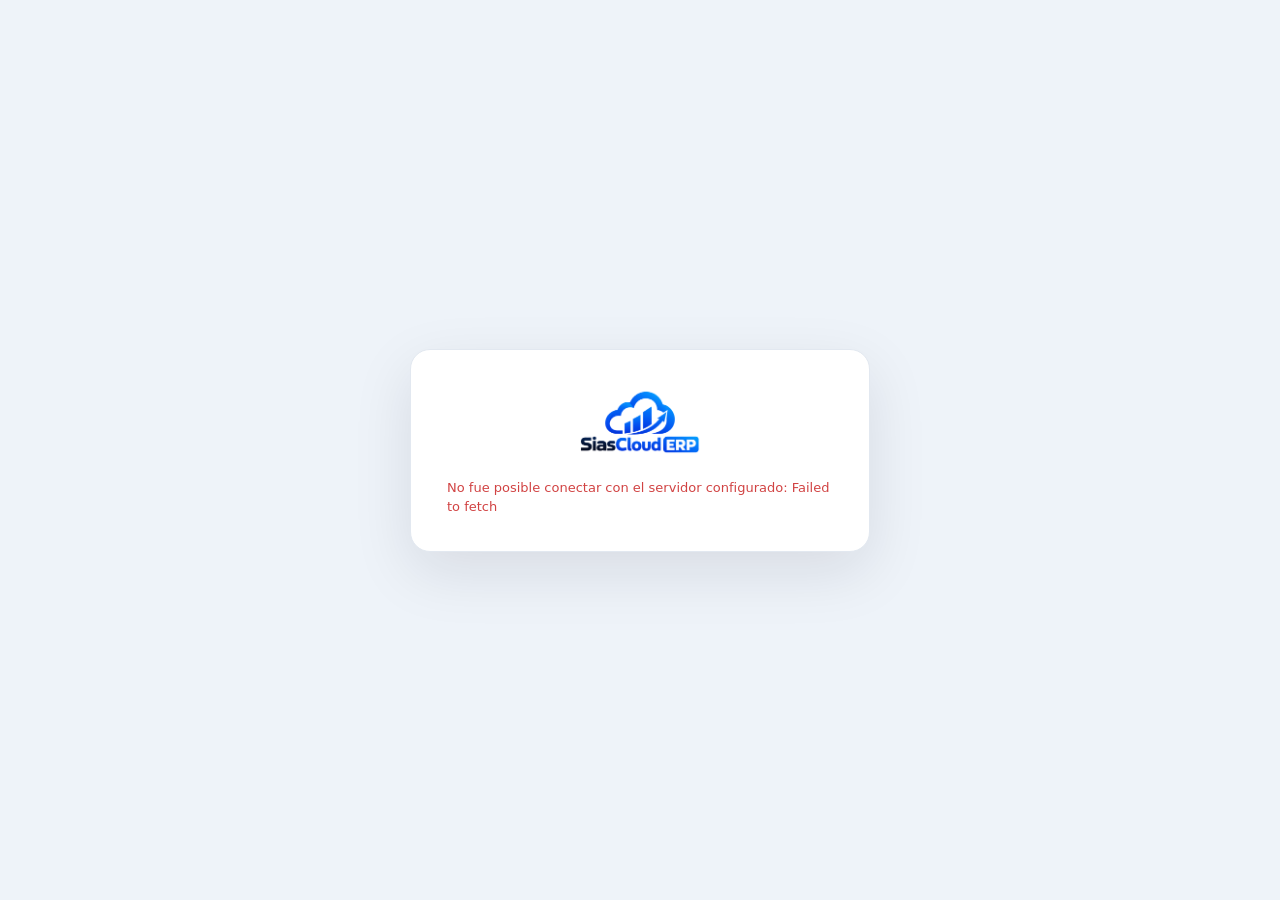
<file: index.html>
<!doctype html>
<html lang="es">
<head>
<meta http-equiv="Cache-Control" content="no-cache, no-store, must-revalidate">
<meta http-equiv="Pragma" content="no-cache">
<meta http-equiv="Expires" content="0">
  <meta charset="utf-8">
  <meta name="viewport" content="width=device-width,initial-scale=1">
  <meta name="theme-color" content="#006CFF">
  <title>SiasCloud ERP</title>
  <link rel="icon" href="favicon.png">
  <link rel="stylesheet" href="styles.css?v=3.3.0-release">
  <link rel="stylesheet" href="operations.css?v=3.3.0-release">
  <link rel="stylesheet" href="retail.css?v=3.3.0-release">
  <link rel="stylesheet" href="pos.css?v=3.3.0-release">
  <link rel="stylesheet" href="importers.css?v=3.3.0-release">
</head>
<body>

<div id="erpSplash" class="app-splash" aria-live="polite" aria-label="Cargando SiasCloud ERP">
  <div class="splash-card">
    <div class="splash-orbit">
      <span class="splash-ring ring-one"></span>
      <div class="splash-logo-box"><img src="siascloud-logo.png" alt="SiasCloud ERP"></div>
    </div>
    <strong>SiasCloud ERP</strong>
    <span>Business Suite</span>
    <p data-splash-message>Conectando con SiasCloud ERP…</p>
    <progress data-splash-progress hidden aria-label="Progreso de la operación"></progress>
    <button data-splash-pause class="btn secondary" type="button" hidden>Pausar carga</button>
  </div>
</div>
<div id="toast" class="toast"></div>
<section id="boot" class="auth-page">
  <div class="auth-card">
    <img class="auth-logo" src="siascloud-logo.png" alt="SiasCloud ERP">
    <div id="bootLoading" class="center"><span class="spinner"></span><p>Conectando con SiasCloud ERP…</p></div>
    <form id="serverForm" class="hidden form-stack">
      <h2>Conectar servidor</h2>
      <p>Indica la URL de conexión de tu servidor SiasCloud.</p>
      <label>URL Functions<input name="functions_url" required placeholder="https://TU-PROYECTO.supabase.co/functions/v1"></label>
      <button class="btn primary" type="submit">Guardar y comprobar</button>
      <small>La URL queda guardada solo en este navegador. No ingreses claves privadas en este campo.</small>
    </form>
    <form id="setupForm" class="hidden form-stack">
      <h2>Primera configuración</h2>
      <p>El sistema está vacío. Crea la empresa principal y la clave del primer administrador.</p>
      <label>Razón social<input name="company_name" required maxlength="200"></label>
      <label>RUT empresa<input name="company_rut" maxlength="30" placeholder="76.123.456-7"></label>
      <label>Nombre administrador<input name="full_name" required maxlength="160"></label>
      <label>Correo administrador<input name="email" type="email" required autocomplete="username"></label>
      <label>Clave inicial<div class="password-field"><input id="setupPassword" name="password" type="password" minlength="10" required autocomplete="new-password" placeholder="Mayúscula + minúscula + número"><button class="password-toggle" type="button" data-password-toggle="#setupPassword" aria-label="Mostrar contraseña"><svg viewBox="0 0 24 24" aria-hidden="true"><path d="M2 12s3.5-6 10-6 10 6 10 6-3.5 6-10 6S2 12 2 12Z"/><circle cx="12" cy="12" r="3"/></svg></button></div></label>
      <button class="btn primary" type="submit">Crear SiasCloud ERP</button>
      <small>El acceso se protege con sesión segura y permisos por empresa.</small>
    </form>
    <form id="loginForm" class="hidden form-stack">
      <h2>Iniciar sesión</h2>
      <label>Correo<input name="email" type="email" required autocomplete="username"></label>
      <label>Clave<div class="password-field"><input id="erpLoginPassword" name="password" type="password" required autocomplete="current-password"><button class="password-toggle" type="button" data-password-toggle="#erpLoginPassword" aria-label="Mostrar contraseña"><svg viewBox="0 0 24 24" aria-hidden="true"><path d="M2 12s3.5-6 10-6 10 6 10 6-3.5 6-10 6S2 12 2 12Z"/><circle cx="12" cy="12" r="3"/></svg></button></div></label>
      <button class="btn primary" type="submit">Ingresar</button>
      <button id="changeServerBtn" class="btn secondary" type="button">Cambiar servidor</button>
      <small>SiasCloud ERP · Acceso seguro</small>
      <a class="btn secondary" href="tienda.html">Visitar sitio para clientes</a>
    </form>
    <div id="bootMessage" class="message"></div>
  </div>
</section>

<div id="app" class="app hidden">
  <aside id="sidebar" class="sidebar" aria-label="Navegación principal">
    <div class="brand">
      <div class="brand-mark" aria-hidden="true"><img src="siascloud-icon.png" alt=""></div>
      <div class="brand-copy"><strong>SiasCloud ERP</strong><small>Business Suite</small></div>
      <button id="sidebarMenuBtn" class="sidebar-menu-toggle" type="button" aria-label="Alternar menú" title="Alternar menú"><span></span><span></span><span></span></button>
    </div>
    <div class="nav-caption">OPERACIÓN</div>
    <nav id="nav"></nav>
    <div class="sidebar-foot">
      <div id="sessionUser" class="session-card"></div>
      <div class="sidebar-actions">
        <button id="changePasswordBtn" class="side-action" type="button"><span class="side-action-icon"><svg viewBox="0 0 24 24" aria-hidden="true"><path d="M7 11V8a5 5 0 0 1 10 0v3"/><rect x="5" y="11" width="14" height="10" rx="2"/><path d="M12 15v2"/></svg></span><span class="side-action-label">Cambiar clave</span></button>
        <button id="logoutBtn" class="side-action danger-side" type="button"><span class="side-action-icon"><svg viewBox="0 0 24 24" aria-hidden="true"><path d="M10 17l5-5-5-5"/><path d="M15 12H3"/><path d="M14 3h5a2 2 0 0 1 2 2v14a2 2 0 0 1-2 2h-5"/></svg></span><span class="side-action-label">Cerrar sesión</span></button>
      </div>
    </div>
  </aside>
  <button id="sidebarBackdrop" class="sidebar-backdrop" type="button" aria-label="Cerrar menú"></button>
  <main class="workspace">
    <header class="topbar">
      <button id="menuBtn" class="icon-btn menu-toggle" type="button" aria-label="Alternar menú"><span></span><span></span><span></span></button>
      <div class="page-heading"><h1 id="pageTitle">Dashboard</h1><p id="pageSub">Administración central</p></div>
      <div id="activeCompanyIdentity" class="active-company-identity" aria-label="Empresa conectada">
        <div class="active-company-logo"><span id="activeCompanyFallback">—</span><img id="activeCompanyLogo" class="hidden" alt="Logo empresa"></div>
        <div class="active-company-copy"><strong id="activeCompanyName">Empresa</strong><span id="activeCompanyRut">RUT —</span></div>
      </div>
      <div class="top-actions">
        <select id="companySwitcher" class="company-switch hidden" aria-label="Empresa activa"></select>
        <span class="status-pill"><i class="status-dot"></i> En línea</span>
        <div class="notification-menu-wrap">
          <button id="notificationBell" class="icon-btn notification-bell" type="button" title="Notificaciones" aria-label="Notificaciones" aria-expanded="false">
            <svg viewBox="0 0 24 24" aria-hidden="true"><path d="M18 8a6 6 0 0 0-12 0c0 7-3 7-3 9h18c0-2-3-2-3-9"/><path d="M10 21h4"/></svg>
            <span id="notificationBadge" class="notification-badge hidden">0</span>
          </button>
          <div id="notificationDropdown" class="notification-dropdown hidden" role="dialog" aria-label="Notificaciones recientes"></div>
        </div>
        <button id="profileBtn" class="top-profile-btn" type="button" title="Mi perfil" aria-label="Editar mi perfil"><span id="topProfileAvatar" class="top-profile-avatar">SC</span></button>
        <button id="refreshBtn" class="icon-btn refresh-btn" title="Actualizar" aria-label="Actualizar"><svg viewBox="0 0 24 24" aria-hidden="true"><path d="M20 6v5h-5"/><path d="M19.2 14a7.5 7.5 0 1 1-1.5-7.4L20 9"/></svg></button>
      </div>
    </header>
    <section id="content" class="content"></section>
  </main>
</div>

<dialog id="modal">
  <form id="modalForm" class="modal-card">
    <div class="modal-head"><h3 id="modalTitle"></h3><button id="modalClose" class="icon-btn" type="button">×</button></div>
    <div id="modalBody"></div>
    <div id="modalActions" class="modal-actions"><button class="btn secondary" type="button" id="modalCancel">Cancelar</button><button class="btn primary" type="submit">Guardar</button></div>
  </form>
</dialog>
<script src="splash.js?v=3.3.0-release"></script>
<script src="config.js?v=3.3.0-release"></script>
<script src="operations.js?v=3.3.0-release"></script>
<script src="retail-core.js?v=3.3.0-release"></script>
<script src="pos-customers.js?v=3.3.0-release"></script>
<script src="pos.js?v=3.3.0-release"></script>
<script src="retail.js?v=3.3.0-release"></script>
<script src="xml-sax.js?v=3.3.0-release"></script>
<script src="xlsx-xml-worker.js?v=3.3.0-release"></script>
<script src="xlsx-zip-worker.js?v=3.3.0-release"></script>
<script src="xlsx-reader.js?v=3.3.0-release"></script>
<script src="import-core.js?v=3.3.0-release"></script>
<script src="bulk-import.js?v=3.3.0-release"></script>
<script src="dte-pdf.js?v=3.3.0-release"></script>
<script src="importers.js?v=3.3.0-release"></script>
<script src="app.js?v=3.3.0-release"></script>
</body>
</html>
</file>
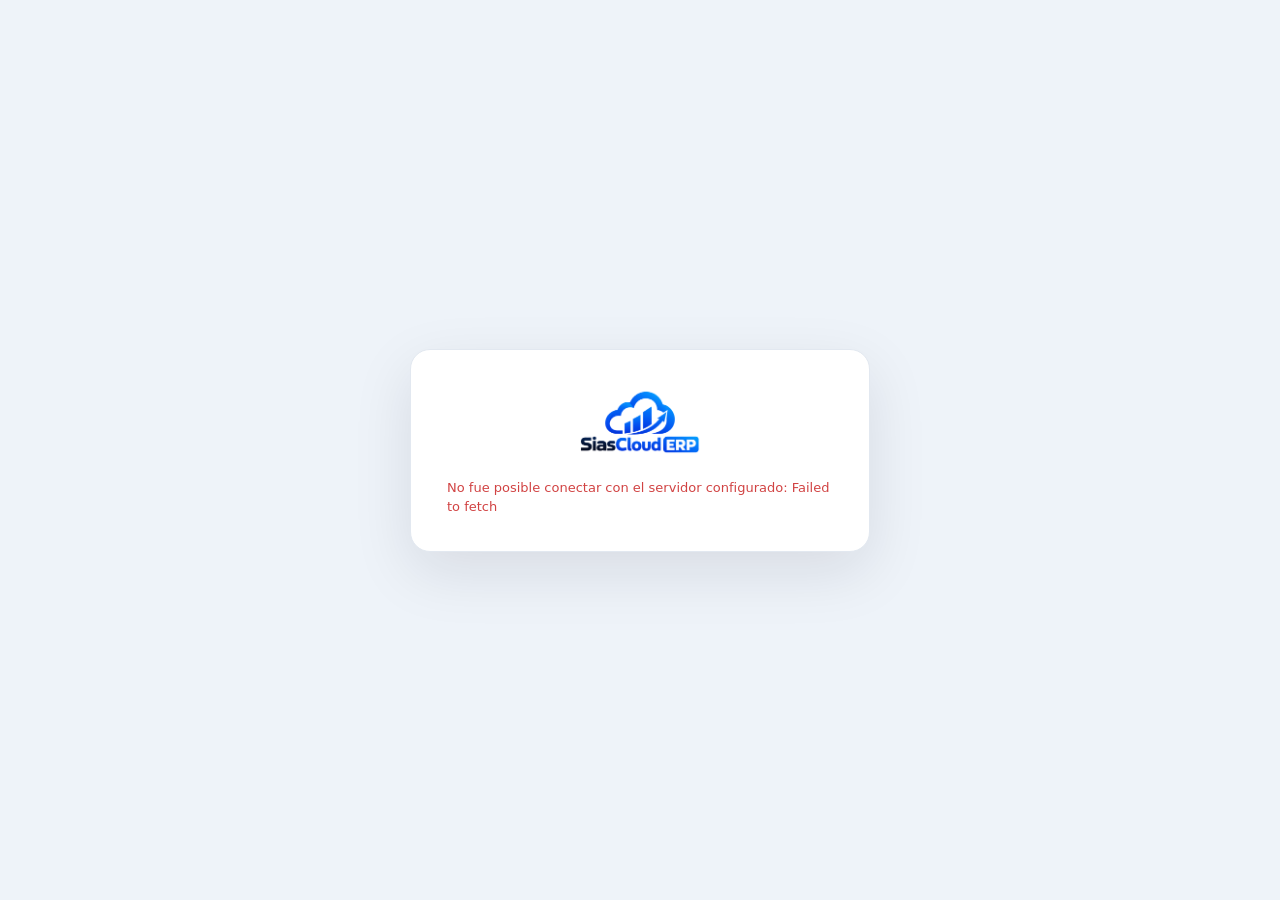
<file: .github/workflows/index.html>
<!doctype html>
<html lang="es">
<head>
<meta http-equiv="Cache-Control" content="no-cache, no-store, must-revalidate">
<meta http-equiv="Pragma" content="no-cache">
<meta http-equiv="Expires" content="0">
  <meta charset="utf-8">
  <meta name="viewport" content="width=device-width,initial-scale=1">
  <meta name="theme-color" content="#006CFF">
  <title>SiasCloud ERP</title>
  <link rel="icon" href="favicon.png">
  <link rel="stylesheet" href="styles.css?v=3.2.5">
  <link rel="stylesheet" href="operations.css?v=3.2.5">
  <link rel="stylesheet" href="retail.css?v=3.2.5">
  <link rel="stylesheet" href="pos.css?v=3.2.5">
  <link rel="stylesheet" href="importers.css?v=3.2.5">
</head>
<body>

<div id="erpSplash" class="app-splash" aria-live="polite" aria-label="Cargando SiasCloud ERP">
  <div class="splash-card">
    <div class="splash-orbit">
      <span class="splash-ring ring-one"></span>
      <div class="splash-logo-box"><img src="siascloud-logo.png" alt="SiasCloud ERP"></div>
    </div>
    <strong>SiasCloud ERP</strong>
    <span>Business Suite</span>
    <p data-splash-message>Conectando con SiasCloud ERP…</p>
    <progress data-splash-progress hidden aria-label="Progreso de la operación"></progress>
    <button data-splash-pause class="btn secondary" type="button" hidden>Pausar carga</button>
  </div>
</div>
<div id="toast" class="toast"></div>
<section id="boot" class="auth-page">
  <div class="auth-card">
    <img class="auth-logo" src="siascloud-logo.png" alt="SiasCloud ERP">
    <div id="bootLoading" class="center"><span class="spinner"></span><p>Conectando con SiasCloud ERP…</p></div>
    <form id="serverForm" class="hidden form-stack">
      <h2>Conectar servidor</h2>
      <p>Indica la URL de conexión de tu servidor SiasCloud.</p>
      <label>URL Functions<input name="functions_url" required placeholder="https://TU-PROYECTO.supabase.co/functions/v1"></label>
      <button class="btn primary" type="submit">Guardar y comprobar</button>
      <small>La URL queda guardada solo en este navegador. No ingreses claves privadas en este campo.</small>
    </form>
    <form id="setupForm" class="hidden form-stack">
      <h2>Primera configuración</h2>
      <p>El sistema está vacío. Crea la empresa principal y la clave del primer administrador.</p>
      <label>Razón social<input name="company_name" required maxlength="200"></label>
      <label>RUT empresa<input name="company_rut" maxlength="30" placeholder="76.123.456-7"></label>
      <label>Nombre administrador<input name="full_name" required maxlength="160"></label>
      <label>Correo administrador<input name="email" type="email" required autocomplete="username"></label>
      <label>Clave inicial<div class="password-field"><input id="setupPassword" name="password" type="password" minlength="10" required autocomplete="new-password" placeholder="Mayúscula + minúscula + número"><button class="password-toggle" type="button" data-password-toggle="#setupPassword" aria-label="Mostrar contraseña"><svg viewBox="0 0 24 24" aria-hidden="true"><path d="M2 12s3.5-6 10-6 10 6 10 6-3.5 6-10 6S2 12 2 12Z"/><circle cx="12" cy="12" r="3"/></svg></button></div></label>
      <button class="btn primary" type="submit">Crear SiasCloud ERP</button>
      <small>El acceso se protege con sesión segura y permisos por empresa.</small>
    </form>
    <form id="loginForm" class="hidden form-stack">
      <h2>Iniciar sesión</h2>
      <label>Correo<input name="email" type="email" required autocomplete="username"></label>
      <label>Clave<div class="password-field"><input id="erpLoginPassword" name="password" type="password" required autocomplete="current-password"><button class="password-toggle" type="button" data-password-toggle="#erpLoginPassword" aria-label="Mostrar contraseña"><svg viewBox="0 0 24 24" aria-hidden="true"><path d="M2 12s3.5-6 10-6 10 6 10 6-3.5 6-10 6S2 12 2 12Z"/><circle cx="12" cy="12" r="3"/></svg></button></div></label>
      <button class="btn primary" type="submit">Ingresar</button>
      <button id="changeServerBtn" class="btn secondary" type="button">Cambiar servidor</button>
      <small>SiasCloud ERP · Acceso seguro</small>
      <a class="btn secondary" href="tienda.html">Visitar sitio para clientes</a>
    </form>
    <div id="bootMessage" class="message"></div>
  </div>
</section>

<div id="app" class="app hidden">
  <aside id="sidebar" class="sidebar" aria-label="Navegación principal">
    <div class="brand">
      <div class="brand-mark" aria-hidden="true"><img src="siascloud-icon.png" alt=""></div>
      <div class="brand-copy"><strong>SiasCloud ERP</strong><small>Business Suite</small></div>
      <button id="sidebarMenuBtn" class="sidebar-menu-toggle" type="button" aria-label="Alternar menú" title="Alternar menú"><span></span><span></span><span></span></button>
    </div>
    <div class="nav-caption">OPERACIÓN</div>
    <nav id="nav"></nav>
    <div class="sidebar-foot">
      <div id="sessionUser" class="session-card"></div>
      <div class="sidebar-actions">
        <button id="changePasswordBtn" class="side-action" type="button"><span class="side-action-icon"><svg viewBox="0 0 24 24" aria-hidden="true"><path d="M7 11V8a5 5 0 0 1 10 0v3"/><rect x="5" y="11" width="14" height="10" rx="2"/><path d="M12 15v2"/></svg></span><span class="side-action-label">Cambiar clave</span></button>
        <button id="logoutBtn" class="side-action danger-side" type="button"><span class="side-action-icon"><svg viewBox="0 0 24 24" aria-hidden="true"><path d="M10 17l5-5-5-5"/><path d="M15 12H3"/><path d="M14 3h5a2 2 0 0 1 2 2v14a2 2 0 0 1-2 2h-5"/></svg></span><span class="side-action-label">Cerrar sesión</span></button>
      </div>
    </div>
  </aside>
  <button id="sidebarBackdrop" class="sidebar-backdrop" type="button" aria-label="Cerrar menú"></button>
  <main class="workspace">
    <header class="topbar">
      <button id="menuBtn" class="icon-btn menu-toggle" type="button" aria-label="Alternar menú"><span></span><span></span><span></span></button>
      <div class="page-heading"><h1 id="pageTitle">Dashboard</h1><p id="pageSub">Administración central</p></div>
      <div id="activeCompanyIdentity" class="active-company-identity" aria-label="Empresa conectada">
        <div class="active-company-logo"><span id="activeCompanyFallback">—</span><img id="activeCompanyLogo" class="hidden" alt="Logo empresa"></div>
        <div class="active-company-copy"><strong id="activeCompanyName">Empresa</strong><span id="activeCompanyRut">RUT —</span></div>
      </div>
      <div class="top-actions">
        <select id="companySwitcher" class="company-switch hidden" aria-label="Empresa activa"></select>
        <span class="status-pill"><i class="status-dot"></i> En línea</span>
        <div class="notification-menu-wrap">
          <button id="notificationBell" class="icon-btn notification-bell" type="button" title="Notificaciones" aria-label="Notificaciones" aria-expanded="false">
            <svg viewBox="0 0 24 24" aria-hidden="true"><path d="M18 8a6 6 0 0 0-12 0c0 7-3 7-3 9h18c0-2-3-2-3-9"/><path d="M10 21h4"/></svg>
            <span id="notificationBadge" class="notification-badge hidden">0</span>
          </button>
          <div id="notificationDropdown" class="notification-dropdown hidden" role="dialog" aria-label="Notificaciones recientes"></div>
        </div>
        <button id="profileBtn" class="top-profile-btn" type="button" title="Mi perfil" aria-label="Editar mi perfil"><span id="topProfileAvatar" class="top-profile-avatar">SC</span></button>
        <button id="refreshBtn" class="icon-btn refresh-btn" title="Actualizar" aria-label="Actualizar"><svg viewBox="0 0 24 24" aria-hidden="true"><path d="M20 6v5h-5"/><path d="M19.2 14a7.5 7.5 0 1 1-1.5-7.4L20 9"/></svg></button>
      </div>
    </header>
    <section id="content" class="content"></section>
  </main>
</div>

<dialog id="modal">
  <form id="modalForm" class="modal-card">
    <div class="modal-head"><h3 id="modalTitle"></h3><button id="modalClose" class="icon-btn" type="button">×</button></div>
    <div id="modalBody"></div>
    <div id="modalActions" class="modal-actions"><button class="btn secondary" type="button" id="modalCancel">Cancelar</button><button class="btn primary" type="submit">Guardar</button></div>
  </form>
</dialog>
<script src="splash.js?v=3.2.5"></script>
<script src="config.js?v=3.2.5"></script>
<script src="operations.js?v=3.2.5"></script>
<script src="retail-core.js?v=3.2.5"></script>
<script src="pos-customers.js?v=3.2.5"></script>
<script src="pos.js?v=3.2.5"></script>
<script src="retail.js?v=3.2.5"></script>
<script src="xml-sax.js?v=3.2.5"></script>
<script src="xlsx-xml-worker.js?v=3.2.5"></script>
<script src="xlsx-zip-worker.js?v=3.2.5"></script>
<script src="xlsx-reader.js?v=3.2.5"></script>
<script src="import-core.js?v=3.2.5"></script>
<script src="bulk-import.js?v=3.2.5"></script>
<script src="dte-pdf.js?v=3.2.5"></script>
<script src="importers.js?v=3.2.5"></script>
<script src="app.js?v=3.2.5"></script>
</body>
</html>
</file>
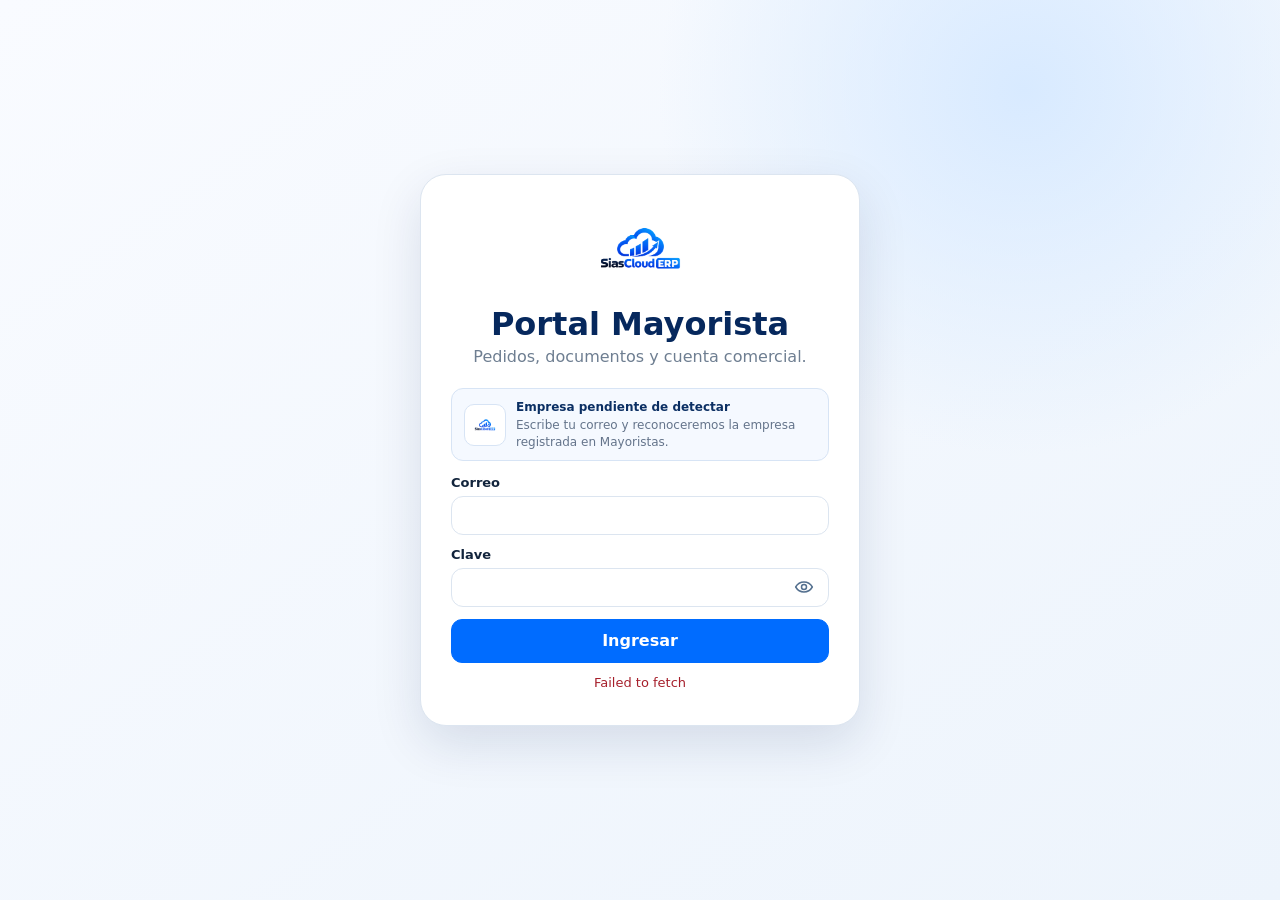
<file: portal.html>
<!doctype html>
<html lang="es">
<head>
  <meta charset="utf-8">
  <meta name="viewport" content="width=device-width,initial-scale=1,viewport-fit=cover">
  <meta name="theme-color" content="#06285d">
  <title>Portal Mayorista · SiasCloud</title>
  <link rel="icon" href="siascloud-logo.png">
  <link rel="stylesheet" href="portal.css?v=3.3.0-release">
</head>
<body>
  <div id="portalSplash" class="app-splash" aria-live="polite" aria-label="Cargando Portal Mayorista">
    <div class="splash-card">
      <div class="splash-orbit">
        <span class="splash-ring ring-one"></span>
        <div class="splash-logo-box"><img src="siascloud-logo.png" alt="SiasCloud ERP"></div>
      </div>
      <strong>SiasCloud</strong>
      <span>Portal Mayorista</span>
    </div>
  </div>

  <div id="portalLogin" class="login-page">
    <main class="login-card">
      <img src="siascloud-logo.png" alt="SiasCloud ERP" class="login-logo">
      <h1>Portal Mayorista</h1>
      <p>Pedidos, documentos y cuenta comercial.</p>

      <form id="portalLoginForm">
        <div id="loginCompanyCard" class="login-auto-company waiting">
          <div class="company-logo-wrap"><img id="loginCompanyLogo" src="siascloud-logo.png" alt="Empresa"></div>
          <div class="company-detect-text">
            <strong id="loginCompanyName">Empresa pendiente de detectar</strong>
            <span id="loginCompanyMeta">Escribe tu correo y reconoceremos la empresa registrada en Mayoristas.</span>
          </div>
        </div>

        <label>Correo
          <input id="portalLoginEmail" name="email" type="email" autocomplete="username" required>
        </label>

        <label id="loginCompanySelectWrap" class="hidden">Empresa
          <select id="loginCompanySelect" name="company_id"></select>
        </label>

        <label>Clave
          <div class="password-field">
            <input id="portalLoginPassword" name="password" type="password" autocomplete="current-password" required>
            <button class="password-toggle" type="button" data-password-toggle="#portalLoginPassword" aria-label="Mostrar contraseña">
              <svg viewBox="0 0 24 24" aria-hidden="true"><path d="M2 12s3.5-6 10-6 10 6 10 6-3.5 6-10 6S2 12 2 12Z"/><circle cx="12" cy="12" r="3"/></svg>
            </button>
          </div>
        </label>

        <button class="primary" type="submit">Ingresar</button>
      </form>

      <button id="connectionToggle" class="link-btn" type="button">Configuración de conexión</button>
      <form id="connectionForm" class="connection hidden">
        <label>URL de conexión<input name="functions_url" placeholder="https://...supabase.co/functions/v1"></label>
        <button type="submit">Guardar conexión</button>
      </form>
      <div id="loginMessage" class="message"></div>
    </main>
  </div>

  <div id="portalApp" class="app hidden">
    <aside id="portalSidebar" class="sidebar">
      <div class="brand">
        <img src="siascloud-logo.png" alt="SiasCloud">
        <div><strong>SiasCloud</strong><span>Portal Mayorista</span></div>
      </div>
      <nav>
        <button data-route="home" class="active">⌂ <span>Inicio</span></button>
        <button data-route="catalog">▣ <span>Catálogo</span></button>
        <button data-route="orders">◎ <span>Mis pedidos</span></button>
        <button data-route="dtes">▤ <span>Documentos</span></button>
        <button data-route="profile">♙ <span>Mi perfil</span></button>
      </nav>
      <div class="sidebar-foot"><button id="logoutBtn">Salir</button></div>
    </aside>

    <section class="main">
      <header>
        <button id="menuBtn" class="icon-btn">☰</button>
        <div><h1 id="portalTitle">Inicio</h1><p id="companyName"></p></div>
        <div class="header-actions">
          <button id="cartBtn" class="cart-btn">Carrito <span id="cartCount">0</span></button>
          <img id="headerAvatar" class="avatar" src="siascloud-logo.png" alt="Perfil">
        </div>
      </header>
      <main id="portalContent" class="content"></main>
    </section>
  </div>

  <dialog id="portalModal">
    <form method="dialog" class="modal-card" id="modalForm">
      <div class="modal-head"><h2 id="modalTitle">Detalle</h2><button value="cancel" class="icon-btn">×</button></div>
      <div id="modalBody" class="modal-body"></div>
      <div id="modalActions" class="modal-actions"><button value="cancel">Cerrar</button></div>
    </form>
  </dialog>

  <div id="portalToast" class="toast"></div>
  <script src="config.js?v=3.3.0-release"></script>
  <script src="portal.js?v=3.3.0-release"></script>
</body>
</html>
</file>
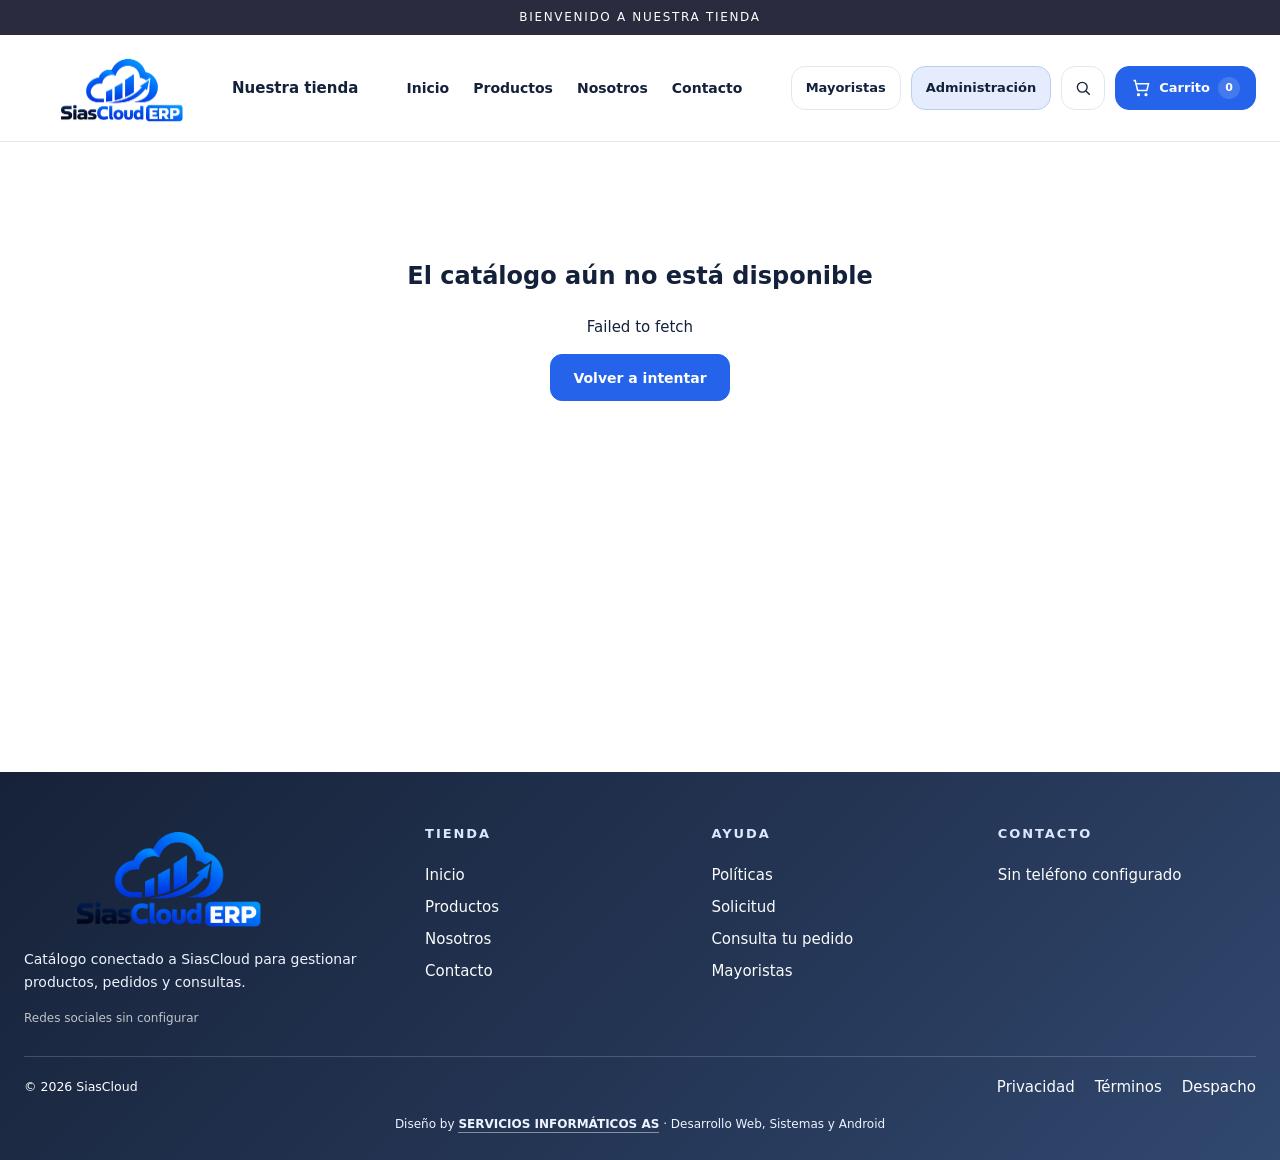
<file: tienda.html>
<!doctype html>
<html lang="es">
<head>
  <meta charset="utf-8">
  <meta name="viewport" content="width=device-width,initial-scale=1">
  <meta name="theme-color" content="#2563eb">
  <title>Tienda · SiasCloud</title>
  <link rel="icon" href="favicon.png">
  <link rel="stylesheet" href="tienda.css?v=3.3.0-release">
</head>
<body>
  <div id="storeToast" class="store-toast" role="status" aria-live="polite"></div>
  <a id="floatingWhatsapp" class="floating-whatsapp hidden" href="#" target="_blank" rel="noopener" aria-label="Abrir WhatsApp">
    <svg viewBox="0 0 24 24" aria-hidden="true"><path d="M20.52 3.48A11.85 11.85 0 0 0 12.09 0C5.56 0 .25 5.3.25 11.84c0 2.08.54 4.1 1.57 5.88L0 24l6.46-1.7a11.8 11.8 0 0 0 5.63 1.43h.01c6.53 0 11.84-5.31 11.84-11.84 0-3.16-1.23-6.12-3.42-8.41ZM12.1 21.73h-.01a9.8 9.8 0 0 1-5-1.37l-.36-.21-3.84 1 1.03-3.74-.24-.39a9.8 9.8 0 0 1-1.5-5.18C2.18 6.42 6.6 2 12.09 2a9.8 9.8 0 0 1 6.99 2.9 9.78 9.78 0 0 1 2.87 6.95c0 5.5-4.42 9.88-9.85 9.88Zm5.42-7.36c-.3-.15-1.77-.88-2.04-.98-.27-.1-.46-.15-.65.15-.2.29-.75.97-.92 1.16-.17.2-.34.22-.64.08-.29-.15-1.24-.46-2.36-1.47-.87-.77-1.46-1.73-1.63-2.02-.17-.29-.02-.45.13-.6.14-.14.29-.34.44-.51.14-.17.19-.29.29-.49.1-.19.05-.37-.02-.51-.08-.14-.66-1.59-.9-2.17-.24-.58-.48-.49-.65-.5h-.56c-.2 0-.51.08-.78.37-.27.3-1.03 1-1.03 2.44s1.05 2.82 1.2 3.02c.15.2 2.05 3.13 4.96 4.39.69.3 1.24.48 1.66.61.7.22 1.33.19 1.83.12.56-.08 1.77-.72 2.02-1.41.24-.7.24-1.3.17-1.42-.07-.12-.27-.19-.56-.34Z"/></svg>
  </a>

  <div class="announcement">
    <span id="storeTagline">Bienvenido a nuestra tienda</span>
  </div>

  <header class="store-header">
    <a class="store-brand" href="#inicio">
      <img id="storeLogo" src="siascloud-logo.png" alt="Logotipo">
      <span id="storeName">Nuestra tienda</span>
    </a>

    <nav class="store-nav" aria-label="Menú de la tienda">
      <a href="#inicio">Inicio</a>
      <a href="#catalogo">Productos</a>
      <a href="#nosotros">Nosotros</a>
      <a href="#footer-contacto">Contacto</a>
    </nav>

    <div class="store-header-actions">
      <a class="header-chip" href="portal.html">Mayoristas</a>
      <a class="header-chip admin" href="index.html">Administración</a>
      <button id="headerSearch" class="icon-chip" type="button" aria-label="Ir al catálogo">
        <svg viewBox="0 0 24 24" aria-hidden="true"><circle cx="11" cy="11" r="6.5"></circle><path d="M16 16l5 5"></path></svg>
      </button>
      <button id="openCart" class="cart-button" type="button" aria-label="Abrir carrito">
        <svg viewBox="0 0 24 24" aria-hidden="true"><path d="M3 3h2l3 12h11l2-8H6M9 21a1 1 0 1 0 0-2 1 1 0 0 0 0 2Zm9 0a1 1 0 1 0 0-2 1 1 0 0 0 0 2Z"/></svg>
        <span>Carrito</span>
        <b id="cartCount">0</b>
      </button>
    </div>
  </header>

  <main>
    <section id="storeLoading" class="store-loading"><span class="store-spinner"></span><h1>Cargando catálogo</h1><p>Estamos preparando los productos para ti.</p></section>
    <section id="storeError" class="store-error hidden" role="alert"><h1>El catálogo aún no está disponible</h1><p id="storeErrorText"></p><button class="button primary" id="storeRetry" type="button">Volver a intentar</button></section>

    <div id="storeContent" class="hidden">
      <section id="inicio" class="store-hero">
        <div class="hero-copy">
          <span class="eyebrow">BIENVENIDO A NUESTRA TIENDA</span>
          <h1 id="storeHeroTitle">Productos para cada día</h1>
          <p id="storeHeroText"></p>
          <div class="hero-cta-row">
            <a class="button primary" href="#catalogo">Explorar productos <span aria-hidden="true">→</span></a>
            <button id="heroSecondaryBtn" class="button ghost" type="button">Ver destacados</button>
          </div>
          <div class="hero-assurance"><span>✓ Atención personalizada</span><span>✓ Pedido fácil</span><span>✓ Catálogo actualizado</span></div>
        </div>
        <div class="hero-media">
          <div id="storeHeroCarousel" class="hero-carousel"></div>
        </div>
      </section>

      <section id="catalogo" class="catalog-section">
        <div class="section-heading">
          <div><span class="eyebrow">ELIGE TUS FAVORITOS</span><h2>Nuestros productos</h2></div>
          <span id="catalogCount" class="muted"></span>
        </div>
        <div class="catalog-toolbar">
          <label class="search-field"><svg viewBox="0 0 24 24" aria-hidden="true"><circle cx="10.5" cy="10.5" r="6.5"/><path d="m16 16 5 5"/></svg><input id="catalogSearch" type="search" placeholder="Buscar producto..." aria-label="Buscar productos"></label>
          <label class="sort-field"><span>Orden recomendado</span><select id="catalogSort"><option value="featured">Orden recomendado</option><option value="name">Nombre</option><option value="price-asc">Menor precio</option><option value="price-desc">Mayor precio</option></select></label>
        </div>
        <div id="catalogCategories" class="category-tabs" aria-label="Categorías"></div>
        <div id="productGrid" class="product-grid"></div>
      </section>

      <section id="nosotros" class="about-section">
        <div>
          <span class="eyebrow">NOSOTROS</span>
          <h2 id="storeAboutTitle">Estamos para ayudarte</h2>
          <p id="storeAboutText"></p>
        </div>
        <div class="delivery-card">
          <span class="delivery-icon" aria-hidden="true">↗</span>
          <h3>Entrega y retiro</h3>
          <p id="storeDeliveryText">Coordina la entrega o retiro con nuestro equipo al confirmar tu pedido.</p>
        </div>
      </section>


    </div>
  </main>

  <footer class="store-footer store-footer-rich">
    <div class="footer-company">
      <div class="footer-logo-card"><img id="storeFooterLogo" src="siascloud-logo.png" alt="Logotipo tienda"></div>
      <p id="storeFooterDescription">Catálogo conectado a SiasCloud para gestionar productos, pedidos y consultas.</p>
      <div id="storeSocialLinks" class="social-links"></div>
    </div>
    <div class="footer-column">
      <h4>Tienda</h4>
      <a href="#inicio">Inicio</a>
      <a href="#catalogo">Productos</a>
      <a href="#nosotros">Nosotros</a>
      <a href="#footer-contacto">Contacto</a>
    </div>
    <div class="footer-column">
      <h4>Ayuda</h4>
      <button id="openTerms" type="button" class="footer-link-button">Políticas</button>
      <button type="button" class="footer-link-button" id="openRequestFooter">Solicitud</button>
      <a href="#footer-contacto">Consulta tu pedido</a>
      <a href="portal.html">Mayoristas</a>
    </div>
    <div class="footer-column" id="footer-contacto">
      <h4>Contacto</h4>
      <span id="storeFooterPhone">Sin teléfono configurado</span>
      <span id="storeFooterEmail"></span>
      <span id="storeFooterAddress"></span>
    </div>
    <div class="footer-bottom">
      <small>© <span id="storeYear"></span> <span id="storeFooterName">SiasCloud</span></small>
      <div class="footer-bottom-links">
        <button type="button" class="footer-link-button" id="openTermsBottom">Privacidad</button>
        <button type="button" class="footer-link-button" id="openTermsBottom2">Términos</button>
        <a href="#footer-contacto">Despacho</a>
      </div>
      <small class="footer-credit">Diseño by <a href="https://serviciosinformaticosas.cl/" target="_blank" rel="noopener"><strong>SERVICIOS INFORMÁTICOS AS</strong></a> · Desarrollo Web, Sistemas y Android</small>
    </div>
  </footer>

  <dialog id="imageZoomDialog" class="image-zoom-dialog"><button class="dialog-close image-zoom-close" data-close="imageZoomDialog" type="button" aria-label="Cerrar imagen ampliada">×</button><div id="imageZoomBody"></div></dialog>
  <dialog id="productDialog" class="product-dialog"><button class="dialog-close" data-close="productDialog" type="button" aria-label="Cerrar producto">×</button><div id="productDetail"></div></dialog>
  <dialog id="cartDialog" class="cart-dialog"><div class="dialog-heading"><div><span class="eyebrow">TU SELECCIÓN</span><h2>Carrito de productos</h2></div><button data-close="cartDialog" type="button" class="dialog-close" aria-label="Cerrar carrito">×</button></div><div id="cartItems"></div><div id="cartSummary"></div></dialog>
  <dialog id="checkoutDialog" class="checkout-dialog"><div class="dialog-heading"><div><span class="eyebrow">UN PASO MÁS</span><h2>Enviar solicitud de pedido</h2></div><button data-close="checkoutDialog" type="button" class="dialog-close" aria-label="Cerrar formulario">×</button></div><form id="checkoutForm"><div class="checkout-fields"><label>Nombre completo<input name="name" required maxlength="160" autocomplete="name"></label><label>Correo<input name="email" type="email" required maxlength="240" autocomplete="email"></label><label>Teléfono<input name="phone" type="tel" required maxlength="40" autocomplete="tel" placeholder="+56 9 1234 5678"></label><label>Entrega<select name="delivery" id="checkoutDelivery"><option value="RETIRO">Retiro</option><option value="DESPACHO">Despacho</option></select></label><label class="delivery-address hidden">Dirección<input name="address" maxlength="300" autocomplete="street-address"></label><label class="delivery-address hidden">Comuna<input name="commune" maxlength="100" autocomplete="address-level2"></label><label class="full">Observaciones<textarea name="notes" rows="3" maxlength="2000" placeholder="Cuéntanos si tienes alguna indicación especial"></textarea></label><label class="bot-field" aria-hidden="true">Sitio web<input name="website" tabindex="-1" autocomplete="off"></label></div><div class="checkout-total"><span>Total de productos</span><strong id="checkoutTotal"></strong></div><p class="order-explanation">Esta es una solicitud de pedido. Nuestro equipo confirmará disponibilidad, entrega y forma de pago. El costo de despacho se coordina por separado.</p><label class="terms-check"><input name="accept_terms" type="checkbox" required><span>Acepto las condiciones y el uso de mis datos para gestionar esta solicitud.</span></label><div id="checkoutError" class="checkout-error" role="alert"></div><button id="submitOrder" class="button primary full-button" type="submit">Enviar solicitud</button></form></dialog>
  <dialog id="termsDialog" class="terms-dialog"><div class="dialog-heading"><h2>Condiciones</h2><button data-close="termsDialog" type="button" class="dialog-close" aria-label="Cerrar condiciones">×</button></div><p id="storeTerms"></p></dialog>
  <dialog id="requestDialog" class="request-dialog">
    <div class="dialog-heading">
      <div><span class="eyebrow">CONTACTO</span><h2>Enviar solicitud</h2></div>
      <button data-close="requestDialog" type="button" class="dialog-close" aria-label="Cerrar solicitud">×</button>
    </div>
    <form id="requestForm" class="request-form">
      <div class="request-grid">
        <label>Nombre completo<input name="name" required maxlength="160" autocomplete="name"></label>
        <label>Teléfono<input name="phone" type="tel" required maxlength="40" autocomplete="tel" placeholder="+56 9 1234 5678"></label>
        <label>Correo<input name="email" type="email" required maxlength="240" autocomplete="email"></label>
        <label>Asunto<input name="subject" maxlength="160" required placeholder="¿En qué podemos ayudarte?"></label>
        <label class="full">Mensaje<textarea name="message" required maxlength="2500" rows="6" placeholder="Escribe aquí tu solicitud"></textarea></label>
        <label class="bot-field" aria-hidden="true">Sitio web<input name="website" tabindex="-1" autocomplete="off"></label>
      </div>
      <p class="request-note">La solicitud quedará registrada en SiasCloud para que el equipo pueda responderla.</p>
      <div id="requestError" class="checkout-error" role="alert"></div>
      <button id="submitRequest" class="button primary full-button" type="submit">Enviar solicitud</button>
    </form>
  </dialog>
  <dialog id="successDialog" class="success-dialog"><div class="success-symbol" aria-hidden="true">✓</div><h2>Solicitud recibida</h2><p>Tu número de referencia es</p><strong id="successNumber"></strong><p id="successTotal"></p><p>Te contactaremos para confirmar disponibilidad, entrega y pago.</p><button data-close="successDialog" type="button" class="button primary">Seguir explorando</button></dialog>

  <script src="config.js?v=3.3.0-release"></script>
  <script src="tienda.js?v=3.3.0-release"></script>
</body>
</html>
</file>
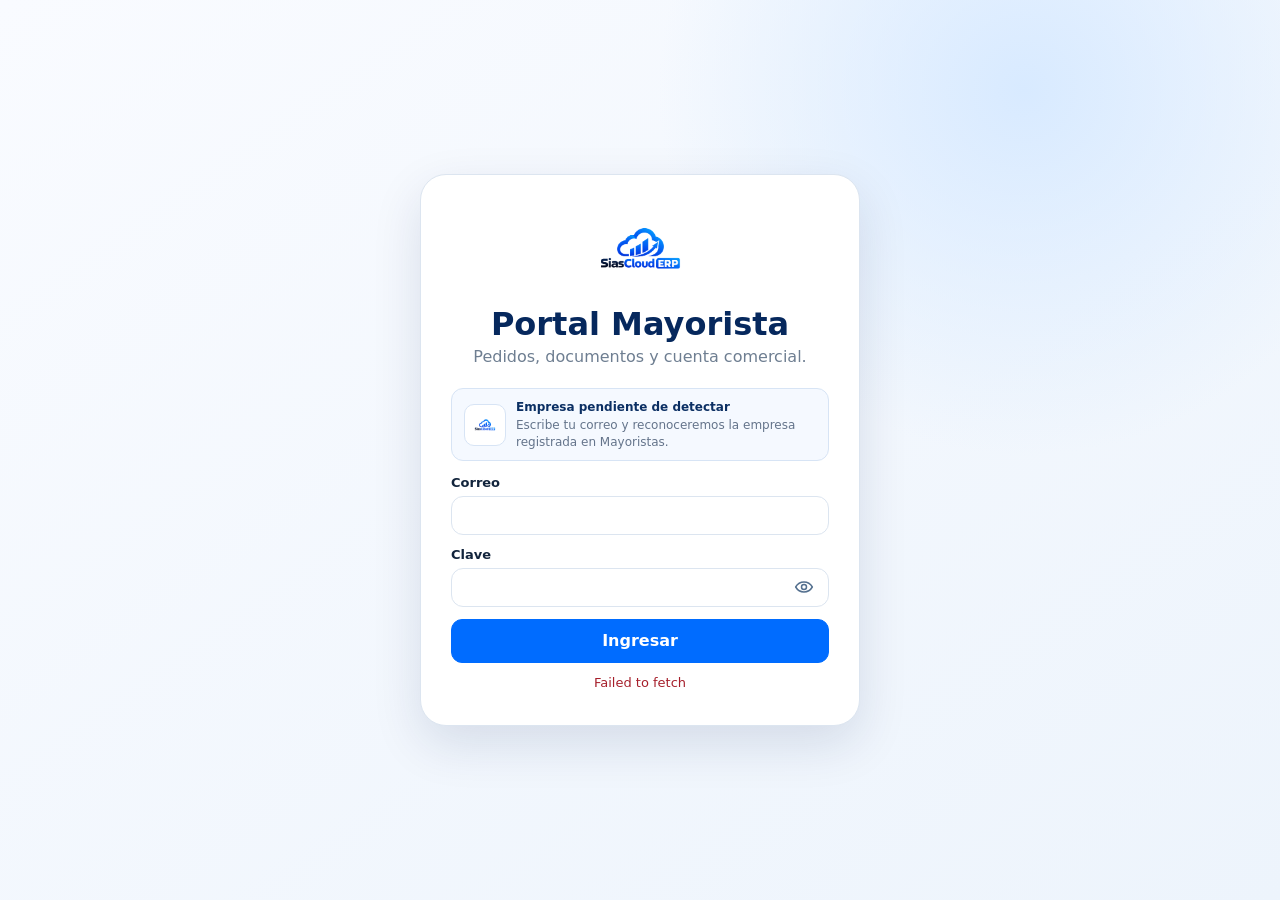
<file: .github/workflows/portal.html>
<!doctype html>
<html lang="es">
<head>
  <meta charset="utf-8">
  <meta name="viewport" content="width=device-width,initial-scale=1,viewport-fit=cover">
  <meta name="theme-color" content="#06285d">
  <title>Portal Mayorista · SiasCloud</title>
  <link rel="icon" href="siascloud-logo.png">
  <link rel="stylesheet" href="portal.css?v=3.2.5">
</head>
<body>
  <div id="portalSplash" class="app-splash" aria-live="polite" aria-label="Cargando Portal Mayorista">
    <div class="splash-card">
      <div class="splash-orbit">
        <span class="splash-ring ring-one"></span>
        <div class="splash-logo-box"><img src="siascloud-logo.png" alt="SiasCloud ERP"></div>
      </div>
      <strong>SiasCloud</strong>
      <span>Portal Mayorista</span>
    </div>
  </div>

  <div id="portalLogin" class="login-page">
    <main class="login-card">
      <img src="siascloud-logo.png" alt="SiasCloud ERP" class="login-logo">
      <h1>Portal Mayorista</h1>
      <p>Pedidos, documentos y cuenta comercial.</p>

      <form id="portalLoginForm">
        <div id="loginCompanyCard" class="login-auto-company waiting">
          <div class="company-logo-wrap"><img id="loginCompanyLogo" src="siascloud-logo.png" alt="Empresa"></div>
          <div class="company-detect-text">
            <strong id="loginCompanyName">Empresa pendiente de detectar</strong>
            <span id="loginCompanyMeta">Escribe tu correo y reconoceremos la empresa registrada en Mayoristas.</span>
          </div>
        </div>

        <label>Correo
          <input id="portalLoginEmail" name="email" type="email" autocomplete="username" required>
        </label>

        <label id="loginCompanySelectWrap" class="hidden">Empresa
          <select id="loginCompanySelect" name="company_id"></select>
        </label>

        <label>Clave
          <div class="password-field">
            <input id="portalLoginPassword" name="password" type="password" autocomplete="current-password" required>
            <button class="password-toggle" type="button" data-password-toggle="#portalLoginPassword" aria-label="Mostrar contraseña">
              <svg viewBox="0 0 24 24" aria-hidden="true"><path d="M2 12s3.5-6 10-6 10 6 10 6-3.5 6-10 6S2 12 2 12Z"/><circle cx="12" cy="12" r="3"/></svg>
            </button>
          </div>
        </label>

        <button class="primary" type="submit">Ingresar</button>
      </form>

      <button id="connectionToggle" class="link-btn" type="button">Configuración de conexión</button>
      <form id="connectionForm" class="connection hidden">
        <label>URL de conexión<input name="functions_url" placeholder="https://...supabase.co/functions/v1"></label>
        <button type="submit">Guardar conexión</button>
      </form>
      <div id="loginMessage" class="message"></div>
    </main>
  </div>

  <div id="portalApp" class="app hidden">
    <aside id="portalSidebar" class="sidebar">
      <div class="brand">
        <img src="siascloud-logo.png" alt="SiasCloud">
        <div><strong>SiasCloud</strong><span>Portal Mayorista</span></div>
      </div>
      <nav>
        <button data-route="home" class="active">⌂ <span>Inicio</span></button>
        <button data-route="catalog">▣ <span>Catálogo</span></button>
        <button data-route="orders">◎ <span>Mis pedidos</span></button>
        <button data-route="dtes">▤ <span>Documentos</span></button>
        <button data-route="profile">♙ <span>Mi perfil</span></button>
      </nav>
      <div class="sidebar-foot"><button id="logoutBtn">Salir</button></div>
    </aside>

    <section class="main">
      <header>
        <button id="menuBtn" class="icon-btn">☰</button>
        <div><h1 id="portalTitle">Inicio</h1><p id="companyName"></p></div>
        <div class="header-actions">
          <button id="cartBtn" class="cart-btn">Carrito <span id="cartCount">0</span></button>
          <img id="headerAvatar" class="avatar" src="siascloud-logo.png" alt="Perfil">
        </div>
      </header>
      <main id="portalContent" class="content"></main>
    </section>
  </div>

  <dialog id="portalModal">
    <form method="dialog" class="modal-card" id="modalForm">
      <div class="modal-head"><h2 id="modalTitle">Detalle</h2><button value="cancel" class="icon-btn">×</button></div>
      <div id="modalBody" class="modal-body"></div>
      <div id="modalActions" class="modal-actions"><button value="cancel">Cerrar</button></div>
    </form>
  </dialog>

  <div id="portalToast" class="toast"></div>
  <script src="config.js?v=3.2.5"></script>
  <script src="portal.js?v=3.2.5"></script>
</body>
</html>
</file>
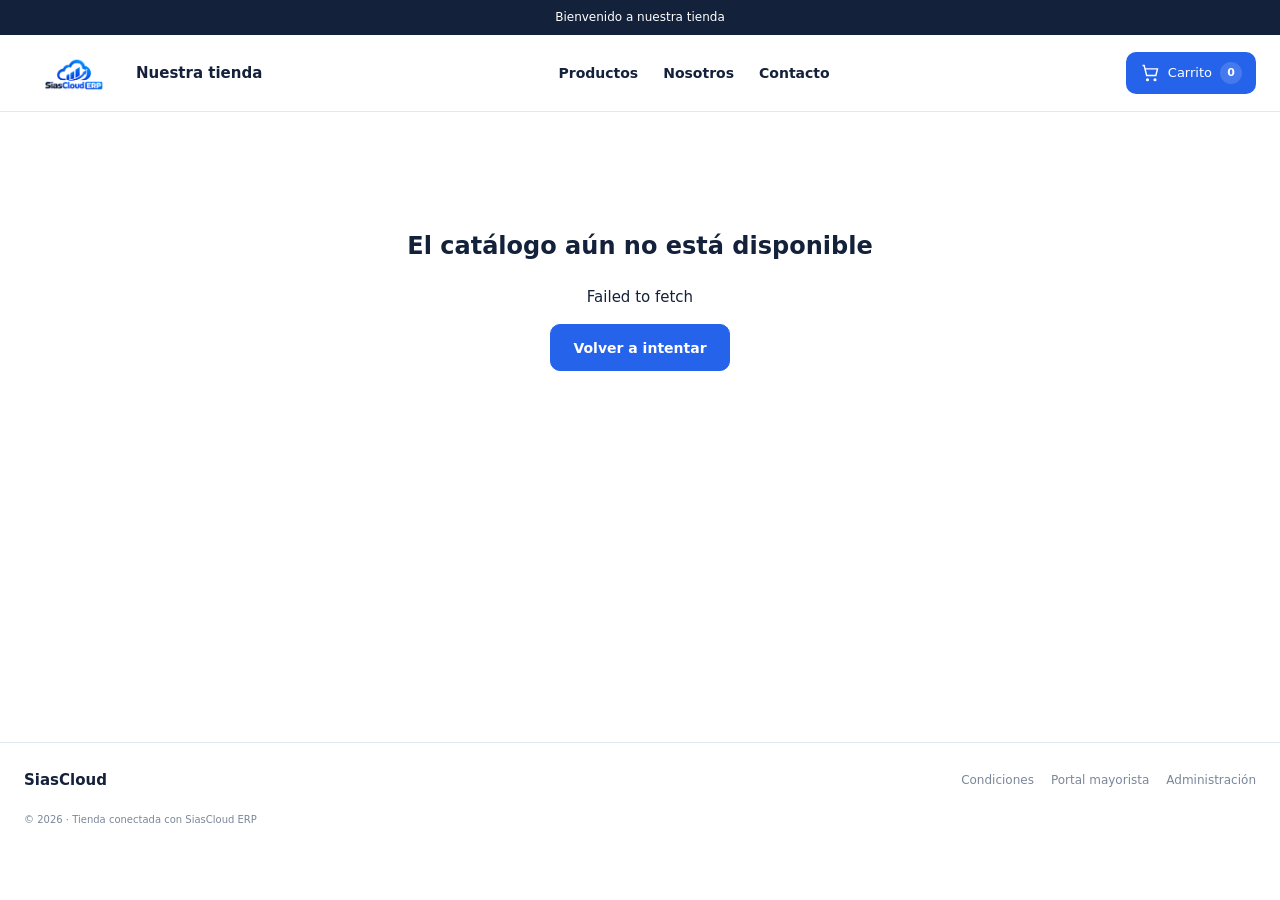
<file: .github/workflows/tienda.html>
<!doctype html>
<html lang="es">
<head>
  <meta charset="utf-8">
  <meta name="viewport" content="width=device-width,initial-scale=1">
  <meta name="theme-color" content="#2563eb">
  <title>Tienda · SiasCloud</title>
  <link rel="icon" href="favicon.png">
  <link rel="stylesheet" href="tienda.css?v=3.2.5">
</head>
<body>
  <div id="storeToast" class="store-toast" role="status" aria-live="polite"></div>
  <div class="announcement" id="storeTagline">Bienvenido a nuestra tienda</div>
  <header class="store-header">
    <a class="store-brand" href="#inicio"><img id="storeLogo" src="siascloud-logo.png" alt="Logotipo"><span id="storeName">Nuestra tienda</span></a>
    <nav aria-label="Menú de la tienda"><a href="#catalogo">Productos</a><a href="#nosotros">Nosotros</a><a href="#contacto">Contacto</a></nav>
    <button id="openCart" class="cart-button" type="button" aria-label="Abrir carrito"><svg viewBox="0 0 24 24" aria-hidden="true"><path d="M3 3h2l3 12h11l2-8H6M9 21a1 1 0 1 0 0-2 1 1 0 0 0 0 2Zm9 0a1 1 0 1 0 0-2 1 1 0 0 0 0 2Z"/></svg><span>Carrito</span><b id="cartCount">0</b></button>
  </header>
  <main>
    <section id="storeLoading" class="store-loading"><span class="store-spinner"></span><h1>Cargando catálogo</h1><p>Estamos preparando los productos para ti.</p></section>
    <section id="storeError" class="store-error hidden" role="alert"><h1>El catálogo aún no está disponible</h1><p id="storeErrorText"></p><button class="button primary" id="storeRetry" type="button">Volver a intentar</button></section>
    <div id="storeContent" class="hidden">
      <section id="inicio" class="store-hero"><div class="hero-copy"><span class="eyebrow">BIENVENIDO A NUESTRA TIENDA</span><h1 id="storeHeroTitle">Productos para cada día</h1><p id="storeHeroText"></p><a class="button primary" href="#catalogo">Explorar productos <span aria-hidden="true">→</span></a><div class="hero-assurance"><span>✓ Atención personalizada</span><span>✓ Pedido fácil</span></div></div><div class="hero-media" id="storeHeroMedia"><div class="hero-art"><svg viewBox="0 0 260 260" aria-hidden="true"><path d="m130 46 83 44-83 44-83-44 83-44Z"/><path d="m47 90 83 44v91l-83-44V90Zm83 44 83-44v91l-83 44v-91Z"/><path d="m89 68 83 44v39"/></svg><span>DESCUBRE NUESTRO CATÁLOGO</span></div></div></section>
      <section id="catalogo" class="catalog-section"><div class="section-heading"><div><span class="eyebrow">ELIGE TUS FAVORITOS</span><h2>Nuestros productos</h2></div><span id="catalogCount" class="muted"></span></div><div class="catalog-toolbar"><label class="search-field"><svg viewBox="0 0 24 24" aria-hidden="true"><circle cx="10.5" cy="10.5" r="6.5"/><path d="m16 16 5 5"/></svg><input id="catalogSearch" type="search" placeholder="Buscar productos" aria-label="Buscar productos"></label><label class="sort-field"><span>Ordenar</span><select id="catalogSort"><option value="featured">Destacados</option><option value="name">Nombre</option><option value="price-asc">Menor precio</option><option value="price-desc">Mayor precio</option></select></label></div><div id="catalogCategories" class="category-tabs" aria-label="Categorías"></div><div id="productGrid" class="product-grid"></div></section>
      <section id="nosotros" class="about-section"><div><span class="eyebrow">NOSOTROS</span><h2 id="storeAboutTitle">Estamos para ayudarte</h2><p id="storeAboutText"></p></div><div class="delivery-card"><span class="delivery-icon" aria-hidden="true">↗</span><h3>Entrega y retiro</h3><p id="storeDeliveryText">Coordina la entrega o retiro con nuestro equipo al confirmar tu pedido.</p></div></section>
      <section id="contacto" class="contact-section"><div><span class="eyebrow">CONVERSEMOS</span><h2>¿Necesitas ayuda para elegir?</h2><p>Estamos para responder tus consultas.</p></div><div id="storeContactLinks" class="contact-links"></div></section>
    </div>
  </main>
  <footer class="store-footer"><strong id="storeFooterName">SiasCloud</strong><span id="storeFooterAddress"></span><div><button id="openTerms" type="button" class="text-button">Condiciones</button><a href="portal.html">Portal mayorista</a><a href="index.html">Administración</a></div><small>© <span id="storeYear"></span> · Tienda conectada con SiasCloud ERP</small></footer>
  <dialog id="productDialog" class="product-dialog"><button class="dialog-close" data-close="productDialog" type="button" aria-label="Cerrar producto">×</button><div id="productDetail"></div></dialog>
  <dialog id="cartDialog" class="cart-dialog"><div class="dialog-heading"><div><span class="eyebrow">TU SELECCIÓN</span><h2>Carrito de productos</h2></div><button data-close="cartDialog" type="button" class="dialog-close" aria-label="Cerrar carrito">×</button></div><div id="cartItems"></div><div id="cartSummary"></div></dialog>
  <dialog id="checkoutDialog" class="checkout-dialog"><div class="dialog-heading"><div><span class="eyebrow">UN PASO MÁS</span><h2>Enviar solicitud de pedido</h2></div><button data-close="checkoutDialog" type="button" class="dialog-close" aria-label="Cerrar formulario">×</button></div><form id="checkoutForm"><div class="checkout-fields"><label>Nombre completo<input name="name" required maxlength="160" autocomplete="name"></label><label>Correo<input name="email" type="email" required maxlength="240" autocomplete="email"></label><label>Teléfono<input name="phone" type="tel" required maxlength="40" autocomplete="tel" placeholder="+56 9 1234 5678"></label><label>Entrega<select name="delivery" id="checkoutDelivery"><option value="RETIRO">Retiro</option><option value="DESPACHO">Despacho</option></select></label><label class="delivery-address hidden">Dirección<input name="address" maxlength="300" autocomplete="street-address"></label><label class="delivery-address hidden">Comuna<input name="commune" maxlength="100" autocomplete="address-level2"></label><label class="full">Observaciones<textarea name="notes" rows="3" maxlength="2000" placeholder="Cuéntanos si tienes alguna indicación especial"></textarea></label><label class="bot-field" aria-hidden="true">Sitio web<input name="website" tabindex="-1" autocomplete="off"></label></div><div class="checkout-total"><span>Total de productos</span><strong id="checkoutTotal"></strong></div><p class="order-explanation">Esta es una solicitud de pedido. Nuestro equipo confirmará disponibilidad, entrega y forma de pago. El costo de despacho se coordina por separado.</p><label class="terms-check"><input name="accept_terms" type="checkbox" required><span>Acepto las condiciones y el uso de mis datos para gestionar esta solicitud.</span></label><div id="checkoutError" class="checkout-error" role="alert"></div><button id="submitOrder" class="button primary full-button" type="submit">Enviar solicitud</button></form></dialog>
  <dialog id="termsDialog" class="terms-dialog"><div class="dialog-heading"><h2>Condiciones</h2><button data-close="termsDialog" type="button" class="dialog-close" aria-label="Cerrar condiciones">×</button></div><p id="storeTerms"></p></dialog>
  <dialog id="successDialog" class="success-dialog"><div class="success-symbol" aria-hidden="true">✓</div><h2>Solicitud recibida</h2><p>Tu número de referencia es</p><strong id="successNumber"></strong><p id="successTotal"></p><p>Te contactaremos para confirmar disponibilidad, entrega y pago.</p><button data-close="successDialog" type="button" class="button primary">Seguir explorando</button></dialog>
  <script src="config.js?v=3.2.5"></script>
  <script src="tienda.js?v=3.2.5"></script>
</body>
</html>
</file>
<file: styles.css>
:root{
  --bg:#f5f7fb;
  --surface:#ffffff;
  --surface-2:#f8fafc;
  --surface-3:#f1f5f9;
  --sidebar:#08162d;
  --sidebar-2:#0a1c38;
  --sidebar-text:#d9e4f3;
  --sidebar-muted:#7f93af;
  --primary:#2563eb;
  --primary-hover:#1d4ed8;
  --primary-soft:#eff6ff;
  --text:#172033;
  --text-2:#475569;
  --muted:#8492a6;
  --border:#e2e8f0;
  --border-2:#edf1f6;
  --success:#0f9f6e;
  --success-soft:#ecfdf5;
  --warning:#c27803;
  --warning-soft:#fff8e6;
  --danger:#d14343;
  --danger-soft:#fff1f2;
  --radius:14px;
  --radius-sm:10px;
  --shadow:0 1px 2px rgba(15,23,42,.03),0 8px 24px rgba(15,23,42,.045);
  --shadow-lg:0 18px 55px rgba(15,23,42,.14);
  --sidebar-w:248px;
  --sidebar-collapsed:76px;
  --topbar-h:72px;
  font-family:Inter,ui-sans-serif,system-ui,-apple-system,BlinkMacSystemFont,"Segoe UI",sans-serif;
  color:var(--text);
  background:var(--bg);
}
*{box-sizing:border-box}
html,body{min-height:100%;margin:0}
body{background:var(--bg);color:var(--text);font-size:14px;-webkit-font-smoothing:antialiased}
button,input,select,textarea{font:inherit}
button{color:inherit}
.hidden{display:none!important}
.muted{color:var(--muted)!important}
.right{text-align:right!important}
.mt{margin-top:18px!important}
.full{grid-column:1/-1}
.mono{font-family:ui-monospace,SFMono-Regular,Menlo,Consolas,monospace}
.danger-text{color:var(--danger)!important}
.positive-text{color:var(--success)!important}
.clamp{display:inline-block;max-width:360px;white-space:nowrap;overflow:hidden;text-overflow:ellipsis}

/* ---------- AUTH ---------- */
.auth-page{min-height:100vh;display:grid;place-items:center;padding:28px;background:#eef3f9}
.auth-card{width:min(460px,100%);padding:34px;background:var(--surface);border:1px solid var(--border);border-radius:20px;box-shadow:0 20px 60px rgba(15,23,42,.10)}
.auth-logo{display:block;width:230px;max-width:80%;height:72px;object-fit:contain;margin:0 auto 22px}
.center{text-align:center;color:var(--muted);padding:24px}
.spinner{display:inline-block;width:26px;height:26px;border:3px solid #dce6f3;border-top-color:var(--primary);border-radius:50%;animation:spin .75s linear infinite}
@keyframes spin{to{transform:rotate(360deg)}}
.message{margin-top:12px;padding:0 2px;font-size:13px;color:var(--danger);line-height:1.5;white-space:pre-line}

/* ---------- APP SHELL ---------- */
.app{min-height:100vh;display:grid;grid-template-columns:var(--sidebar-w) minmax(0,1fr);transition:grid-template-columns .2s ease}
.app.sidebar-collapsed{grid-template-columns:var(--sidebar-collapsed) minmax(0,1fr)}
.sidebar{position:sticky;top:0;height:100vh;background:var(--sidebar);background:linear-gradient(180deg,color-mix(in srgb,var(--sidebar) 90%,#000 10%) 0%,color-mix(in srgb,var(--sidebar) 95%,#000 5%) 100%);color:var(--sidebar-text);display:flex;flex-direction:column;padding:16px 12px 14px;border-right:1px solid rgba(255,255,255,.05);z-index:30;overflow:hidden;transition:width .2s ease,transform .2s ease,box-shadow .2s ease}
.brand{height:54px;display:flex;align-items:center;gap:11px;padding:0 5px 12px 9px;margin-bottom:8px;border-bottom:1px solid rgba(255,255,255,.08)}
.brand-mark{width:34px;height:34px;min-width:34px;border-radius:10px;display:grid;place-items:center;background:#fff;color:#173461;font-weight:900;font-size:12px;letter-spacing:-.02em;box-shadow:0 4px 12px rgba(0,0,0,.12)}
.brand-mark svg{display:none}
.brand-copy{min-width:0;display:grid!important;gap:1px!important;align-items:initial!important}
.brand-copy strong{font-size:15px;line-height:1.2;color:#fff;letter-spacing:-.02em}
.brand-copy span{display:none}
.brand-copy small{font-size:9px;letter-spacing:.11em;text-transform:uppercase;color:#7f94b4;font-weight:700}
.sidebar-menu-toggle{width:34px;height:34px;min-width:34px;margin-left:auto;border:1px solid rgba(255,255,255,.10);border-radius:9px;background:rgba(255,255,255,.045);display:grid;place-content:center;gap:4px;padding:0;cursor:pointer;color:#dbe8f8;transition:background .15s ease,border-color .15s ease,transform .15s ease,box-shadow .15s ease}
.sidebar-menu-toggle span{display:block;width:15px;height:1.5px;border-radius:2px;background:currentColor}
.sidebar-menu-toggle:hover{background:rgba(255,255,255,.10);border-color:rgba(255,255,255,.18);box-shadow:0 7px 18px rgba(0,0,0,.15)}
.sidebar-menu-toggle:focus-visible{outline:2px solid #7da6ff;outline-offset:2px}
.nav-caption{display:none}
.sidebar nav{flex:1;min-height:0;overflow-y:auto;overflow-x:hidden;display:flex;flex-direction:column;padding:2px 0 14px;scrollbar-width:thin;scrollbar-color:#263a5b transparent}
.nav-group-label{margin:18px 10px 7px;font-size:9px;font-weight:800;letter-spacing:.12em;text-transform:uppercase;color:#627796;white-space:nowrap}
.nav-btn{width:100%;height:42px;border:1px solid transparent;border-radius:9px;background:transparent;color:#aebed5;display:flex;align-items:center;gap:11px;padding:0 10px;cursor:pointer;text-align:left;transition:background .14s,color .14s,border-color .14s,box-shadow .14s,transform .14s}
.nav-btn:hover{background:rgba(255,255,255,.085);border-color:rgba(255,255,255,.055);color:#fff}
.nav-btn.active{background:linear-gradient(90deg,rgba(77,132,220,.30),rgba(255,255,255,.11));border-color:rgba(130,176,248,.22);color:#fff;box-shadow:inset 3px 0 0 #78a7f5,0 7px 18px rgba(0,0,0,.16);transform:translateX(1px)}
.nav-icon{width:19px;height:19px;min-width:19px;display:grid;place-items:center}
.nav-icon svg{width:18px;height:18px;fill:none;stroke:currentColor;stroke-width:1.8;stroke-linecap:round;stroke-linejoin:round}
.nav-label{font-size:12.5px;font-weight:650;white-space:nowrap}
.sidebar-foot{margin-top:auto;padding-top:11px;border-top:1px solid rgba(255,255,255,.07);display:grid;gap:8px}
.session-card{display:flex;align-items:center;gap:9px;padding:8px;border-radius:10px;background:rgba(255,255,255,.035);min-width:0}
.session-avatar{width:32px;height:32px;min-width:32px;border-radius:9px;display:grid;place-items:center;background:#203d68;color:#dce9fb;font-size:10px;font-weight:850}
.session-meta{display:grid;gap:2px;min-width:0}
.session-meta strong{font-size:10.5px;color:#f7fbff;white-space:nowrap;overflow:hidden;text-overflow:ellipsis;text-transform:none}
.session-meta span{font-size:9px;color:#7f93af;white-space:nowrap;overflow:hidden;text-overflow:ellipsis}
.sidebar-actions{display:grid;grid-template-columns:1fr 1fr;gap:6px}
.side-action{height:34px;border:1px solid rgba(255,255,255,.09);border-radius:8px;background:rgba(255,255,255,.025);color:#9fb2ca;display:flex;align-items:center;justify-content:center;gap:6px;cursor:pointer;font-size:9.5px;font-weight:650;transition:.14s}
.side-action:hover{background:rgba(255,255,255,.07);color:#fff}
.side-action-icon{width:14px;height:14px;min-width:14px;display:grid;place-items:center}.side-action-icon svg{width:14px;height:14px;fill:none;stroke:currentColor;stroke-width:1.8;stroke-linecap:round;stroke-linejoin:round}
.danger-side:hover{color:#fecaca;border-color:rgba(248,113,113,.22)}
.app.sidebar-collapsed .brand{justify-content:center;padding-left:0;padding-right:0}
.app.sidebar-collapsed .brand-mark,.app.sidebar-collapsed .brand-copy,.app.sidebar-collapsed .nav-label,.app.sidebar-collapsed .nav-group-label,.app.sidebar-collapsed .session-meta,.app.sidebar-collapsed .side-action-label{display:none!important}
.app.sidebar-collapsed .sidebar-menu-toggle{margin-left:0;background:rgba(255,255,255,.09);border-color:rgba(255,255,255,.14);box-shadow:0 7px 18px rgba(0,0,0,.14)}
.app.sidebar-collapsed .nav-btn{justify-content:center;padding:0}
.app.sidebar-collapsed .nav-btn.active{box-shadow:0 6px 16px rgba(0,0,0,.16);background:rgba(91,141,239,.26);border-color:rgba(125,166,255,.18);transform:none}
.app.sidebar-collapsed .session-card{justify-content:center;padding:7px 0}
.app.sidebar-collapsed .sidebar-actions{grid-template-columns:1fr}
.app.sidebar-collapsed .side-action{padding:0;font-size:0}
.app.sidebar-collapsed .side-action::after{display:none}
.sidebar-backdrop{display:none}

/* ---------- TOPBAR ---------- */
.workspace{min-width:0;min-height:100vh}
.topbar{height:var(--topbar-h);position:sticky;top:0;z-index:20;display:flex;align-items:center;gap:13px;padding:0 22px;background:rgba(255,255,255,.94);backdrop-filter:blur(14px);border-bottom:1px solid var(--border)}
.menu-toggle{width:38px!important;height:38px!important;display:grid!important;place-content:center!important;gap:4px!important;padding:0!important}
.menu-toggle span{display:block;width:15px;height:1.5px;border-radius:2px;background:#40516a}
.topbar .menu-toggle{display:none!important}
.topbar h1{margin:0;font-size:18px;font-weight:760;letter-spacing:-.025em;color:#162033}
.topbar p{margin:2px 0 0;font-size:10.5px;color:#8b98aa}
.top-actions{margin-left:auto;display:flex;align-items:center;gap:8px}
.company-switch{max-width:220px;height:36px;padding:0 32px 0 10px;border-radius:9px;font-size:11px;background:#fff}
.status-pill{height:30px;display:inline-flex;align-items:center;gap:6px;padding:0 10px;border-radius:999px;background:#f3f8f7;color:#397360;font-size:9.5px;font-weight:750;border:1px solid #e1eeea}
.status-dot{width:6px;height:6px;border-radius:50%;background:#27b27e;box-shadow:0 0 0 3px rgba(39,178,126,.12)}
.icon-btn{border:1px solid var(--border);background:#fff;color:#4b5d76;border-radius:9px;cursor:pointer;display:grid;place-items:center;transition:.14s}
.icon-btn:hover{background:#f8fafc;border-color:#d5dde8;color:#1f2a3d}
.refresh-btn{width:36px;height:36px;padding:0}
.refresh-btn svg{width:16px;height:16px;fill:none;stroke:currentColor;stroke-width:1.8;stroke-linecap:round;stroke-linejoin:round}

/* ---------- CONTENT / LAYOUT ---------- */
.content{padding:22px;max-width:1640px;margin:0 auto}
.grid{display:grid;gap:14px}
.card{background:var(--surface);border:1px solid var(--border);border-radius:var(--radius);box-shadow:var(--shadow);padding:18px}
.two-col{display:grid;grid-template-columns:repeat(2,minmax(0,1fr));gap:14px}
.toolbar{display:flex;align-items:center;justify-content:space-between;gap:16px;margin-bottom:15px;flex-wrap:wrap}
.toolbar h2{margin:0;font-size:15px;font-weight:750;letter-spacing:-.015em;color:#172033}
.toolbar .muted{margin-top:3px;font-size:10.5px}
.toolbar-actions,.row-actions,.header-actions,.hero-actions{display:flex;align-items:center;gap:8px;flex-wrap:wrap}
.eyebrow{display:block;margin-bottom:4px;font-size:9px;font-weight:800;letter-spacing:.11em;text-transform:uppercase;color:#8a98aa}

/* ---------- DASHBOARD ---------- */
.dashboard-hero{display:flex;align-items:center;justify-content:space-between;gap:18px;margin-bottom:14px;padding:18px 20px;background:var(--surface);border:1px solid var(--border);border-radius:var(--radius);box-shadow:var(--shadow)}
.dashboard-hero h2{margin:0 0 4px;font-size:19px;letter-spacing:-.025em;font-weight:760;color:#172033}
.dashboard-hero p{margin:0;font-size:10.5px;color:#8794a6}
.dashboard-hero .eyebrow{color:#6f7f95}
.grid.kpis.modern-kpis{grid-template-columns:repeat(5,minmax(0,1fr));gap:12px}
.premium-kpi{position:relative;min-height:104px;padding:15px!important;display:grid;grid-template-columns:36px minmax(0,1fr);gap:12px;align-items:center;box-shadow:none}
.premium-kpi::before{content:"";position:absolute;left:-1px;top:15px;bottom:15px;width:2px;border-radius:3px;background:#d9e4f2}
.premium-kpi>div:last-child{min-width:0}
.premium-kpi span{display:block;font-size:10px;color:#77879a;font-weight:650;white-space:nowrap;overflow:hidden;text-overflow:ellipsis}
.premium-kpi strong{display:block;margin:3px 0 2px;font-size:22px;line-height:1.1;letter-spacing:-.035em;color:#182338;font-weight:790}
.premium-kpi small{display:block;font-size:8.8px;color:#a0aaba;white-space:nowrap;overflow:hidden;text-overflow:ellipsis}
.kpi-icon{width:36px;height:36px;border-radius:10px;display:grid;place-items:center;background:#f2f6fb!important;color:#4d6689!important}
.kpi-icon svg{width:18px;height:18px;fill:none;stroke:currentColor;stroke-width:1.7;stroke-linecap:round;stroke-linejoin:round}
.premium-kpi:has(.kpi-icon.blue)::before{background:#3b82f6}.premium-kpi:has(.kpi-icon.violet)::before{background:#8b5cf6}.premium-kpi:has(.kpi-icon.cyan)::before{background:#06b6d4}.premium-kpi:has(.kpi-icon.green)::before{background:#10b981}.premium-kpi:has(.kpi-icon.amber)::before{background:#f59e0b}
.dashboard-grid{display:grid;grid-template-columns:minmax(0,1.7fr) minmax(280px,.72fr);gap:14px}
.dashboard-panel{min-height:310px}
.panel-head{align-items:flex-start;margin-bottom:12px}
.panel-head h2{font-size:14px}
.panel-head p{font-size:10px!important}
.stock-list{display:grid;gap:7px}
.stock-item{display:grid;grid-template-columns:34px minmax(0,1fr) auto;gap:9px;align-items:center;padding:9px 10px;border:1px solid var(--border-2);border-radius:10px;background:#fbfcfe}
.stock-item-icon{width:34px;height:34px;border-radius:9px;background:#fff7e6;color:#b76b00;display:grid;place-items:center}
.stock-item-icon svg{width:16px;height:16px;fill:none;stroke:currentColor;stroke-width:1.7}
.stock-item strong{display:block;font-size:10.5px}.stock-item span:not(.badge){font-size:9px;color:#94a3b8}

/* ---------- EMPTY STATES ---------- */
.empty-state{min-height:190px;display:flex;flex-direction:column;align-items:center;justify-content:center;text-align:center;padding:22px;color:#7f8da0}
.empty-state.compact{min-height:190px}
.empty-icon{width:42px;height:42px;border-radius:12px;display:grid;place-items:center;margin-bottom:10px;background:#f3f6fa;color:#607792}
.empty-icon.success{background:#eff8f4;color:#398466}
.empty-icon svg{width:20px;height:20px;fill:none;stroke:currentColor;stroke-width:1.7;stroke-linecap:round;stroke-linejoin:round}
.empty-state strong{font-size:11.5px;color:#475569}.empty-state p{max-width:340px;margin:4px 0 12px;font-size:9.8px;line-height:1.55;color:#9aa6b5}
.empty{text-align:center!important;color:#94a3b8!important;padding:28px!important}

/* ---------- BUTTONS ---------- */
.btn{min-height:36px;border:1px solid transparent;border-radius:9px;padding:0 12px;font-size:10.5px;font-weight:720;cursor:pointer;transition:background .14s,border-color .14s,color .14s,box-shadow .14s;white-space:nowrap}
.btn:hover{transform:none}
.btn.primary{background:var(--primary);color:var(--button-text,#fff);border-color:var(--primary);box-shadow:0 2px 5px rgba(37,99,235,.15)}
.btn.primary:hover{background:var(--primary-hover);border-color:var(--primary-hover)}
.btn.secondary{background:#fff;color:#475569;border-color:#dfe6ee}
.btn.secondary:hover{background:#f8fafc;border-color:#cfd8e3;color:#243249}
.btn.danger{background:#fff;color:#c23d4c;border-color:#f2d8dc}
.btn.danger:hover{background:#fff5f6;border-color:#ecc4cb}
.btn.ghost{background:transparent;color:inherit;border-color:rgba(255,255,255,.18)}
.btn.small{min-height:30px;padding:0 9px;font-size:9.5px}
.btn:disabled{opacity:.5;cursor:not-allowed}
.link-btn{border:0;background:transparent;color:var(--primary);font-size:10px;font-weight:700;cursor:pointer;padding:4px}

/* ---------- FORMS ---------- */
.form-stack{display:grid;gap:14px}
.form-stack h2{margin:2px 0 0;font-size:20px;letter-spacing:-.025em}
.form-stack p,.form-stack small{margin:0;color:var(--muted);line-height:1.5}
.form-grid{display:grid;grid-template-columns:repeat(2,minmax(0,1fr));gap:13px}
label{display:grid;gap:6px;font-size:10px;font-weight:700;color:#506077}
input,select,textarea{width:100%;border:1px solid #dbe3ed;border-radius:9px;padding:9px 10px;background:#fff;color:#243147;outline:none;font-size:11.5px;transition:border-color .14s,box-shadow .14s,background .14s}
input,select{height:38px}
textarea{min-height:96px;resize:vertical;line-height:1.5}
input:hover,select:hover,textarea:hover{border-color:#cbd6e3}
input:focus,select:focus,textarea:focus{border-color:#8cb2f6;box-shadow:0 0 0 3px rgba(37,99,235,.08)}
input::placeholder,textarea::placeholder{color:#adb7c5}
.search-input{min-width:245px}
.section-note,.notice,.danger-note{padding:10px 12px;border-radius:9px;font-size:10px;line-height:1.5}
.section-note,.notice{background:#f6f8fb;border:1px solid #e8edf3;color:#64748b}
.danger-note{background:var(--danger-soft);border:1px solid #f3d5da;color:#a83745}
.soft{border:0;border-top:1px solid var(--border);margin:8px 0}
.toggle-card{display:flex!important;align-items:flex-start;gap:9px;padding:10px 11px;border:1px solid var(--border);border-radius:10px;background:#fbfcfe;cursor:pointer}
.toggle-card input{width:15px;height:15px;margin:1px 0 0;accent-color:var(--primary)}
.toggle-card span{display:grid;gap:2px}.toggle-card strong{font-size:10.5px;color:#344258}.toggle-card small{font-size:9px;color:#8794a7;font-weight:500}
.image-picker small{font-size:9px;color:#8b98aa}.product-preview{display:block;width:110px;height:80px;object-fit:contain;border:1px solid var(--border);border-radius:9px;background:#fff;padding:5px;margin-top:5px}

/* ---------- TABLES / LISTS ---------- */
.table-wrap{overflow:auto;border:1px solid var(--border);border-radius:11px;background:#fff}
table{width:100%;min-width:760px;border-collapse:collapse;background:#fff}
th,td{padding:10px 11px;border-bottom:1px solid var(--border-2);text-align:left;vertical-align:middle;font-size:10.5px}
th{background:#f8fafc;color:#6d7b8e;font-size:8.7px;text-transform:uppercase;letter-spacing:.055em;font-weight:800;white-space:nowrap}
td{color:#425066}td strong{color:#1f2a3c;font-weight:700}tbody tr:last-child td{border-bottom:0}tbody tr:hover td{background:#fbfdff}
.modern-table{border-radius:10px}.modern-table table{min-width:620px}.modern-table th,.modern-table td{padding:10px 11px}
.movement-row{cursor:pointer}
.list{display:grid;gap:7px}.list-item{display:flex;align-items:center;justify-content:space-between;gap:12px;padding:10px 11px;border:1px solid var(--border);border-radius:10px;background:#fff}.list-item strong{font-size:10.5px}.list-item .muted{font-size:9px}
.badge{display:inline-flex;align-items:center;justify-content:center;min-height:22px;padding:0 7px;border-radius:999px;font-size:8.5px;font-weight:800;white-space:nowrap}
.badge.ok{background:var(--success-soft);color:#137556}.badge.warn{background:var(--warning-soft);color:#976000}.badge.off{background:#f2f4f7;color:#69778a}
.featured-mark{color:#d48a00;font-size:13px}

/* ---------- MODALS ---------- */
dialog{border:0;padding:0;background:transparent;max-width:none;max-height:none}dialog::backdrop{background:rgba(15,23,42,.46);backdrop-filter:blur(2px)}
.modal-card{width:min(760px,calc(100vw - 28px));max-height:calc(100vh - 34px);display:flex;flex-direction:column;background:#fff;border:1px solid var(--border);border-radius:16px;box-shadow:var(--shadow-lg);overflow:hidden}
.modal-head{height:58px;min-height:58px;display:flex;align-items:center;justify-content:space-between;padding:0 18px;border-bottom:1px solid var(--border);background:#fff}
.modal-head h3{margin:0;font-size:14px;letter-spacing:-.015em}.modal-head .icon-btn{width:32px;height:32px;padding:0}
.modal-body,#modalBody{padding:17px 18px;overflow:auto}
.modal-actions{display:flex;justify-content:flex-end;gap:8px;padding:12px 18px;border-top:1px solid var(--border);background:#fafbfc}

/* ---------- CONFIG / PERMISSIONS ---------- */
.perm-grid{display:grid;grid-template-columns:repeat(2,minmax(0,1fr));gap:7px}
.perm-item{display:flex;align-items:flex-start;gap:8px;padding:9px 10px;border:1px solid var(--border);border-radius:9px;background:#fff}.perm-item input{width:14px;height:14px;margin:1px 0}.perm-item strong{font-size:10px}.perm-item small{font-size:8.8px;color:#8a98aa}
.setting-preview{margin-top:7px}.setting-value{display:inline-flex;padding:4px 7px;border-radius:7px;background:#f2f5f8;color:#506077;font-size:9px}.value-chips{display:flex;gap:5px;flex-wrap:wrap}.value-chips span{padding:4px 7px;border-radius:7px;background:#f0f5ff;color:#315ea8;font-size:8.5px;font-weight:700}.value-summary{display:grid;grid-template-columns:repeat(2,minmax(0,1fr));gap:5px;margin-top:5px}.value-summary span{display:flex;justify-content:space-between;gap:8px;padding:5px 7px;background:#f8fafc;border:1px solid #eef2f7;border-radius:7px;font-size:8.7px;color:#64748b}.value-summary b{font-weight:700;text-transform:capitalize;color:#334155}.config-editor{font-family:ui-monospace,SFMono-Regular,Menlo,Consolas,monospace;font-size:10.5px;line-height:1.55;min-height:170px;background:#0f172a;color:#dbeafe;border-color:#1e293b}.field-help{font-size:9px;color:#8a98aa;font-weight:500}

/* ---------- REPORTS / CHARTS ---------- */
.report-bars{display:grid;gap:8px}.report-row{display:grid;grid-template-columns:150px minmax(120px,1fr) 90px;gap:9px;align-items:center;font-size:10px}.report-row>div:nth-child(2){height:7px;background:#edf2f7;border-radius:999px;overflow:hidden}.report-row>div:nth-child(2)>span{display:block;height:100%;background:#5f87d8;border-radius:999px}.ranking-list{display:grid;gap:6px}.ranking-item{display:grid;grid-template-columns:30px minmax(0,1fr) auto;gap:9px;align-items:center;padding:8px 9px;border:1px solid var(--border-2);border-radius:9px}.ranking-pos{width:26px;height:26px;border-radius:8px;background:#f1f5f9;display:grid;place-items:center;font-size:9px;font-weight:800;color:#64748b}.rank-select{width:auto;min-width:110px}
.inventory-chart svg{width:100%;height:auto;background:#fbfcfe;border:1px solid var(--border);border-radius:10px}.chart-axis{stroke:#d7dfe9;stroke-width:1}.chart-line{stroke:#3978dd;stroke-width:2.2}.chart-stats{display:grid;grid-template-columns:repeat(3,1fr);gap:8px;margin-top:10px}.chart-stats>div{padding:9px 10px;border:1px solid var(--border);border-radius:9px;background:#fff}.chart-stats span{display:block;font-size:8.5px;color:#8a98aa}.chart-stats strong{font-size:13px}

/* ---------- DOCUMENTS / DTE ---------- */
.document-hero{display:flex;justify-content:space-between;gap:16px;padding:15px;border:1px solid var(--border);border-radius:11px;background:#fbfcfe}.document-hero h3{margin:0 0 4px;font-size:14px}.doc-lines{display:grid;gap:7px}.doc-total,.totals{display:grid;gap:6px;margin-left:auto;width:min(100%,360px)}.doc-total>div,.totals>div{display:flex;justify-content:space-between;gap:16px;padding:5px 0;border-bottom:1px solid var(--border-2);font-size:10px}.doc-total .total,.totals .total{font-size:13px;font-weight:800;color:#1e293b}.billing-provider{padding:11px;border:1px solid var(--border);border-radius:10px;background:#fbfcfe}.provider-logo{max-width:160px;max-height:44px;object-fit:contain}.connection{display:inline-flex;gap:6px;align-items:center;font-size:9px}.switch{position:relative;width:36px!important;height:20px!important;appearance:none;background:#cbd5e1;border:0!important;border-radius:999px!important;padding:0!important;cursor:pointer}.switch:checked{background:#3b82f6}.switch::after{content:"";position:absolute;width:14px;height:14px;border-radius:50%;background:#fff;left:3px;top:3px;transition:.15s}.switch:checked::after{left:19px}
.dte-form-modern{display:grid;gap:10px}.form-section-title{display:flex;align-items:center;justify-content:space-between;gap:12px;padding-bottom:8px;border-bottom:1px solid var(--border)}.form-section-title h4{margin:0;font-size:12px}.dte-friendly-lines{display:grid;gap:7px}.dte-friendly-line{display:grid;grid-template-columns:minmax(180px,1fr) 90px 120px 74px 36px;gap:7px;align-items:end;padding:9px;border:1px solid var(--border);border-radius:10px;background:#fbfcfe}.dte-exempt{display:flex!important;align-items:center;justify-content:center;gap:5px;height:38px;border:1px solid #dbe3ed;border-radius:9px;background:#fff}.dte-exempt input{width:14px!important;height:14px!important;padding:0}.dte-remove{width:36px;height:38px;padding:0}.dte-totals-card{margin:10px 0 0 auto;width:min(100%,360px);display:grid;gap:6px;padding:11px 13px;border:1px solid var(--border);border-radius:10px;background:#f8fafc}.dte-totals-card>div{display:flex;justify-content:space-between;align-items:center;font-size:9.5px}.dte-totals-card .grand{padding-top:7px;border-top:1px solid var(--border)}.dte-totals-card .grand strong{font-size:17px;color:#1f4f9b}

/* ---------- TOAST ---------- */
.toast{position:fixed;right:20px;bottom:20px;z-index:1000;min-width:250px;max-width:min(420px,calc(100vw - 40px));padding:11px 13px;border-radius:10px;background:#172033;color:#fff;font-size:10.5px;box-shadow:0 16px 40px rgba(15,23,42,.20);opacity:0;transform:translateY(10px);pointer-events:none;transition:.18s}.toast.show{opacity:1;transform:translateY(0)}.toast.error{background:#8f2f3a}

/* ---------- PORTAL-SHARED / GENERIC ---------- */
.profile-grid{display:grid;grid-template-columns:120px 1fr;gap:16px}.profile-photo{width:110px;height:110px;border-radius:16px;object-fit:cover;border:1px solid var(--border)}
.product-preview,.product-img{background:#fff}.featured{border-color:#d8e5fb}.newDoc,.viewDoc,.postDoc,.voidDoc,.viewDte,.dtePdf,.readOne,.issueDte,.certStep,.editProduct,.editCustomer,.editCompany,.editUser,.editRole,.editSetting,.editSupplier,.resetUser{white-space:nowrap}

/* ---------- RESPONSIVE ---------- */
@media(max-width:1280px){
  .grid.kpis.modern-kpis{grid-template-columns:repeat(3,minmax(0,1fr))}
  .dashboard-grid{grid-template-columns:minmax(0,1.45fr) minmax(270px,.75fr)}
}
@media(max-width:980px){
  .grid.kpis.modern-kpis{grid-template-columns:repeat(2,minmax(0,1fr))}
  .dashboard-grid,.two-col{grid-template-columns:1fr}
  .content{padding:18px}
}
@media(max-width:820px){
  .app,.app.sidebar-collapsed{grid-template-columns:1fr}
  .topbar .menu-toggle{display:grid!important}
  .sidebar-menu-toggle{display:none}
  .sidebar{position:fixed;left:0;top:0;width:270px;transform:translateX(-102%);box-shadow:18px 0 45px rgba(8,22,44,.24)}
  .sidebar.open{transform:translateX(0)}
  .app.sidebar-collapsed .brand-mark,.app.sidebar-collapsed .brand-copy,.app.sidebar-collapsed .nav-label,.app.sidebar-collapsed .nav-group-label,.app.sidebar-collapsed .session-meta,.app.sidebar-collapsed .side-action-label{display:initial!important}
  .app.sidebar-collapsed .brand{justify-content:flex-start;padding:0 9px 12px}
  .app.sidebar-collapsed .nav-btn{justify-content:flex-start;padding:0 10px}
  .app.sidebar-collapsed .sidebar-actions{grid-template-columns:1fr 1fr}
  .app.sidebar-collapsed .side-action{font-size:9.5px}
  .app.sidebar-collapsed .side-action::after{display:none}
  .sidebar-backdrop{display:block;position:fixed;inset:0;z-index:29;border:0;background:rgba(15,23,42,.45);opacity:0;pointer-events:none;transition:.18s}
  .menu-open .sidebar-backdrop{opacity:1;pointer-events:auto}.menu-open{overflow:hidden}
  .topbar{height:66px;padding:0 13px}.topbar p{display:none}.topbar h1{font-size:16px}.status-pill{display:none}.company-switch{max-width:140px}
  .content{padding:14px 12px 28px}.dashboard-hero{align-items:flex-start;flex-direction:column}.hero-actions{width:100%}.hero-actions .btn{flex:1}
  .form-grid{grid-template-columns:1fr}.full{grid-column:auto}.perm-grid{grid-template-columns:1fr}.profile-grid{grid-template-columns:1fr}
}
@media(max-width:560px){
  .grid.kpis.modern-kpis{grid-template-columns:1fr}.premium-kpi{min-height:86px}.dashboard-hero{padding:15px}.dashboard-hero h2{font-size:17px}.dashboard-hero p{font-size:9.5px}
  .top-actions{gap:5px}.company-switch{max-width:110px}.content{padding:10px 9px 24px}.card{padding:14px;border-radius:12px}.toolbar{align-items:flex-start}.toolbar-actions{width:100%}.toolbar-actions .search-input{min-width:0;flex:1}
  .modal-card{width:calc(100vw - 16px);max-height:calc(100vh - 16px)}.modal-head{padding:0 14px}.modal-body,#modalBody{padding:14px}.modal-actions{padding:10px 14px}
  .value-summary,.chart-stats{grid-template-columns:1fr}.dte-friendly-line{grid-template-columns:1fr 1fr 36px}.dte-friendly-line label:first-child{grid-column:1/-1}.dte-exempt{grid-column:1/3}.dte-remove{grid-column:3;grid-row:3}.report-row{grid-template-columns:110px minmax(100px,1fr) 72px}
}


/* ============================================================
   V2.2.6 - MODALES DE DOCUMENTOS / COLOR Y CONTRASTE
   Separa los documentos comerciales del editor tecnico oscuro.
   ============================================================ */
.modal-card:has(.document-editor){width:min(920px,calc(100vw - 32px))}
#modalBody:has(.document-editor){background:#f4f7fb;padding:18px}
.document-editor{display:grid;gap:16px;color:#26364d;font-family:inherit;font-size:inherit;line-height:1.45;background:transparent;min-height:0}
.document-editor .document-header-grid{padding:16px;background:#fff;border:1px solid #dfe7f1;border-radius:14px;box-shadow:0 1px 2px rgba(15,23,42,.035);gap:14px}
.document-editor label{color:#52647d;font-size:10px;font-weight:750;letter-spacing:.01em}
.document-editor input,.document-editor select,.document-editor textarea{background:#fbfdff;border-color:#d5e0ec;color:#18263a;box-shadow:0 1px 1px rgba(15,23,42,.02)}
.document-editor input:hover,.document-editor select:hover,.document-editor textarea:hover{border-color:#adc4e3;background:#fff}
.document-editor input:focus,.document-editor select:focus,.document-editor textarea:focus{background:#fff;border-color:#4d87e6;box-shadow:0 0 0 3px rgba(37,99,235,.11)}
.document-editor textarea{min-height:82px}
.document-editor>.toolbar{margin:0;padding:2px 2px 0;align-items:center}
.document-editor>.toolbar h3{display:flex;align-items:center;gap:8px;margin:0;font-size:12px;color:#1b2a41;font-weight:800}
.document-editor>.toolbar h3::before{content:"";width:4px;height:16px;border-radius:99px;background:#2563eb}
.document-editor #addLine{background:#eef5ff;color:#245bb0;border-color:#cfe0fb}
.document-editor #addLine:hover{background:#e2eeff;border-color:#acc9f5;color:#174a99}
.document-editor .doc-lines{display:grid;gap:9px}
.document-editor .doc-line{display:grid;grid-template-columns:minmax(260px,1fr) 92px 128px 38px;gap:9px;align-items:center;padding:10px;background:#fff;border:1px solid #dfe7f1;border-radius:12px;box-shadow:0 1px 2px rgba(15,23,42,.03)}
.document-editor .doc-line::before{content:"Producto";display:none}
.document-editor .doc-line .line-product{font-weight:650}
.document-editor .doc-line .line-qty,.document-editor .doc-line .line-price{text-align:right;font-variant-numeric:tabular-nums}
.document-editor .remove-line{width:38px;height:38px;border-radius:9px;color:#b83848;background:#fff6f7;border:1px solid #f0d5da;font-size:18px;line-height:1}
.document-editor .remove-line:hover{background:#ffebee;border-color:#e9b7c0;color:#982b39}
.document-editor .doc-total{width:min(100%,360px);margin:0 0 0 auto;padding:13px 15px;border:1px solid #bfd5f6;border-radius:12px;background:linear-gradient(180deg,#f8fbff 0%,#eef5ff 100%);display:flex;align-items:center;justify-content:space-between;gap:18px}
.document-editor .doc-total span{font-size:10px;font-weight:750;color:#55709a;text-transform:uppercase;letter-spacing:.045em}
.document-editor .doc-total strong{font-size:21px;color:#174f9e;letter-spacing:-.03em;font-variant-numeric:tabular-nums}
.modal-card:has(.document-editor) .modal-head{border-bottom-color:#dce6f1;background:#fff}
.modal-card:has(.document-editor) .modal-head h3{font-size:15px;color:#17243a;font-weight:800}
.modal-card:has(.document-editor) .modal-actions{background:#fff;border-top-color:#dce6f1;box-shadow:0 -6px 18px rgba(15,23,42,.025)}
.modal-card:has(.document-editor) .modal-actions .primary{min-width:132px}

@media(max-width:760px){
  #modalBody:has(.document-editor){padding:12px}
  .document-editor .document-header-grid{grid-template-columns:1fr;padding:13px}
  .document-editor .doc-line{grid-template-columns:1fr 1fr 38px}
  .document-editor .doc-line .line-product{grid-column:1/-1}
  .document-editor .doc-line .line-qty{grid-column:1}
  .document-editor .doc-line .line-price{grid-column:2}
  .document-editor .remove-line{grid-column:3;grid-row:2}
  .document-editor .doc-total{width:100%}
}


/* ---------- CONFIGURACION VISUAL v2.2.7 ---------- */
.settings-layout{align-items:start}.settings-list{gap:10px}.setting-card{padding:14px 15px}.setting-card-main{min-width:0;flex:1}.setting-card-main>strong{font-size:12px}.theme-preview-list{display:flex;flex-wrap:wrap;gap:7px;margin-top:8px}.theme-chip{display:inline-flex;align-items:center;gap:6px;padding:5px 8px;border:1px solid var(--border);border-radius:999px;background:#fff;font-size:9px;color:var(--text-2);font-weight:700}.theme-chip i{width:14px;height:14px;border-radius:50%;border:1px solid rgba(15,23,42,.14);box-shadow:inset 0 0 0 2px rgba(255,255,255,.4)}
.visual-config-section{display:grid;gap:14px;margin-top:14px;padding:16px;border:1px solid var(--border);border-radius:14px;background:#f8fafc}.config-section-head{display:flex;align-items:flex-start;justify-content:space-between;gap:12px}.config-section-head h3{margin:0 0 4px;font-size:13px;color:var(--text)}.config-section-head p{margin:0;color:var(--muted);font-size:10px}.color-picker-grid{display:grid;grid-template-columns:repeat(2,minmax(0,1fr));gap:10px}.color-picker-card{position:relative;display:grid!important;grid-template-columns:42px minmax(0,1fr) 48px;gap:10px;align-items:center;padding:11px!important;border:1px solid var(--border)!important;border-radius:12px;background:#fff!important;cursor:pointer}.color-picker-card:hover{border-color:#b9cbea!important;box-shadow:0 4px 14px rgba(15,23,42,.05)}.color-preview{width:42px;height:42px;border-radius:11px;border:1px solid rgba(15,23,42,.12);box-shadow:inset 0 0 0 3px rgba(255,255,255,.55)}.color-picker-copy{display:grid;gap:2px}.color-picker-copy strong{font-size:10.5px;color:var(--text)}.color-picker-copy small{font-size:9px;color:var(--muted);font-weight:500}.color-picker-card input[type=color]{width:48px;height:38px;padding:2px;border:1px solid var(--border);border-radius:9px;background:#fff;cursor:pointer}.theme-live-preview{display:grid;grid-template-columns:120px 1fr;min-height:105px;border:1px solid var(--border);border-radius:13px;overflow:hidden;background:#fff}.theme-preview-sidebar{display:flex;align-items:flex-start;padding:18px 12px;background:#0b1830;color:#fff;font-size:11px;font-weight:800}.theme-preview-canvas{display:flex;align-items:center;justify-content:space-between;gap:12px;padding:18px;background:#f5f7fb;color:#334155;font-size:10px}.theme-preview-canvas button{border:0;border-radius:9px;padding:9px 12px;font-size:9px;font-weight:800}.global-setting-toggle{margin-top:14px}.setting-meta{padding-bottom:2px}.setting-builder{display:grid;gap:8px}.setting-builder-row{display:grid;grid-template-columns:minmax(130px,1fr) 105px minmax(150px,1fr) 38px;gap:7px;align-items:center}.setting-builder-row input,.setting-builder-row select{height:38px}.setting-builder-row .btn{width:38px;height:38px;padding:0;font-size:17px}.toggle-card small{display:block;margin-top:2px;color:var(--muted);font-size:8.8px;font-weight:500}
@media(max-width:700px){.color-picker-grid{grid-template-columns:1fr}.theme-live-preview{grid-template-columns:82px 1fr}.setting-builder-row{grid-template-columns:1fr 92px 1fr 38px}.config-section-head{align-items:stretch;flex-direction:column}}
@media(max-width:520px){.setting-builder-row{grid-template-columns:1fr 1fr}.setting-builder-row [data-setting-value]{grid-column:1/-1}.setting-builder-row .btn{justify-self:end}.theme-live-preview{grid-template-columns:1fr}.theme-preview-sidebar{min-height:42px;padding:12px}.theme-preview-canvas{padding:12px}}


/* Categorías desplegables: contraídas al iniciar, una abierta a la vez. */
.nav-group{margin:5px 0 0;flex-shrink:0}
.nav-group-toggle{list-style:none;display:flex;align-items:center;gap:10px;min-height:40px;margin:0;padding:8px 10px;border:1px solid transparent;border-radius:9px;color:var(--sidebar-muted);cursor:pointer;user-select:none;transition:background .15s,color .15s,border-color .15s,box-shadow .15s}
.nav-group-toggle::-webkit-details-marker{display:none}
.nav-group-toggle:hover{background:rgba(255,255,255,.075);color:var(--sidebar-text)}
.nav-group[open]>.nav-group-toggle{background:rgba(255,255,255,.11);border-color:rgba(255,255,255,.08);color:#fff;box-shadow:0 6px 16px rgba(0,0,0,.14)}
.nav-group-toggle:focus-visible{outline:2px solid #5b8def;outline-offset:-2px}
.nav-group-title{flex:1;min-width:0;font-size:10px;line-height:1.4;font-weight:800;letter-spacing:.075em;text-transform:uppercase;white-space:nowrap}
.nav-group-chevron{width:16px;height:16px;flex:0 0 16px;fill:none;stroke:currentColor;stroke-width:2;stroke-linecap:round;stroke-linejoin:round;transition:transform .16s}
.nav-group[open]>.nav-group-toggle .nav-group-chevron{transform:rotate(180deg)}
.nav-group.active-group>.nav-group-toggle{color:#fff;background:rgba(255,255,255,.105);border-color:rgba(135,176,239,.14)}
.nav-group-items{display:grid;gap:2px;padding:3px 0 5px 8px;margin-left:18px;border-left:1px solid rgba(255,255,255,.1)}
.nav-group:not([open])>.nav-group-items{display:none}
.nav-group-items .nav-btn{height:37px;min-height:37px}
.nav-group-items .nav-label{font-size:12px}
.app.sidebar-collapsed .nav-group-toggle{justify-content:center;padding:8px 0}
.app.sidebar-collapsed .nav-group-title,.app.sidebar-collapsed .nav-group-chevron{display:none}
.app.sidebar-collapsed .nav-group-items{padding:3px 0;margin-left:0;border-left:0}
@media(max-width:820px){
  .app.sidebar-collapsed .nav-group-toggle{justify-content:flex-start;padding:8px 10px}
  .app.sidebar-collapsed .nav-group-title,.app.sidebar-collapsed .nav-group-chevron{display:block}
  .app.sidebar-collapsed .nav-group-items{padding:3px 0 5px 8px;margin-left:18px;border-left:1px solid rgba(255,255,255,.1)}
}
@media(prefers-reduced-motion:reduce){.nav-group-chevron{transition:none}}


/* ============================================================
   V2.3.3 - HEADER NOTIFICACIONES + PERFIL + EDICIÓN DE USUARIOS
   ============================================================ */
.notification-menu-wrap{position:relative}
.notification-bell{position:relative;width:36px;height:36px;padding:0}
.notification-bell svg{width:17px;height:17px;fill:none;stroke:currentColor;stroke-width:1.8;stroke-linecap:round;stroke-linejoin:round}
.notification-badge{position:absolute;right:-4px;top:-5px;min-width:18px;height:18px;padding:0 5px;border-radius:999px;display:grid;place-items:center;background:#dc3545;color:#fff;border:2px solid #fff;font-size:8px;font-weight:900;line-height:1;box-shadow:0 4px 10px rgba(220,53,69,.25)}
.notification-dropdown{position:absolute;right:0;top:44px;width:min(390px,calc(100vw - 24px));max-height:min(520px,calc(100vh - 92px));overflow:auto;background:#fff;border:1px solid var(--border);border-radius:14px;box-shadow:0 22px 60px rgba(15,23,42,.18);z-index:90;padding:10px}
.notification-dropdown-head{display:flex;align-items:center;justify-content:space-between;gap:10px;padding:4px 4px 9px;border-bottom:1px solid var(--border-2)}
.notification-dropdown-head strong{font-size:12px;color:#172033}.notification-dropdown-head button{border:0;background:transparent;color:var(--primary);font-size:9px;font-weight:750;cursor:pointer;padding:4px}
.notification-mini-list{display:grid;gap:6px;padding-top:8px}.notification-mini{width:100%;display:flex;gap:9px;text-align:left;border:1px solid var(--border-2);background:#fff;border-radius:10px;padding:9px;cursor:pointer}.notification-mini:hover{background:#f8fbff;border-color:#d8e4f3}.notification-mini.unread{background:#f4f8ff;border-color:#cfe0fb}.notification-mini-dot{width:7px;height:7px;min-width:7px;margin-top:5px;border-radius:50%;background:#b8c2d0}.notification-mini.unread .notification-mini-dot{background:var(--primary);box-shadow:0 0 0 3px color-mix(in srgb,var(--primary) 14%,transparent)}.notification-mini-copy{min-width:0;display:grid;gap:2px}.notification-mini-copy strong{font-size:10px;color:#243044;white-space:nowrap;overflow:hidden;text-overflow:ellipsis}.notification-mini-copy span{font-size:9px;color:#6f7d90;line-height:1.35;display:-webkit-box;-webkit-line-clamp:2;-webkit-box-orient:vertical;overflow:hidden}.notification-mini-copy small{font-size:8px;color:#9aa6b5}.notification-dropdown-foot{padding:8px 2px 1px;display:flex;gap:6px}.notification-dropdown-foot .btn{flex:1}
.top-profile-btn{width:36px;height:36px;padding:0;border:0;background:transparent;border-radius:10px;cursor:pointer;display:grid;place-items:center}.top-profile-btn:hover{background:#f1f5f9}.top-profile-btn:focus-visible{outline:2px solid var(--primary);outline-offset:2px}
.top-profile-avatar,.avatar-frame{position:relative;overflow:hidden;display:grid;place-items:center;background:#e9f0fb;color:#234c86;font-weight:850;border:1px solid #d8e3f1}
.top-profile-avatar{width:32px;height:32px;border-radius:10px;font-size:9px}.avatar-frame{width:34px;height:34px;min-width:34px;border-radius:10px;font-size:9px}
.top-profile-avatar img,.avatar-frame img,.session-avatar img{position:absolute;inset:0;width:100%;height:100%;object-fit:cover;background:#fff}
.session-avatar{position:relative;overflow:hidden}.session-card{cursor:pointer}.session-card:hover{background:rgba(255,255,255,.07)}
.user-cell{display:flex;align-items:center;gap:9px;min-width:190px}.user-cell-copy{min-width:0}.user-cell-copy strong,.user-cell-copy span{display:block;white-space:nowrap;overflow:hidden;text-overflow:ellipsis;max-width:260px}
.profile-editor{display:grid;grid-template-columns:120px minmax(0,1fr);gap:18px;align-items:start}.profile-photo-panel{display:grid;gap:9px;justify-items:center}.profile-photo-preview{width:110px;height:110px;border-radius:18px;object-fit:cover;border:1px solid var(--border);background:#f5f7fb;box-shadow:0 8px 24px rgba(15,23,42,.08)}.profile-photo-placeholder{width:110px;height:110px;border-radius:18px;display:grid;place-items:center;background:#eaf1fb;color:#315b96;font-size:24px;font-weight:850;border:1px solid #d5e2f2}.profile-upload-label{width:100%;text-align:center}.profile-upload-label input{display:none}.profile-photo-panel small{text-align:center;font-size:8.5px;color:#8794a7;line-height:1.4}.profile-fields{display:grid;gap:10px}.profile-role-note{padding:9px 10px;border:1px solid #e4e9f0;border-radius:9px;background:#f8fafc;color:#66758a;font-size:9px}
.switch-row{display:flex!important;align-items:center;gap:8px;font-size:9.5px;color:#56657a;font-weight:650}.switch-row input[type="checkbox"]{width:15px!important;height:15px!important;margin:0;padding:0;accent-color:var(--primary)}
.role-state{display:flex;align-items:center;gap:6px;flex-wrap:wrap}.role-system-note{padding:9px 10px;border-radius:9px;background:#fff8e7;border:1px solid #f3e1aa;color:#80621b;font-size:9px;line-height:1.4}
@media(max-width:820px){.notification-dropdown{position:fixed;right:10px;top:60px}.profile-editor{grid-template-columns:1fr}.profile-photo-panel{justify-items:center}.top-profile-btn{width:34px;height:34px}.notification-bell{width:34px;height:34px}}
@media(max-width:560px){.top-profile-btn{display:none}.notification-dropdown{left:8px;right:8px;width:auto}.notification-badge{right:-2px}.top-actions .refresh-btn{display:none}}


/* v3.0.1 · splash moderno + ojo de contraseña */
.app-splash{
  position:fixed;inset:0;z-index:10000;display:grid;place-items:center;
  background:
    radial-gradient(circle at 18% 16%,rgba(37,99,235,.18),transparent 28%),
    radial-gradient(circle at 82% 82%,rgba(11,24,48,.14),transparent 30%),
    linear-gradient(145deg,#f8fbff,#eef3f9);
  transition:opacity .38s ease,visibility .38s ease;
}
.app-splash.splash-hide{opacity:0;visibility:hidden}
.splash-card{display:grid;justify-items:center;gap:10px;color:var(--sidebar,#0B1830)}
.splash-card>strong{font-size:25px;letter-spacing:-.03em}
.splash-card>span{font-size:11px;color:#718096;letter-spacing:.14em;text-transform:uppercase}
.splash-orbit{width:132px;height:132px;position:relative;display:grid;place-items:center}
.splash-ring{position:absolute;border-radius:50%;inset:4px;border:2px solid transparent}
.ring-one{border-top-color:var(--primary,#2563EB);border-right-color:rgba(37,99,235,.3);animation:splashSpin 1.6s linear infinite}
.ring-two{inset:15px;border-bottom-color:var(--sidebar,#0B1830);border-left-color:rgba(11,24,48,.22);animation:splashSpin 2.4s linear infinite reverse}
.splash-logo-box{width:84px;height:84px;border-radius:24px;background:#fff;border:1px solid #dce5f0;box-shadow:0 16px 42px rgba(11,24,48,.16);display:grid;place-items:center}
.splash-logo-box img{width:70px;height:70px;object-fit:contain}
.splash-bar{width:154px;height:4px;border-radius:99px;background:#dde6f1;overflow:hidden;margin-top:4px}
.splash-bar i{display:block;width:45%;height:100%;border-radius:inherit;background:linear-gradient(90deg,var(--sidebar,#0B1830),var(--primary,#2563EB));animation:splashBar 1.15s ease-in-out infinite}
@keyframes splashSpin{to{transform:rotate(360deg)}}
@keyframes splashBar{0%{transform:translateX(-110%)}50%{transform:translateX(90%)}100%{transform:translateX(260%)}}

.password-field{position:relative}
.password-field input{padding-right:50px}
.password-toggle{
  position:absolute;right:6px;top:50%;transform:translateY(-50%);
  width:38px;height:38px;padding:0;border:0;background:transparent;color:#64748b;
  display:grid;place-items:center;border-radius:10px
}
.password-toggle:hover{background:#f1f5f9;color:var(--sidebar,#0B1830)}
.password-toggle svg{width:20px;height:20px;fill:none;stroke:currentColor;stroke-width:1.8;stroke-linecap:round;stroke-linejoin:round}


/* v3.0.1 · un solo cargador visible */
#bootLoading .spinner{display:none}
#bootLoading{font-size:13px;color:#718096}
.app-splash .ring-two,
.app-splash .splash-bar{display:none!important}
.splash-orbit{width:118px;height:118px}
.splash-ring.ring-one{inset:5px;border-width:3px}

/* v3.1.4 · política global de stock */
.stock-policy-card{margin-bottom:18px}.stock-global-switch{margin-top:14px}.stock-global-switch input{width:44px;height:24px;accent-color:var(--primary,#2563eb)}.pos-stock-policy{display:flex;align-items:center;gap:10px;flex-wrap:wrap;margin:10px 0}.pos-stock-policy span{font-size:12px;opacity:.85}

/* 3.1.6 · marca horizontal ampliada y splash para las operaciones. */
.app-splash{width:100%;height:100%;max-width:none;max-height:none;margin:0;border:0;padding:20px;pointer-events:none;transition:opacity .18s ease,visibility .18s ease}
.app-splash::backdrop{background:transparent;pointer-events:none}
.splash-card{width:min(100%,620px);gap:14px;text-align:center}
.splash-card>strong{font-size:clamp(28px,4vw,42px);line-height:1.15}
.splash-card>span{font-size:14px;letter-spacing:.16em}
.splash-orbit{width:min(100%,560px);height:clamp(210px,42vw,320px)}
.splash-ring.ring-one{--splash-diameter:clamp(240px,58vw,320px);inset:auto;left:50%;top:50%;width:var(--splash-diameter);height:var(--splash-diameter);margin-left:calc(var(--splash-diameter)/-2);margin-top:calc(var(--splash-diameter)/-2);border-width:3px;z-index:0}
.splash-logo-box{width:min(82%,460px);height:auto;aspect-ratio:1.7;overflow:hidden;border-radius:30px;box-shadow:0 20px 65px rgba(11,24,48,.18);position:relative;z-index:1}
.splash-logo-box img{width:145%;max-width:none;height:auto;object-fit:contain;flex:none}
.splash-card>[data-splash-message]{font-size:16px;line-height:1.5;margin:5px 0 0;color:#52647e;max-width:100%;overflow-wrap:anywhere}
.splash-card>progress{width:min(320px,90%);height:7px;accent-color:var(--primary,#2563eb)}
.splash-card>progress[hidden]{display:none}
.splash-card>[data-splash-pause]{pointer-events:auto;font-size:14px}.splash-card>[data-splash-pause][hidden]{display:none}
.app-splash.splash-compact{inset:14px 16px auto auto;width:280px;height:auto;padding:14px;border:1px solid var(--border);border-radius:20px;box-shadow:0 12px 40px rgba(11,24,48,.16);background:var(--surface,#fff)}
.splash-compact .splash-card{gap:4px}.splash-compact .splash-orbit{width:220px;height:125px}.splash-compact .splash-logo-box{width:185px;border-radius:18px}.splash-compact .splash-ring{display:none}.splash-compact .splash-card>strong,.splash-compact .splash-card>span{display:none}.splash-compact .splash-card>[data-splash-message]{font-size:13px;margin:0}
@media(max-width:440px){.app-splash{padding:14px}.splash-logo-box{width:91%;border-radius:24px}.splash-orbit{height:250px}.splash-card{gap:12px}.splash-card>span{font-size:12px}.app-splash.splash-compact{right:10px;top:10px;width:250px}.splash-compact .splash-orbit{height:125px}}
@media(prefers-reduced-motion:reduce){.app-splash,.splash-ring{transition:none;animation:none}}
.dte-pdf-viewer{width:min(1000px,96vw);height:92vh;max-width:96vw;max-height:94vh;border:0;border-radius:18px;padding:18px;box-shadow:0 20px 80px rgba(11,24,48,.3)}.dte-pdf-viewer::backdrop{background:rgba(11,24,48,.5)}.dte-pdf-head{display:flex;align-items:center;justify-content:space-between;gap:12px}.dte-pdf-viewer iframe{width:100%;height:calc(100% - 150px);border:1px solid var(--border);border-radius:10px}.dte-pdf-viewer [hidden]{display:none}

/* v3.1.6 hotfix · splash solo por módulo + loader circular dentro de botones */
.app-splash{padding:16px}
.splash-card{width:min(100%,420px);gap:10px}
.splash-card>strong{font-size:clamp(22px,3vw,30px)}
.splash-card>span{font-size:11px}
.splash-orbit{width:min(100%,330px);height:180px}
.splash-ring.ring-one{--splash-diameter:clamp(150px,30vw,190px);border-width:2.5px}
.splash-logo-box{width:min(72%,245px);aspect-ratio:2.35;border-radius:20px;box-shadow:0 14px 42px rgba(11,24,48,.15)}
.splash-logo-box img{width:118%;max-width:none;height:auto;object-fit:contain}
.splash-card>[data-splash-message]{font-size:13px;margin:2px 0 0}
.app-splash.splash-compact{display:none!important}

.btn.is-loading,button.is-loading{display:inline-flex;align-items:center;justify-content:center;gap:8px;cursor:wait}
.button-spinner{display:inline-block;width:16px;height:16px;min-width:16px;border:2px solid currentColor;border-right-color:transparent;border-radius:50%;animation:buttonSpin .68s linear infinite}
.button-loading-text{display:inline-block;white-space:nowrap}
@keyframes buttonSpin{to{transform:rotate(360deg)}}
@media(max-width:440px){
  .app-splash{padding:12px}
  .splash-orbit{width:260px;height:150px}
  .splash-ring.ring-one{--splash-diameter:140px}
  .splash-logo-box{width:205px;border-radius:17px}
  .splash-card{gap:8px}
  .splash-card>strong{font-size:22px}
  .splash-card>[data-splash-message]{font-size:12px}
}
@media(prefers-reduced-motion:reduce){.button-spinner{animation:none}}

/* v3.1.6.2 · logo del splash integrado al aro, sin fondo blanco */
.splash-logo-box{
  width:142px!important;
  height:142px!important;
  aspect-ratio:1!important;
  border-radius:50%!important;
  background:transparent!important;
  border:0!important;
  box-shadow:none!important;
  overflow:visible!important;
  display:grid!important;
  place-items:center!important;
}
.splash-logo-box img{
  display:block!important;
  width:136px!important;
  height:auto!important;
  max-width:136px!important;
  object-fit:contain!important;
  filter:drop-shadow(0 8px 16px rgba(11,24,48,.16));
}
.splash-ring.ring-one{--splash-diameter:172px!important}
@media(max-width:440px){
  .splash-logo-box{width:118px!important;height:118px!important}
  .splash-logo-box img{width:114px!important;max-width:114px!important}
  .splash-ring.ring-one{--splash-diameter:144px!important}
}

/* SiasCloud 3.1.9 · mantenedor de formatos de impresión */
.print-manager-head{display:flex;align-items:flex-start;justify-content:space-between;gap:18px;margin-bottom:18px}.print-manager-head h2{margin:4px 0 8px}.print-manager-head p{max-width:820px;margin:0;color:var(--muted);line-height:1.55}.print-defaults{display:flex;align-items:end;justify-content:space-between;gap:22px;margin-bottom:18px}.print-defaults h3{margin:0 0 5px}.print-default-grid{display:grid;grid-template-columns:repeat(3,minmax(170px,1fr));gap:10px;min-width:min(100%,620px)}.print-default-grid label{font-size:11px;color:var(--muted);font-weight:700}.print-default-grid select{margin-top:6px}.print-manager-grid{align-items:start}.print-manager-grid>.card{padding:18px}.print-manager-grid .toolbar{align-items:flex-start}.print-manager-grid .toolbar h3{margin:0 0 5px}.print-manager-grid .toolbar p{margin:0;line-height:1.45}.print-quick{display:flex;align-items:center;gap:7px;flex-wrap:wrap;justify-content:flex-end}.print-quick select{min-width:145px}.print-format-list{display:grid;gap:8px;margin-top:14px}.print-format-row{display:grid;grid-template-columns:minmax(0,1fr) 180px 68px;gap:10px;align-items:center;padding:11px 12px;border:1px solid var(--border);border-radius:12px;background:var(--surface)}.print-format-doc{min-width:0;display:grid;gap:3px}.print-format-doc strong{font-size:13px}.print-format-doc small{font-size:10px;color:var(--muted);overflow-wrap:anywhere}.print-format-select{min-height:36px;font-size:12px}.print-paper-chip{display:inline-flex;justify-content:center;align-items:center;min-height:30px;padding:5px 8px;border-radius:999px;background:var(--primary-soft);color:var(--primary);font-size:10px;font-weight:800;white-space:nowrap}.print-paper-guide{display:grid;grid-template-columns:repeat(3,minmax(100px,150px)) minmax(240px,1fr);gap:20px;align-items:center}.print-paper-guide>div:not(.section-note){display:grid;justify-items:center;gap:5px;text-align:center}.print-paper-guide small{color:var(--muted);line-height:1.35}.paper-shape{display:grid;place-items:center;border:2px solid var(--border);background:var(--surface);box-shadow:0 5px 16px rgba(15,23,42,.08);font-weight:800;color:var(--primary)}.paper-shape.a4{width:56px;height:78px}.paper-shape.p80{width:52px;height:72px}.paper-shape.p58{width:38px;height:72px}.paper-shape span{font-size:10px}.print-paper-guide .section-note{margin:0}
@media(max-width:1000px){.print-defaults{align-items:stretch;flex-direction:column}.print-default-grid{width:100%;min-width:0}.print-paper-guide{grid-template-columns:repeat(3,1fr)}.print-paper-guide .section-note{grid-column:1/-1}}
@media(max-width:700px){.print-manager-head{flex-direction:column}.print-manager-head .btn{width:100%}.print-default-grid{grid-template-columns:1fr}.print-format-row{grid-template-columns:1fr 1fr}.print-format-doc{grid-column:1/-1}.print-paper-chip{justify-self:end}.print-paper-guide{grid-template-columns:repeat(3,1fr);gap:10px}.print-manager-grid .toolbar{display:grid;gap:12px}.print-quick{justify-content:stretch}.print-quick select,.print-quick .btn{flex:1;min-width:0}}


/* ============================================================
   V3.2.0 - SIDEBAR ESTABLE + IDENTIDAD DE EMPRESA EN HEADER
   ============================================================ */
.brand-mark{overflow:hidden;padding:3px;background:rgba(255,255,255,.98);border:1px solid rgba(255,255,255,.16)}
.brand-mark img{display:block;width:100%;height:100%;object-fit:contain;border-radius:7px}

/* Evita marcadores nativos y desbordes de <details>/<summary>. */
#nav .nav-group{display:block;width:100%;min-width:0;margin:4px 0 0}
#nav .nav-group-toggle{box-sizing:border-box;width:100%;min-width:0;min-height:40px;padding:8px 9px;overflow:hidden}
#nav .nav-group-toggle::marker{content:""}
#nav .nav-group-toggle::-webkit-details-marker{display:none}
#nav .nav-group-title{overflow:hidden;text-overflow:ellipsis;font-size:10.5px;letter-spacing:.065em}
#nav .nav-group-items{box-sizing:border-box;display:flex;flex-direction:column;gap:2px;width:calc(100% - 17px);min-width:0;margin:4px 0 6px 17px;padding:0 0 0 9px;border-left:1px solid rgba(255,255,255,.11)}
#nav .nav-group:not([open])>.nav-group-items{display:none}
#nav .nav-group-items .nav-btn{box-sizing:border-box;width:100%;height:36px;min-height:36px;padding:0 9px;gap:9px;border-radius:8px;overflow:hidden}
#nav .nav-group-items .nav-icon{width:17px;height:17px;min-width:17px}
#nav .nav-group-items .nav-icon svg{width:16px;height:16px}
#nav .nav-group-items .nav-label{min-width:0;overflow:hidden;text-overflow:ellipsis;font-size:11.5px}
/* Al contraer el slider no dejamos submenús flotando dentro de 76px. */
@media(min-width:821px){
  .app.sidebar-collapsed #nav .nav-group-items{display:none!important}
  .app.sidebar-collapsed #nav .nav-group-toggle{justify-content:center;padding:8px 0}
}

.page-heading{min-width:110px;max-width:360px}
.active-company-identity{margin-left:auto;min-width:230px;max-width:360px;height:48px;display:flex;align-items:center;gap:10px;padding:6px 11px 6px 7px;border:1px solid var(--border);border-radius:12px;background:#fff;box-shadow:0 2px 10px rgba(15,23,42,.035)}
.active-company-logo{position:relative;width:36px;height:36px;min-width:36px;display:grid;place-items:center;overflow:hidden;border-radius:10px;background:#eef4ff;border:1px solid #d9e5f7;color:#244a82;font-size:9px;font-weight:900}
.active-company-logo img{display:block;width:100%;height:100%;object-fit:contain;background:#fff;padding:2px}
.active-company-copy{display:grid;gap:2px;min-width:0;line-height:1.15}
.active-company-copy strong{overflow:hidden;text-overflow:ellipsis;white-space:nowrap;font-size:11.5px;color:var(--text);font-weight:800}
.active-company-copy span{overflow:hidden;text-overflow:ellipsis;white-space:nowrap;font-size:9.5px;color:var(--muted);font-weight:650;letter-spacing:.015em}
.top-actions{margin-left:0}
.company-logo-field small{display:block;margin-top:5px;color:var(--muted);font-size:9px;font-weight:500}

@media(max-width:1180px){
  .active-company-identity{min-width:190px;max-width:260px}
  .page-heading{max-width:240px}
}
@media(max-width:920px) and (min-width:821px){
  .active-company-identity{min-width:165px;max-width:205px}
  .active-company-logo{width:32px;height:32px;min-width:32px}
  .active-company-copy strong{font-size:10.5px}
  .active-company-copy span{font-size:9px}
  .status-pill{display:none}
}
@media(max-width:820px){
  .topbar{height:auto;min-height:72px;flex-wrap:wrap;gap:7px 9px;padding:8px 12px}
  .page-heading{flex:1;min-width:120px;max-width:none}
  .top-actions{margin-left:auto}
  .active-company-identity{order:4;width:100%;max-width:none;min-width:0;height:42px;margin-left:47px;margin-right:0;padding:4px 8px 4px 5px}
  .active-company-logo{width:32px;height:32px;min-width:32px;border-radius:8px}
  .active-company-copy strong{font-size:10.5px}
  .active-company-copy span{font-size:9px}
}
@media(max-width:560px){
  .topbar{padding:7px 9px}
  .page-heading h1{font-size:14px}
  .active-company-identity{margin-left:0}
  .company-switch{max-width:96px}
  .notification-bell,.refresh-btn,.top-profile-btn{width:34px;height:34px}
}

/* SiasCloud 3.2.1 RC · editor de logotipo de empresa */
.company-logo-editor{display:flex;align-items:center;gap:18px;padding:14px;border:1px solid var(--border);border-radius:14px;background:var(--surface-soft,var(--surface));}
.company-logo-preview-wrap{width:104px;height:82px;flex:0 0 104px;border:1px dashed var(--border);border-radius:12px;background:transparent;display:grid;place-items:center;overflow:hidden;}
.company-logo-preview{width:100%;height:100%;object-fit:contain;padding:6px;background:transparent;}
.company-logo-fallback{width:58px;height:58px;border-radius:16px;display:grid;place-items:center;background:var(--primary-soft);color:var(--primary);font-weight:800;font-size:20px;}
.company-logo-copy{display:flex;flex-direction:column;align-items:flex-start;gap:8px;min-width:0;}
.company-logo-upload{position:relative;overflow:hidden;cursor:pointer;}
.company-logo-upload input{position:absolute;inset:0;opacity:0;cursor:pointer;}
.company-logo-copy small{color:var(--muted);line-height:1.45;}
@media(max-width:560px){.company-logo-editor{align-items:flex-start;gap:12px}.company-logo-preview-wrap{width:82px;height:68px;flex-basis:82px}.company-logo-copy{flex:1}.company-logo-upload{width:100%;justify-content:center}}

/* SiasCloud 3.2.1 RC · estado de producción */
.production-readiness-card{margin-bottom:16px}.production-readiness-grid{display:grid;grid-template-columns:repeat(4,minmax(0,1fr));gap:10px}.production-readiness-grid>div{padding:12px;border:1px solid var(--border);border-radius:12px;display:flex;flex-direction:column;gap:5px;background:var(--bg,#f7f9fc)}.production-readiness-grid small{color:var(--muted);font-size:10px;text-transform:uppercase;letter-spacing:.06em}.production-readiness-grid strong{font-size:13px}.section-note.warn{border-color:#f0b44b;background:#fff8e8}
@media(max-width:760px){.production-readiness-grid{grid-template-columns:1fr 1fr}}
@media(max-width:440px){.production-readiness-grid{grid-template-columns:1fr}}

/* 3.2.1 RC · arquitectura de seguridad */
.security-architecture-note{display:flex;flex-direction:column;gap:5px;padding:13px 14px;border:1px solid var(--border);border-radius:12px;background:var(--primary-soft);color:var(--text)}
.security-architecture-note strong{font-size:13px}.security-architecture-note small{line-height:1.45;color:var(--muted)}

/* v3.2.14 · logotipo inteligente: encuadre + esquinas suaves */
.company-logo-preview-wrap{border-radius:16px;background:var(--surface);box-shadow:inset 0 0 0 1px color-mix(in srgb,var(--border) 78%,transparent)}
.company-logo-preview{padding:2px;border-radius:14px;object-fit:contain}
.company-logo-zoom{width:min(360px,100%);display:grid!important;grid-template-columns:auto minmax(120px,1fr);gap:6px 12px!important;align-items:center;color:var(--muted);font-size:11px}
.company-logo-zoom input[type=range]{width:100%;accent-color:var(--primary)}
.company-logo-zoom span{grid-column:1/-1;font-size:10px;color:var(--muted)}

/* v3.2.15 hotfix · logo superior + campana estable */
@media(min-width:921px){
  .active-company-identity{height:54px;padding:5px 12px 5px 6px}
  .active-company-logo{width:42px;height:42px;min-width:42px;border-radius:11px;background:transparent;border-color:var(--border)}
  .active-company-logo img{width:100%;height:100%;object-fit:contain;background:transparent;padding:0;border-radius:9px}
}
.notification-bell.notification-loading{opacity:.78}
.notification-bell.notification-loading svg{animation:siasBellPulse .85s ease-in-out infinite alternate}
@keyframes siasBellPulse{from{transform:scale(.94);opacity:.55}to{transform:scale(1.04);opacity:1}}

/* v3.2.15 hotfix · logo superior extra grande */
@media(min-width:921px){
  .active-company-identity{height:66px;min-width:250px;padding:5px 13px 5px 6px;gap:12px}
  .active-company-logo{width:56px;height:56px;min-width:56px;border-radius:14px}
  .active-company-logo img{width:100%;height:100%;object-fit:contain;padding:0;border-radius:12px}
  .active-company-copy strong{font-size:12.5px}
  .active-company-copy span{font-size:10px}
}
@media(max-width:920px) and (min-width:821px){
  .active-company-identity{height:58px;padding:5px 10px 5px 6px}
  .active-company-logo{width:48px;height:48px;min-width:48px;border-radius:12px}
  .active-company-logo img{padding:0;border-radius:10px}
}
@media(max-width:820px){
  .active-company-identity{height:52px}
  .active-company-logo{width:42px;height:42px;min-width:42px;border-radius:11px}
  .active-company-logo img{padding:0;border-radius:9px}
}
</file>
<file: operations.css>
/* Flujos de operación con la identidad visual y colores configurables de SiasCloud. */
.op-head{display:flex;align-items:center;justify-content:space-between;gap:22px;margin-bottom:20px}.op-head h2{font-size:27px;letter-spacing:-.035em;margin:5px 0}.op-head p{color:var(--text-2);margin:0;font-size:13px}.op-head .toolbar-actions{flex-wrap:wrap;justify-content:flex-end;max-width:620px}.op-head .btn{white-space:nowrap}.op-kpis{display:grid;grid-template-columns:repeat(4,minmax(0,1fr));gap:14px}.op-kpis .card{padding:17px 19px;display:flex;flex-direction:column;gap:7px}.op-kpis span{font-size:11px;color:var(--text-2)}.op-kpis strong{font-size:25px;letter-spacing:-.03em}.op-filters{display:flex;align-items:center;gap:10px;flex-wrap:wrap;padding-bottom:18px}.op-filters input[type=search]{flex:1;min-width:180px;max-width:480px}.op-filters input[type=date]{max-width:160px}.op-filters select{max-width:240px}.op-filters>.muted{margin-left:auto;font-size:12px}.cell-sub{display:block;font-size:11px;color:var(--text-2);margin-top:3px;line-height:1.4}.product-cell{display:flex;gap:12px;align-items:center;min-width:190px}.product-cell>img,.product-thumb{width:46px;height:46px;border-radius:10px;object-fit:cover;background:var(--surface-3);flex-shrink:0}.product-thumb{display:grid;place-items:center;color:var(--primary)}.product-thumb svg{width:23px;height:23px;stroke:currentColor;fill:none;stroke-width:1.6}.product-cell small{display:block;color:var(--text-2);font-size:11px;margin-top:4px}.op-editor{display:grid;gap:17px}.form-section{padding:18px;background:var(--surface-2);border:1px solid var(--border);border-radius:12px;display:grid;gap:14px}.form-section h4{font-size:13px;font-weight:750;margin:0;color:var(--text)}.form-section .toolbar{margin-bottom:0}.source-strip{display:flex;flex-direction:column;gap:5px;background:var(--primary-soft);border:1px solid var(--border);border-radius:10px;padding:12px 15px;color:var(--text-2);font-size:12px;margin-bottom:14px}.source-strip strong{color:var(--text)}.form-section .source-strip{margin-bottom:0}.inline-create{margin-top:3px}.inline-create-fields{background:var(--surface);padding:14px;border:1px solid var(--border);border-radius:10px}.inline-create-fields .btn{align-self:end;justify-self:start}.op-lines{display:grid;gap:12px}.op-line{display:grid;grid-template-columns:minmax(180px,2.4fr) minmax(70px,.8fr) minmax(100px,1fr) minmax(75px,.8fr) minmax(90px,.8fr) 30px;align-items:start;gap:10px;padding:14px;background:var(--surface);border:1px solid var(--border);border-radius:10px}.op-line label{display:flex;flex-direction:column;gap:6px;font-size:10px;color:var(--text-2);min-width:0}.op-line input{width:100%;min-width:0;padding:9px 8px;font-size:12px;height:39px}.line-stock-hint{font-size:10px;color:var(--text-2);min-height:15px}.line-total-field{display:flex;flex-direction:column;gap:13px;padding-top:0;text-align:right;min-width:0}.line-total-field small{font-size:10px;color:var(--text-2)}.line-total-field strong{font-size:13px;white-space:nowrap}.line-remove{margin-top:20px;height:32px!important;width:30px!important;font-size:19px}.editor-summary{display:grid;grid-template-columns:repeat(4,minmax(0,1fr));gap:12px;border:1px solid var(--border);border-radius:12px;background:var(--surface-2);padding:16px}.editor-summary>div{display:grid;gap:7px}.editor-summary span{font-size:10px;color:var(--text-2)}.editor-summary strong{font-size:17px;letter-spacing:-.02em}.editor-summary .grand strong{color:var(--primary);font-size:21px}.document-info{display:flex;flex-direction:column;gap:7px;font-size:12px;padding:15px;background:var(--surface-2);border:1px solid var(--border);border-radius:10px}.document-info strong{font-size:14px}.document-buttons{display:flex;gap:8px;flex-wrap:wrap}.document-note{background:var(--surface-2);padding:15px;border:1px solid var(--border);border-radius:10px;color:var(--text-2);white-space:pre-line;font-size:12px}.ingredient-row{display:grid;grid-template-columns:2fr 1fr 1fr 32px;align-items:end;gap:10px;padding-bottom:12px}.ingredient-row label{display:flex;flex-direction:column;gap:6px;font-size:12px}.ingredient-row .icon-btn{margin-bottom:4px}.warehouse-grid{display:grid;grid-template-columns:repeat(3,minmax(0,1fr));gap:18px}.warehouse-card{position:relative;padding:24px;display:flex;flex-direction:column;align-items:flex-start;gap:8px}.warehouse-card h3{font-size:18px;margin:6px 0 0}.warehouse-card p{color:var(--text-2);font-size:12px;min-height:30px}.warehouse-card .badge{position:absolute;right:20px;top:20px}.warehouse-icon{width:48px;height:48px;border-radius:12px;background:var(--primary-soft);color:var(--primary);display:grid;place-items:center}.warehouse-icon svg{height:24px;width:24px;fill:none;stroke:currentColor;stroke-width:1.7}.billing-state{display:flex;align-items:center;gap:15px}.billing-state .toolbar-actions{margin-left:auto;flex-wrap:wrap}.document-type-grid{display:grid;grid-template-columns:repeat(5,minmax(0,1fr));gap:13px;margin-top:17px}.document-type-card{display:flex;flex-direction:column;text-align:left;gap:10px;cursor:pointer;transition:transform .2s,border-color .2s}.document-type-card:hover{transform:translateY(-2px);border-color:var(--primary)}.doc-type-number{display:grid;place-items:center;width:39px;height:39px;background:var(--primary-soft);color:var(--primary);border-radius:10px;font-size:15px;font-weight:800}.document-type-card strong{font-size:12px}.document-type-card small{font-size:10px;color:var(--text-2);line-height:1.4}.operation-shortcuts{display:grid;grid-template-columns:repeat(4,minmax(0,1fr));gap:13px;margin-bottom:20px}.operation-shortcut{display:flex;align-items:center;gap:13px;text-align:left;cursor:pointer;padding:18px!important;border:1px solid var(--border)}.operation-shortcut>span{width:38px;height:38px;min-width:38px;background:var(--primary-soft);color:var(--primary);border-radius:10px;display:grid;place-items:center}.operation-shortcut svg{height:20px;width:20px;fill:none;stroke:currentColor;stroke-width:1.7}.operation-shortcut div{min-width:0;display:grid;gap:4px}.operation-shortcut strong{font-size:12px}.operation-shortcut small{font-size:10px;color:var(--text-2);line-height:1.4}.operation-shortcut>b{margin-left:auto;color:var(--text-2)}.store-admin-layout{display:grid;grid-template-columns:minmax(0,1.8fr) minmax(240px,.8fr);gap:20px;align-items:start}.store-admin-layout .form-section{display:grid}.store-admin-layout label{display:flex;flex-direction:column;gap:7px;font-size:12px;color:var(--text-2)}.store-admin-layout label.toggle-card{flex-direction:row}.store-admin-preview{position:sticky;top:90px;display:grid;gap:16px;padding:24px}.store-admin-preview h3{font-size:21px;margin:0}.store-admin-preview p{color:var(--text-2);font-size:12px;line-height:1.7;margin:0}.store-preview-art{height:130px;background:var(--primary-soft);border:1px solid var(--border);border-radius:13px;display:grid;place-items:center;color:var(--primary)}.store-preview-art svg{width:58px;height:58px;fill:none;stroke:currentColor;stroke-width:1.3}.store-color-field{display:flex!important;flex-direction:row!important;align-items:center;justify-content:space-between;padding:12px;background:var(--surface);border:1px solid var(--border);border-radius:10px}.store-color-field input[type=color]{width:64px!important;min-width:64px!important;height:39px!important;padding:3px!important;cursor:pointer}
@media(min-width:821px){
  /* Los editores operativos viven dentro de .modal-card. Antes se ensanchaba el <dialog>,
     pero la tarjeta seguía limitada a 760px, por eso visualmente no cambiaba. */
  #modal:has(.op-editor) .modal-card{width:min(1240px,calc(100vw - 30px))!important;max-width:1240px!important;max-height:calc(100vh - 20px)}
  #modal:has(.ingredient-row) .modal-card{width:min(1060px,calc(100vw - 40px))!important;max-width:1060px!important}
  #modal:has(.op-editor) #modalBody{background:#f4f7fb;padding:18px;overflow:auto}
  #modal:has(.op-editor) .modal-head{background:#fff;border-bottom-color:#dce6f1}
  #modal:has(.op-editor) .modal-actions{background:#fff;border-top-color:#dce6f1;box-shadow:0 -6px 18px rgba(15,23,42,.04)}
  #modal:has(.op-editor) .op-editor{grid-template-columns:minmax(330px,.82fr) minmax(0,1.58fr);gap:18px;align-items:start}
  #modal:has(.op-editor) .op-editor>.form-section:first-child{grid-column:1;grid-row:1 / span 2;background:#fff;box-shadow:0 1px 3px rgba(15,23,42,.04)}
  #modal:has(.op-editor) .op-editor>.form-section:nth-child(2){grid-column:2;grid-row:1;background:#fff;min-width:0;box-shadow:0 1px 3px rgba(15,23,42,.04)}
  #modal:has(.op-editor) .op-editor>.editor-summary{grid-column:2;grid-row:2;background:#fff;box-shadow:0 1px 3px rgba(15,23,42,.04)}
  #modal:has(.op-editor) .op-lines{max-height:46vh;overflow:auto;padding-right:3px}
  #modal:has(.op-editor) .op-line{grid-template-columns:minmax(210px,2.2fr) minmax(72px,.65fr) minmax(96px,.85fr) minmax(78px,.7fr) minmax(90px,.8fr) 34px;gap:9px;padding:12px}
  #modal:has(.op-editor) .line-remove{width:34px!important}
}
@media(min-width:821px) and (max-width:1080px){
  #modal:has(.op-editor) .modal-card{width:min(980px,calc(100vw - 24px))!important}
  #modal:has(.op-editor) .op-editor{grid-template-columns:1fr}
  #modal:has(.op-editor) .op-editor>.form-section:first-child,
  #modal:has(.op-editor) .op-editor>.form-section:nth-child(2),
  #modal:has(.op-editor) .op-editor>.editor-summary{grid-column:1;grid-row:auto}
  #modal:has(.op-editor) .op-lines{max-height:none;overflow:visible}
}
@media(max-width:1250px){.op-head{align-items:flex-start;flex-direction:column;gap:15px}.op-head .toolbar-actions{justify-content:flex-start;max-width:none}.operation-shortcuts{grid-template-columns:repeat(2,minmax(0,1fr))}.document-type-grid{grid-template-columns:repeat(3,minmax(0,1fr))}.warehouse-grid{grid-template-columns:repeat(2,minmax(0,1fr))}.billing-state{flex-wrap:wrap}.billing-state .toolbar-actions{margin-left:0}.op-kpis strong{font-size:21px}}
@media(max-width:820px){.store-admin-layout{grid-template-columns:1fr}.store-admin-preview{position:static}.op-kpis{grid-template-columns:repeat(2,minmax(0,1fr))}.op-head h2{font-size:24px}.op-line{grid-template-columns:repeat(2,minmax(0,1fr));gap:10px;padding:12px}.line-product-field{grid-column:1/-1}.line-total-field{text-align:left;gap:6px}.line-remove{margin-top:0;justify-self:end}.editor-summary{grid-template-columns:repeat(2,minmax(0,1fr))}.op-filters select,.op-filters input[type=date]{max-width:none;flex:1;min-width:120px}.form-section{padding:13px}.document-type-grid{grid-template-columns:repeat(2,minmax(0,1fr))}.ingredient-row{grid-template-columns:minmax(0,1fr) minmax(0,1fr)}.ingredient-row label:first-child{grid-column:1/-1}.ingredient-row .icon-btn{justify-self:end}.warehouse-grid{grid-template-columns:1fr}.op-kpis .card{padding:14px}.op-kpis strong{font-size:22px}.store-admin-layout .form-section .form-grid{grid-template-columns:1fr}.store-admin-layout .form-section .form-grid .full{grid-column:auto}}
@media(max-width:480px){.operation-shortcuts{grid-template-columns:1fr}.op-head .toolbar-actions{display:grid;grid-template-columns:1fr 1fr;width:100%;gap:8px}.op-head .toolbar-actions .btn{font-size:11px;padding:10px 8px;white-space:normal}.op-filters{align-items:stretch}.op-filters input[type=search]{min-width:100%;max-width:none}.op-kpis strong{font-size:19px}.billing-state{gap:10px}.document-type-card{padding:15px!important}.store-admin-layout .card{padding:16px}.document-buttons .btn{flex:1;min-width:130px}.op-head .eyebrow{font-size:10px}}


/* Vista ampliada de imágenes en Maestro de Productos */
.product-image-trigger{width:46px;height:46px;min-width:46px;padding:0;border:0;border-radius:10px;background:transparent;display:grid;place-items:center;overflow:hidden;cursor:zoom-in;box-shadow:none;transition:transform .16s ease,box-shadow .16s ease}
.product-image-trigger:hover{transform:scale(1.06);box-shadow:0 6px 18px rgba(15,23,42,.16)}
.product-image-trigger:focus-visible{outline:2px solid var(--primary);outline-offset:2px}
.product-image-trigger img{display:block;width:46px;height:46px;object-fit:cover;background:var(--surface-3)}
#modal:has(.product-image-zoom) .modal-card{width:min(980px,calc(100vw - 28px));max-width:980px}
#modal:has(.product-image-zoom) #modalBody{padding:14px;background:#0b1220}
.product-image-zoom{min-height:280px;display:grid;grid-template-rows:minmax(0,1fr) auto;gap:12px;align-items:center;justify-items:center}
.product-image-zoom>img{display:block;max-width:100%;width:auto;max-height:72vh;object-fit:contain;border-radius:12px;background:#fff;box-shadow:0 14px 44px rgba(0,0,0,.34)}
.product-image-zoom-meta{width:100%;display:flex;justify-content:space-between;gap:16px;align-items:center;color:#fff;padding:2px 4px 0}
.product-image-zoom-meta strong{font-size:13px}.product-image-zoom-meta span{font-size:11px;color:#b9c6da;text-align:right}
@media(max-width:640px){#modal:has(.product-image-zoom) .modal-card{width:calc(100vw - 12px);max-height:calc(100vh - 12px)}#modal:has(.product-image-zoom) #modalBody{padding:10px}.product-image-zoom{min-height:220px}.product-image-zoom>img{max-height:68vh;border-radius:9px}.product-image-zoom-meta{align-items:flex-start;flex-direction:column;gap:4px}.product-image-zoom-meta span{text-align:left}}

.product-image-trigger.product-image-static{cursor:default}.product-image-trigger.product-image-static:hover{transform:none;box-shadow:none}

/* v3.2.14 · editor visual de logo de tienda */
.store-media-grid{display:grid;grid-template-columns:minmax(0,1.2fr) minmax(0,1fr);gap:14px;align-items:start}
.store-logo-editor{display:grid;grid-template-columns:126px minmax(0,1fr);gap:14px;align-items:center;padding:14px;border:1px solid var(--border);border-radius:14px;background:var(--surface)}
.store-logo-preview-shell{width:126px;height:104px;border:1px dashed var(--border);border-radius:18px;background:var(--surface-2);display:grid;place-items:center;overflow:hidden;padding:6px}
.store-logo-preview{display:block;max-width:100%;max-height:100%;width:100%;height:100%;object-fit:contain;border-radius:14px}
.store-logo-fallback{font-size:12px;font-weight:800;letter-spacing:.12em;color:var(--text-2)}
.store-logo-controls{display:grid;gap:11px;min-width:0}
.store-logo-controls label{margin:0}
.store-logo-zoom input[type=range]{width:100%;accent-color:var(--primary)}
.store-logo-zoom small{display:block;margin-top:5px;line-height:1.4;color:var(--text-2)}
@media(max-width:820px){.store-media-grid{grid-template-columns:1fr}.store-logo-editor{grid-template-columns:104px minmax(0,1fr)}.store-logo-preview-shell{width:104px;height:90px}}
@media(max-width:520px){.store-logo-editor{grid-template-columns:1fr}.store-logo-preview-shell{width:100%;height:132px}}

/* v3.2.16 · álbum de imágenes de producto */
.product-gallery-editor{display:grid;gap:12px;padding:14px;border:1px solid var(--border);border-radius:12px;background:var(--surface)}
.product-gallery-toolbar{display:flex;align-items:center;justify-content:space-between;gap:16px}.product-gallery-toolbar>div{display:grid;gap:3px}.product-gallery-toolbar strong{font-size:12px}.product-gallery-toolbar small{font-size:10px;color:var(--text-2)}
.gallery-add{position:relative;overflow:hidden}.gallery-add input{position:absolute;inset:0;opacity:0;cursor:pointer}
.product-gallery-grid{display:grid;grid-template-columns:repeat(4,minmax(0,1fr));gap:10px}.product-gallery-empty{grid-column:1/-1;padding:24px;border:1px dashed var(--border);border-radius:10px;color:var(--text-2);text-align:center;font-size:11px}
.product-gallery-item{position:relative;border:1px solid var(--border);border-radius:11px;background:var(--surface-2);padding:7px;display:grid;gap:6px}.product-gallery-item>img{width:100%;aspect-ratio:1.18;object-fit:cover;border-radius:8px;background:var(--surface-3)}.product-gallery-item>span{position:absolute;left:12px;top:12px;display:grid;place-items:center;min-width:23px;height:23px;padding:0 6px;border-radius:999px;background:var(--primary);color:#fff;font-size:9px;font-weight:800}.product-gallery-item>div{display:flex;gap:5px;justify-content:flex-end}.product-gallery-item .icon-btn{width:30px;height:30px}.product-gallery-item .icon-btn.danger{color:#c94242}
#modal:has(.product-album-viewer) .modal-card{width:min(1040px,calc(100vw - 24px));max-width:1040px}#modal:has(.product-album-viewer) #modalBody{padding:14px;background:#0b1220}
.product-album-viewer{display:grid;grid-template-rows:minmax(0,1fr) auto auto;gap:12px;min-height:300px}.product-album-stage{position:relative;min-height:300px;display:grid;place-items:center;background:#09111f;border-radius:12px;overflow:hidden}.product-album-stage>img{display:block;max-width:100%;width:auto;max-height:70vh;object-fit:contain;border-radius:11px;background:#fff}.album-arrow{position:absolute;top:50%;transform:translateY(-50%);z-index:2;width:44px;height:44px;border-radius:999px;border:1px solid #ffffff55;background:#0d1729cc;color:#fff;font-size:29px}.album-arrow.prev{left:12px}.album-arrow.next{right:12px}.album-count{position:absolute;right:12px;bottom:11px;color:#fff;background:#0d1729cc;border-radius:999px;padding:5px 9px;font-size:10px}.product-album-thumbs{display:flex;gap:8px;overflow-x:auto}.album-thumb{width:68px;height:68px;min-width:68px;padding:3px;border-radius:10px;border:2px solid transparent;background:#fff}.album-thumb.active{border-color:var(--primary)}.album-thumb img{width:100%;height:100%;object-fit:cover;border-radius:6px;display:block}
@media(max-width:760px){.product-gallery-toolbar{align-items:flex-start;flex-direction:column}.product-gallery-grid{grid-template-columns:repeat(2,minmax(0,1fr))}.product-album-stage{min-height:230px}.album-thumb{width:58px;height:58px;min-width:58px}}
</file>
<file: retail.css>
.retail-head{display:flex;justify-content:space-between;align-items:center;gap:16px;margin-bottom:20px}.retail-head h2{margin:0 0 6px}.retail-head p{margin:0;color:var(--muted,#64748b)}.retail-actions{display:flex;align-items:center;gap:8px;flex-wrap:wrap}
.pos-layout{display:grid;grid-template-columns:minmax(0,1.15fr) minmax(340px,.85fr);gap:20px;align-items:start}.pos-catalog,.pos-sale{min-width:0}.pos-controls{display:grid;grid-template-columns:1fr 1fr;gap:12px}.pos-controls label,.retail-form label{display:flex;flex-direction:column;gap:6px}.pos-search{width:100%;margin:14px 0}.pos-products{display:grid;grid-template-columns:repeat(auto-fill,minmax(145px,1fr));gap:12px;max-height:62vh;overflow:auto;padding:2px}.pos-product{border:1px solid var(--border,#dce4f0);background:var(--surface,#fff);text-align:left;border-radius:13px;padding:12px;color:inherit;cursor:pointer;transition:transform .15s,border-color .15s}.pos-product:hover{transform:translateY(-2px);border-color:var(--primary,#2563eb)}.pos-product img{width:100%;height:86px;object-fit:contain;border-radius:8px;margin-bottom:8px}.pos-product strong,.pos-product small,.pos-product b{display:block}.pos-product small{color:var(--muted,#64748b);margin:6px 0;font-size:11px}.pos-product b{color:var(--primary,#2563eb)}.pos-product:disabled{opacity:.6;cursor:default;transform:none}.pos-sale{position:sticky;top:15px}.pos-sale h3{margin:0}.pos-lines{margin:16px 0;max-height:44vh;overflow:auto}.pos-line{display:grid;grid-template-columns:1fr 100px 36px;align-items:center;gap:10px;padding:12px 0;border-bottom:1px solid var(--border,#e1e8f1)}.pos-line strong,.pos-line small{display:block}.pos-line small{color:var(--muted,#64748b);margin-top:4px}.pos-line input{width:100%;text-align:right;min-height:36px}.pos-line .line-total{text-align:right;font-weight:700;font-size:12px}.pos-total{display:flex;justify-content:space-between;align-items:center;padding:16px;border-radius:12px;background:var(--primary-soft,#edf4ff);margin-bottom:14px}.pos-total strong{font-size:30px;color:var(--primary,#2563eb)}.pos-charge{width:100%;min-height:48px}.pos-session{display:flex;align-items:center;gap:8px;margin-bottom:16px;padding:10px 14px;border:1px solid var(--border,#e1e8f1);border-radius:10px}.retail-note{padding:14px 16px;border-radius:10px;background:var(--primary-soft,#edf4ff);margin-bottom:16px;line-height:1.5}.retail-note.warn{background:#fff7e8;color:#81520d}.retail-metric-grid{display:grid;grid-template-columns:repeat(3,minmax(0,1fr));gap:14px;margin-bottom:18px}.retail-metric-grid .card{padding:18px}.retail-metric-grid strong{display:block;font-size:28px;margin-top:8px}.retail-metric-grid span{color:var(--muted,#64748b)}.retail-filters{display:flex;gap:12px;align-items:end;flex-wrap:wrap;margin:14px 0}.retail-filters label{display:flex;flex-direction:column;gap:6px}.retail-filters input,.retail-filters select{min-width:150px}.retail-attributes{display:grid;gap:10px}.retail-attribute{display:grid;grid-template-columns:1fr 1fr 36px;gap:10px}.retail-dimensions{display:grid;grid-template-columns:repeat(4,minmax(0,1fr));gap:12px}.payment-row{display:grid;grid-template-columns:1fr 1fr 36px;gap:10px;margin:10px 0}.credit-pay-row{display:grid;grid-template-columns:1fr 140px;gap:12px;align-items:center;border-bottom:1px solid var(--border,#e1e8f1);padding:10px 0}.credit-pay-row small{display:block;color:var(--muted,#64748b);margin-top:3px}.settlement-check{display:flex;justify-content:space-between;gap:12px;padding:14px;border-radius:10px;background:var(--primary-soft,#edf4ff);font-weight:600;margin-top:14px}.settlement-check.invalid{background:#fff0ed;color:#a13222}.retail-form{display:grid;gap:14px}.retail-role-list{display:flex;gap:12px;flex-wrap:wrap}.retail-role-list label{display:flex;flex-direction:row;align-items:center;gap:8px}.retail-role-list input{width:18px;height:18px;min-height:18px;accent-color:var(--primary,#2563eb)}.retail-flow{display:grid;gap:10px}.retail-flow-step{display:flex;justify-content:space-between;gap:12px;padding:14px;border:1px solid var(--border,#e1e8f1);border-left:4px solid var(--primary,#2563eb);border-radius:10px}.retail-flow-step strong,.retail-flow-step small{display:block}.retail-flow-step small{color:var(--muted,#64748b);margin-top:4px}.credit-balance{color:var(--primary,#2563eb);font-weight:750}.price-product-list{max-height:52vh;overflow:auto}.price-product-list input{max-width:180px}.master-help{color:var(--muted,#64748b);font-size:12px;margin:6px 0}.retail-toolbar-spacer{flex:1}.retail-account{font-variant-numeric:tabular-nums}.retail-line-empty{text-align:center;padding:42px 16px;color:var(--muted,#64748b)}
@media(max-width:1100px){.pos-layout{grid-template-columns:minmax(0,1fr) minmax(310px,1fr)}.retail-dimensions{grid-template-columns:repeat(2,minmax(0,1fr))}}
@media(max-width:820px){.pos-layout{grid-template-columns:1fr}.pos-sale{position:static}.pos-products{max-height:40vh;grid-template-columns:repeat(auto-fill,minmax(130px,1fr))}.retail-head{align-items:flex-start;flex-direction:column}.retail-metric-grid{grid-template-columns:1fr}.pos-controls{grid-template-columns:1fr 1fr}.retail-filters{align-items:stretch}.retail-filters label{flex:1;min-width:130px}.retail-filters input,.retail-filters select{min-width:0;width:100%}.credit-pay-row{grid-template-columns:1fr 110px}}
@media(max-width:440px){.pos-controls,.retail-dimensions{grid-template-columns:1fr}.payment-row{grid-template-columns:minmax(0,1fr) minmax(0,1fr) 30px}.retail-attribute{grid-template-columns:minmax(0,1fr) minmax(0,1fr) 30px}.pos-line{grid-template-columns:1fr 85px 30px}.pos-total strong{font-size:25px}}

/* SiasCloud 3.1.7 · Libro de movimientos y arqueo por medio */
.movement-filter-card{margin-bottom:16px}.movement-filters{display:grid;grid-template-columns:repeat(5,minmax(150px,1fr));gap:12px}.movement-filters label{display:flex;flex-direction:column;gap:6px;font-size:12px;color:var(--muted)}.movement-filters input,.movement-filters select{width:100%;min-width:0}.movement-doc-filter{grid-column:span 2}.movement-table-wrap{max-height:62vh;overflow:auto}.movement-table-wrap table{min-width:1780px}.movement-table-wrap thead th{position:sticky;top:0;z-index:2;background:var(--surface,#fff)}.movement-actor{display:block;white-space:nowrap;line-height:1.55;color:var(--muted)}.cash-close-grid{display:grid;gap:10px}.cash-close-row{display:grid;grid-template-columns:minmax(170px,1.2fr) minmax(110px,.7fr) minmax(130px,.8fr) minmax(110px,.7fr);gap:12px;align-items:end;padding:13px;border:1px solid var(--border,#e1e8f1);border-radius:12px;background:var(--surface,#fff)}.cash-close-row>div:first-child strong,.cash-close-row>div:first-child small{display:block}.cash-close-row>div:first-child small,.cash-close-row>div>span{font-size:11px;color:var(--muted)}.cash-close-row>div>b{display:block;margin-top:5px;font-size:16px}.cash-close-row label{font-size:11px;color:var(--muted)}.cash-breakdown-table td,.cash-breakdown-table th{vertical-align:middle}.cash-breakdown-table small{display:block}.positive-text{color:#12805b!important}.danger-text{color:#b24335!important}
@media(max-width:1200px){.movement-filters{grid-template-columns:repeat(3,minmax(150px,1fr))}.movement-doc-filter{grid-column:span 1}}
@media(max-width:820px){.movement-filters{grid-template-columns:repeat(2,minmax(0,1fr))}.cash-close-row{grid-template-columns:1fr 1fr}.cash-close-row>div:first-child{grid-column:1/-1}}
@media(max-width:520px){.movement-filters{grid-template-columns:1fr}.cash-close-row{grid-template-columns:1fr}.cash-close-row>div:first-child{grid-column:auto}}
</file>
<file: pos.css>
.pos-workspace{--pos-blue:#2699d7;--pos-green:#13a66b;background:var(--surface);border:1px solid var(--border);border-radius:16px;overflow:hidden;box-shadow:0 8px 30px #1739550b}.pos-topbar{display:flex;align-items:center;gap:18px;padding:14px 18px;background:linear-gradient(100deg,#207dbb,#2da5dd);color:#fff}.pos-topbar>div:first-child{display:flex;align-items:center;gap:10px;white-space:nowrap}.pos-topbar small{border-left:1px solid #ffffff66;padding-left:10px;opacity:.9}.pos-mark{font-size:24px}.pos-topbar>.btn{color:#fff;background:#ffffff20;border-color:#ffffff55}.pos-search-wrap{display:flex;align-items:center;gap:10px;flex:1;min-width:0;background:#ffffff20;border:1px solid #ffffff4a;border-radius:9px;padding:0 12px}.pos-search-wrap .pos-search{margin:0;background:transparent;border:0;color:#fff;min-height:40px;box-shadow:none}.pos-search::placeholder{color:#ffffffdd}.pos-layout.pos-reference{grid-template-columns:minmax(340px,.82fr) minmax(0,1.18fr);gap:0;align-items:stretch}.pos-reference>.card{border:0;border-radius:0;box-shadow:none;margin:0;padding:18px}.pos-reference .pos-sale{position:static;border-right:1px solid var(--border);display:flex;flex-direction:column;min-height:66vh}.pos-ticket-head{display:flex;justify-content:space-between;gap:12px;align-items:center;margin-bottom:18px}.pos-ticket-head small{font-size:10px;letter-spacing:1.4px;color:var(--muted)}.pos-ticket-head h3{font-size:21px;margin-top:4px}.pos-reference .pos-controls{gap:10px}.pos-reference label{font-size:11px;color:var(--muted)}.pos-reference select{min-height:36px;padding:7px;font-size:12px}.pos-reference .pos-lines{flex:1;min-height:190px;max-height:42vh;margin:18px -4px 0;padding:0 4px}.pos-reference .pos-line{grid-template-columns:minmax(0,1fr) 64px 80px 28px;gap:8px;padding:14px 0}.pos-line strong{font-size:13px}.pos-line-quantity small{text-align:center;margin:2px 0;font-size:10px}.pos-line-quantity input{text-align:center}.pos-reference .line-total{font-size:14px;font-weight:700;text-align:right}.pos-reference .icon-btn{width:28px;height:28px;min-height:28px}.pos-ticket-footer{padding-top:16px}.pos-summary{display:grid;gap:7px;font-size:12px;margin-bottom:15px;color:var(--muted)}.pos-summary>div{display:flex;justify-content:space-between}.pos-summary b{font-weight:600;color:var(--text)}.pos-reference .pos-total{background:transparent;border-top:1px solid var(--border);border-radius:0;padding:14px 0;margin:0}.pos-reference .pos-total strong{font-size:27px;color:var(--text)}.pos-reference .pos-charge{display:flex;justify-content:space-between;align-items:center;background:var(--pos-green);border-color:var(--pos-green);font-size:16px;min-height:55px;padding:13px 18px;border-radius:9px}.pos-reference .pos-charge strong{font-size:20px}.pos-ticket-actions{display:flex;align-items:center;justify-content:space-between;gap:8px;margin-top:10px}.pos-ticket-actions .btn{font-size:12px;min-height:32px;padding:6px 12px}.pos-ticket-actions>span{font-size:14px;font-weight:700;line-height:1.35;color:var(--text);white-space:nowrap;letter-spacing:.1px}.pos-reference .pos-catalog{background:var(--bg,#f5f8fb)}.pos-catalog-head{display:flex;justify-content:space-between;gap:15px;align-items:center;margin-bottom:16px}.pos-catalog-head h3{margin:0}.pos-catalog-head .pos-controls{width:min(62%,400px)}.pos-categories{display:flex;gap:8px;overflow:auto;padding:2px 0 12px;margin-bottom:4px}.pos-category{border:0;border-bottom:3px solid var(--category-accent);background:transparent;color:var(--muted);padding:10px 13px;white-space:nowrap;font:inherit;font-size:12px;cursor:pointer;border-radius:6px 6px 0 0}.pos-category.active{background:var(--surface);color:var(--text);font-weight:700;box-shadow:0 1px 5px #18304612}.pos-reference .pos-products{grid-template-columns:repeat(auto-fill,minmax(125px,1fr));gap:10px;max-height:56vh}.pos-reference .pos-product{position:relative;display:flex;flex-direction:column;text-align:center;padding:11px 10px 9px;border-radius:9px;min-height:172px;overflow:hidden}.pos-reference .pos-product-price{text-align:left;align-self:start;font-size:14px;color:var(--text)}.pos-product-image{height:78px;display:flex;align-items:center;justify-content:center;margin:6px 0;width:100%}.pos-reference .pos-product img{height:76px;max-width:100%;object-fit:contain;margin:0}.pos-product-placeholder{display:grid;place-items:center;width:60px;height:60px;background:var(--primary-soft);border-radius:18px;font-size:22px;font-weight:700;color:var(--primary)}.pos-reference .pos-product strong{font-size:12px;line-height:1.4}.pos-reference .pos-product small{font-size:9px;margin:4px 0}.pos-stock{font-size:10px;color:#18875a;display:block;margin-top:auto}.pos-stock.empty-stock{color:#ae5c22}.pos-product-corner{position:absolute;bottom:0;right:0;width:22px;height:22px;background:var(--pos-blue);color:#fff;clip-path:polygon(100% 0,100% 100%,0 100%);padding-left:9px;padding-top:6px;line-height:16px}.pos-empty-icon{display:block;font-size:36px;opacity:.35;margin:12px}.retail-line-empty strong{font-size:15px;color:var(--text)}.retail-line-empty p{font-size:12px;max-width:240px;margin:10px auto;line-height:1.6}.pos-workspace .pos-session{margin:0;border:0;border-top:1px solid var(--border);border-radius:0;font-size:11px;padding:10px 18px;background:var(--primary-soft)}.pos-session-end{margin-left:auto;color:var(--muted)}
@media(max-width:1100px){.pos-layout.pos-reference{grid-template-columns:minmax(310px,.9fr) minmax(0,1.1fr)}.pos-topbar small{display:none}.pos-reference .pos-products{grid-template-columns:repeat(auto-fill,minmax(110px,1fr))}.pos-catalog-head{flex-direction:column;align-items:stretch}.pos-catalog-head .pos-controls{width:100%}}
@media(max-width:820px){.pos-topbar{flex-wrap:wrap;gap:10px;padding:12px}.pos-topbar>div:first-child{flex:1}.pos-search-wrap{order:3;flex-basis:100%}.pos-layout.pos-reference{grid-template-columns:1fr}.pos-reference .pos-sale{min-height:0;border-right:0;border-top:1px solid var(--border);order:2}.pos-reference .pos-catalog{order:1}.pos-reference .pos-products{max-height:35vh;grid-template-columns:repeat(auto-fill,minmax(115px,1fr))}.pos-reference .pos-lines{min-height:120px;max-height:35vh}.pos-catalog-head .pos-controls{width:100%}.pos-session-end{display:none}.pos-reference .pos-controls{grid-template-columns:1fr 1fr}.pos-reference .pos-product{min-height:150px}.pos-product-image{height:62px}.pos-reference .pos-product img{height:60px}}
@media(max-width:440px){.pos-reference>.card{padding:12px}.pos-reference .pos-line{grid-template-columns:minmax(0,1fr) 58px 68px 26px;gap:6px}.pos-ticket-actions{align-items:flex-end;flex-wrap:wrap}.pos-ticket-actions>span{display:block;font-size:12px;font-weight:700}.pos-workspace .pos-session{flex-wrap:wrap}.pos-reference .line-total{font-size:12px}.pos-reference .pos-products{gap:8px;grid-template-columns:repeat(2,minmax(0,1fr))}}

.pos-control-heading{display:flex;align-items:center;justify-content:space-between;gap:5px;min-height:28px}.pos-control-heading .btn{font-size:10px;min-height:25px;padding:4px 7px;white-space:nowrap}.pos-product-category{font-size:9px;line-height:1.4;color:var(--muted);margin:0 0 5px}.pos-reference .pos-controls>label,.pos-reference .pos-controls>.pos-customer-field{min-width:0}
.pos-customer-search{position:relative;margin:0 0 6px}.pos-customer-search input{width:100%;min-width:0;font-size:12px;min-height:36px;margin:0;padding:7px}.pos-customer-results{position:absolute;z-index:25;top:100%;left:0;width:max(100%,280px);max-width:min(420px,calc(100vw - 56px));max-height:280px;overflow-y:auto;background:var(--surface);border:1px solid var(--border);border-radius:8px;box-shadow:0 8px 24px #17395526;padding:4px}.pos-customer-results[hidden]{display:none}.pos-customer-result{display:flex;flex-direction:column;width:100%;gap:4px;border:0;border-radius:5px;padding:10px;background:transparent;text-align:left;color:var(--text);font:inherit;cursor:pointer}.pos-customer-result strong{font-size:12px;overflow-wrap:anywhere}.pos-customer-result small{font-size:10px;overflow-wrap:anywhere}.pos-customer-result:hover,.pos-customer-result.active,.pos-customer-result:focus-visible{background:var(--primary-soft)}.pos-customer-status{margin:6px;font-size:11px;line-height:1.5;color:var(--muted)}.pos-stock-policy{margin:12px 18px;display:flex;flex-wrap:wrap;gap:8px}
@media(max-width:440px){.pos-reference .pos-controls:has(.pos-customer-field){grid-template-columns:1fr}.pos-customer-results{width:100%;max-width:100%}.pos-customer-field .pos-control-heading .btn{font-size:11px;min-height:30px}}

.pos-control-heading>label{margin:0;color:var(--muted);font-size:11px}
.pos-cashier-pill{display:inline-flex;align-items:center;gap:4px;margin-left:8px;padding:4px 8px;border-radius:999px;background:var(--surface);border:1px solid var(--border);color:var(--text);font-size:11px}.pos-cashier-pill strong{font-size:11px}
@media(max-width:440px){.pos-cashier-pill{margin-left:0;flex-basis:auto}}

/* v3.2.9 · botón Ver independiente de la compra rápida */
.pos-reference .pos-product{cursor:pointer}
.pos-reference .pos-product.is-disabled{opacity:.58;pointer-events:none}
.pos-product-view{position:absolute;top:38px;right:7px;z-index:3;border:1px solid #d8e3ef;border-radius:7px;background:#fffffff2;color:#1d5f91;padding:4px 8px;font-size:9px;font-weight:800;box-shadow:0 3px 10px #17395518}
.pos-product-view:hover{background:#edf6ff}
.pos-product-view:focus-visible{outline:2px solid var(--pos-blue);outline-offset:1px}
@media(max-width:440px){.pos-product-view{top:36px;right:5px;padding:4px 7px}}
</file>
<file: importers.css>
.import-modes{display:grid;grid-template-columns:repeat(4,minmax(0,1fr));gap:12px;margin-bottom:20px}.import-mode{display:flex;align-items:center;gap:12px;padding:17px;border:1px solid var(--border);border-radius:12px;background:var(--surface);color:var(--text);font:inherit;text-align:left;cursor:pointer}.import-mode>span{font-size:27px;color:var(--primary)}.import-mode strong{font-size:13px}.import-mode.active{background:var(--primary-soft);border-color:var(--primary);box-shadow:0 0 0 1px var(--primary)}.import-card{padding:24px}.import-steps{display:flex;gap:20px;color:var(--muted);font-size:12px;flex-wrap:wrap;padding-bottom:20px;border-bottom:1px solid var(--border);margin-bottom:20px}.import-steps .active{color:var(--primary);font-weight:700}.import-config{display:flex;gap:14px;align-items:end;flex-wrap:wrap;margin-bottom:20px}.import-config label{display:flex;flex-direction:column;gap:8px;min-width:250px;flex:1;font-size:12px}.import-config [hidden]{display:none}.import-upload{display:flex;flex-direction:column;align-items:center;gap:10px;border:2px dashed var(--border);border-radius:12px;padding:25px;background:var(--bg);cursor:pointer}.import-upload-icon{display:grid;place-items:center;width:46px;height:46px;border-radius:12px;background:var(--primary-soft);font-size:25px;color:var(--primary)}.import-upload>span:not(.import-upload-icon){font-size:12px;color:var(--muted)}.import-upload input{max-width:100%;width:auto;background:transparent;border:0;padding:6px;cursor:pointer}.import-sheet{border:1px solid var(--border);border-radius:10px;padding:16px;margin:12px 0}.import-sheet summary,.import-help summary{font-weight:650;cursor:pointer}.import-sheet summary small{font-weight:400;color:var(--muted);margin-left:10px}.import-sheet>label{display:flex;align-items:center;gap:12px;margin:14px 0;font-size:12px}.import-sheet>label select{max-width:300px}.import-column-grid{display:grid;grid-template-columns:repeat(auto-fill,minmax(185px,1fr));gap:12px}.import-column-grid label{display:flex;flex-direction:column;gap:6px;font-size:11px;color:var(--muted)}.import-column-grid select{width:100%;min-height:34px;padding:6px;font-size:12px}.import-alert{background:var(--primary-soft);padding:17px;border-radius:10px;margin:16px 0;font-size:13px;line-height:1.6}.import-alert p{margin:6px 0}.import-alert.error{background:#fff0ee;color:#942c23}.import-alert.success{background:#ecf8f1;color:#196040}.import-alert table{color:var(--text);background:var(--surface);margin-top:15px}.import-actions{display:flex;justify-content:flex-end;gap:12px;padding-top:20px;border-top:1px solid var(--border);margin-top:20px;flex-wrap:wrap}.import-value{display:inline-block;margin:3px 12px 3px 0;font-size:11px}.import-help{margin-top:16px;font-size:13px;line-height:1.8}.import-help p{color:var(--muted)}
@media(max-width:900px){.import-modes{grid-template-columns:1fr 1fr}.import-config label{min-width:200px}}@media(max-width:500px){.import-card{padding:14px}.import-mode{padding:12px;gap:8px}.import-mode strong{font-size:11px}.import-steps{gap:9px;font-size:10px}.import-config label{min-width:100%;width:100%}.import-actions .btn{width:100%}.import-sheet{padding:12px}.import-sheet>label{flex-direction:column;align-items:stretch}.import-sheet>label select{max-width:100%}.import-column-grid{grid-template-columns:1fr}.import-upload{padding:18px 10px}}
</file>
<file: .github/workflows/styles.css>
:root{
  --bg:#f5f7fb;
  --surface:#ffffff;
  --surface-2:#f8fafc;
  --surface-3:#f1f5f9;
  --sidebar:#08162d;
  --sidebar-2:#0a1c38;
  --sidebar-text:#d9e4f3;
  --sidebar-muted:#7f93af;
  --primary:#2563eb;
  --primary-hover:#1d4ed8;
  --primary-soft:#eff6ff;
  --text:#172033;
  --text-2:#475569;
  --muted:#8492a6;
  --border:#e2e8f0;
  --border-2:#edf1f6;
  --success:#0f9f6e;
  --success-soft:#ecfdf5;
  --warning:#c27803;
  --warning-soft:#fff8e6;
  --danger:#d14343;
  --danger-soft:#fff1f2;
  --radius:14px;
  --radius-sm:10px;
  --shadow:0 1px 2px rgba(15,23,42,.03),0 8px 24px rgba(15,23,42,.045);
  --shadow-lg:0 18px 55px rgba(15,23,42,.14);
  --sidebar-w:248px;
  --sidebar-collapsed:76px;
  --topbar-h:72px;
  font-family:Inter,ui-sans-serif,system-ui,-apple-system,BlinkMacSystemFont,"Segoe UI",sans-serif;
  color:var(--text);
  background:var(--bg);
}
*{box-sizing:border-box}
html,body{min-height:100%;margin:0}
body{background:var(--bg);color:var(--text);font-size:14px;-webkit-font-smoothing:antialiased}
button,input,select,textarea{font:inherit}
button{color:inherit}
.hidden{display:none!important}
.muted{color:var(--muted)!important}
.right{text-align:right!important}
.mt{margin-top:18px!important}
.full{grid-column:1/-1}
.mono{font-family:ui-monospace,SFMono-Regular,Menlo,Consolas,monospace}
.danger-text{color:var(--danger)!important}
.positive-text{color:var(--success)!important}
.clamp{display:inline-block;max-width:360px;white-space:nowrap;overflow:hidden;text-overflow:ellipsis}

/* ---------- AUTH ---------- */
.auth-page{min-height:100vh;display:grid;place-items:center;padding:28px;background:#eef3f9}
.auth-card{width:min(460px,100%);padding:34px;background:var(--surface);border:1px solid var(--border);border-radius:20px;box-shadow:0 20px 60px rgba(15,23,42,.10)}
.auth-logo{display:block;width:230px;max-width:80%;height:72px;object-fit:contain;margin:0 auto 22px}
.center{text-align:center;color:var(--muted);padding:24px}
.spinner{display:inline-block;width:26px;height:26px;border:3px solid #dce6f3;border-top-color:var(--primary);border-radius:50%;animation:spin .75s linear infinite}
@keyframes spin{to{transform:rotate(360deg)}}
.message{margin-top:12px;padding:0 2px;font-size:13px;color:var(--danger);line-height:1.5;white-space:pre-line}

/* ---------- APP SHELL ---------- */
.app{min-height:100vh;display:grid;grid-template-columns:var(--sidebar-w) minmax(0,1fr);transition:grid-template-columns .2s ease}
.app.sidebar-collapsed{grid-template-columns:var(--sidebar-collapsed) minmax(0,1fr)}
.sidebar{position:sticky;top:0;height:100vh;background:var(--sidebar);background:linear-gradient(180deg,color-mix(in srgb,var(--sidebar) 90%,#000 10%) 0%,color-mix(in srgb,var(--sidebar) 95%,#000 5%) 100%);color:var(--sidebar-text);display:flex;flex-direction:column;padding:16px 12px 14px;border-right:1px solid rgba(255,255,255,.05);z-index:30;overflow:hidden;transition:width .2s ease,transform .2s ease,box-shadow .2s ease}
.brand{height:54px;display:flex;align-items:center;gap:11px;padding:0 5px 12px 9px;margin-bottom:8px;border-bottom:1px solid rgba(255,255,255,.08)}
.brand-mark{width:34px;height:34px;min-width:34px;border-radius:10px;display:grid;place-items:center;background:#fff;color:#173461;font-weight:900;font-size:12px;letter-spacing:-.02em;box-shadow:0 4px 12px rgba(0,0,0,.12)}
.brand-mark svg{display:none}
.brand-copy{min-width:0;display:grid!important;gap:1px!important;align-items:initial!important}
.brand-copy strong{font-size:15px;line-height:1.2;color:#fff;letter-spacing:-.02em}
.brand-copy span{display:none}
.brand-copy small{font-size:9px;letter-spacing:.11em;text-transform:uppercase;color:#7f94b4;font-weight:700}
.sidebar-menu-toggle{width:34px;height:34px;min-width:34px;margin-left:auto;border:1px solid rgba(255,255,255,.10);border-radius:9px;background:rgba(255,255,255,.045);display:grid;place-content:center;gap:4px;padding:0;cursor:pointer;color:#dbe8f8;transition:background .15s ease,border-color .15s ease,transform .15s ease,box-shadow .15s ease}
.sidebar-menu-toggle span{display:block;width:15px;height:1.5px;border-radius:2px;background:currentColor}
.sidebar-menu-toggle:hover{background:rgba(255,255,255,.10);border-color:rgba(255,255,255,.18);box-shadow:0 7px 18px rgba(0,0,0,.15)}
.sidebar-menu-toggle:focus-visible{outline:2px solid #7da6ff;outline-offset:2px}
.nav-caption{display:none}
.sidebar nav{flex:1;min-height:0;overflow-y:auto;overflow-x:hidden;display:flex;flex-direction:column;padding:2px 0 14px;scrollbar-width:thin;scrollbar-color:#263a5b transparent}
.nav-group-label{margin:18px 10px 7px;font-size:9px;font-weight:800;letter-spacing:.12em;text-transform:uppercase;color:#627796;white-space:nowrap}
.nav-btn{width:100%;height:42px;border:1px solid transparent;border-radius:9px;background:transparent;color:#aebed5;display:flex;align-items:center;gap:11px;padding:0 10px;cursor:pointer;text-align:left;transition:background .14s,color .14s,border-color .14s,box-shadow .14s,transform .14s}
.nav-btn:hover{background:rgba(255,255,255,.085);border-color:rgba(255,255,255,.055);color:#fff}
.nav-btn.active{background:linear-gradient(90deg,rgba(77,132,220,.30),rgba(255,255,255,.11));border-color:rgba(130,176,248,.22);color:#fff;box-shadow:inset 3px 0 0 #78a7f5,0 7px 18px rgba(0,0,0,.16);transform:translateX(1px)}
.nav-icon{width:19px;height:19px;min-width:19px;display:grid;place-items:center}
.nav-icon svg{width:18px;height:18px;fill:none;stroke:currentColor;stroke-width:1.8;stroke-linecap:round;stroke-linejoin:round}
.nav-label{font-size:12.5px;font-weight:650;white-space:nowrap}
.sidebar-foot{margin-top:auto;padding-top:11px;border-top:1px solid rgba(255,255,255,.07);display:grid;gap:8px}
.session-card{display:flex;align-items:center;gap:9px;padding:8px;border-radius:10px;background:rgba(255,255,255,.035);min-width:0}
.session-avatar{width:32px;height:32px;min-width:32px;border-radius:9px;display:grid;place-items:center;background:#203d68;color:#dce9fb;font-size:10px;font-weight:850}
.session-meta{display:grid;gap:2px;min-width:0}
.session-meta strong{font-size:10.5px;color:#f7fbff;white-space:nowrap;overflow:hidden;text-overflow:ellipsis;text-transform:none}
.session-meta span{font-size:9px;color:#7f93af;white-space:nowrap;overflow:hidden;text-overflow:ellipsis}
.sidebar-actions{display:grid;grid-template-columns:1fr 1fr;gap:6px}
.side-action{height:34px;border:1px solid rgba(255,255,255,.09);border-radius:8px;background:rgba(255,255,255,.025);color:#9fb2ca;display:flex;align-items:center;justify-content:center;gap:6px;cursor:pointer;font-size:9.5px;font-weight:650;transition:.14s}
.side-action:hover{background:rgba(255,255,255,.07);color:#fff}
.side-action-icon{width:14px;height:14px;min-width:14px;display:grid;place-items:center}.side-action-icon svg{width:14px;height:14px;fill:none;stroke:currentColor;stroke-width:1.8;stroke-linecap:round;stroke-linejoin:round}
.danger-side:hover{color:#fecaca;border-color:rgba(248,113,113,.22)}
.app.sidebar-collapsed .brand{justify-content:center;padding-left:0;padding-right:0}
.app.sidebar-collapsed .brand-mark,.app.sidebar-collapsed .brand-copy,.app.sidebar-collapsed .nav-label,.app.sidebar-collapsed .nav-group-label,.app.sidebar-collapsed .session-meta,.app.sidebar-collapsed .side-action-label{display:none!important}
.app.sidebar-collapsed .sidebar-menu-toggle{margin-left:0;background:rgba(255,255,255,.09);border-color:rgba(255,255,255,.14);box-shadow:0 7px 18px rgba(0,0,0,.14)}
.app.sidebar-collapsed .nav-btn{justify-content:center;padding:0}
.app.sidebar-collapsed .nav-btn.active{box-shadow:0 6px 16px rgba(0,0,0,.16);background:rgba(91,141,239,.26);border-color:rgba(125,166,255,.18);transform:none}
.app.sidebar-collapsed .session-card{justify-content:center;padding:7px 0}
.app.sidebar-collapsed .sidebar-actions{grid-template-columns:1fr}
.app.sidebar-collapsed .side-action{padding:0;font-size:0}
.app.sidebar-collapsed .side-action::after{display:none}
.sidebar-backdrop{display:none}

/* ---------- TOPBAR ---------- */
.workspace{min-width:0;min-height:100vh}
.topbar{height:var(--topbar-h);position:sticky;top:0;z-index:20;display:flex;align-items:center;gap:13px;padding:0 22px;background:rgba(255,255,255,.94);backdrop-filter:blur(14px);border-bottom:1px solid var(--border)}
.menu-toggle{width:38px!important;height:38px!important;display:grid!important;place-content:center!important;gap:4px!important;padding:0!important}
.menu-toggle span{display:block;width:15px;height:1.5px;border-radius:2px;background:#40516a}
.topbar .menu-toggle{display:none!important}
.topbar h1{margin:0;font-size:18px;font-weight:760;letter-spacing:-.025em;color:#162033}
.topbar p{margin:2px 0 0;font-size:10.5px;color:#8b98aa}
.top-actions{margin-left:auto;display:flex;align-items:center;gap:8px}
.company-switch{max-width:220px;height:36px;padding:0 32px 0 10px;border-radius:9px;font-size:11px;background:#fff}
.status-pill{height:30px;display:inline-flex;align-items:center;gap:6px;padding:0 10px;border-radius:999px;background:#f3f8f7;color:#397360;font-size:9.5px;font-weight:750;border:1px solid #e1eeea}
.status-dot{width:6px;height:6px;border-radius:50%;background:#27b27e;box-shadow:0 0 0 3px rgba(39,178,126,.12)}
.icon-btn{border:1px solid var(--border);background:#fff;color:#4b5d76;border-radius:9px;cursor:pointer;display:grid;place-items:center;transition:.14s}
.icon-btn:hover{background:#f8fafc;border-color:#d5dde8;color:#1f2a3d}
.refresh-btn{width:36px;height:36px;padding:0}
.refresh-btn svg{width:16px;height:16px;fill:none;stroke:currentColor;stroke-width:1.8;stroke-linecap:round;stroke-linejoin:round}

/* ---------- CONTENT / LAYOUT ---------- */
.content{padding:22px;max-width:1640px;margin:0 auto}
.grid{display:grid;gap:14px}
.card{background:var(--surface);border:1px solid var(--border);border-radius:var(--radius);box-shadow:var(--shadow);padding:18px}
.two-col{display:grid;grid-template-columns:repeat(2,minmax(0,1fr));gap:14px}
.toolbar{display:flex;align-items:center;justify-content:space-between;gap:16px;margin-bottom:15px;flex-wrap:wrap}
.toolbar h2{margin:0;font-size:15px;font-weight:750;letter-spacing:-.015em;color:#172033}
.toolbar .muted{margin-top:3px;font-size:10.5px}
.toolbar-actions,.row-actions,.header-actions,.hero-actions{display:flex;align-items:center;gap:8px;flex-wrap:wrap}
.eyebrow{display:block;margin-bottom:4px;font-size:9px;font-weight:800;letter-spacing:.11em;text-transform:uppercase;color:#8a98aa}

/* ---------- DASHBOARD ---------- */
.dashboard-hero{display:flex;align-items:center;justify-content:space-between;gap:18px;margin-bottom:14px;padding:18px 20px;background:var(--surface);border:1px solid var(--border);border-radius:var(--radius);box-shadow:var(--shadow)}
.dashboard-hero h2{margin:0 0 4px;font-size:19px;letter-spacing:-.025em;font-weight:760;color:#172033}
.dashboard-hero p{margin:0;font-size:10.5px;color:#8794a6}
.dashboard-hero .eyebrow{color:#6f7f95}
.grid.kpis.modern-kpis{grid-template-columns:repeat(5,minmax(0,1fr));gap:12px}
.premium-kpi{position:relative;min-height:104px;padding:15px!important;display:grid;grid-template-columns:36px minmax(0,1fr);gap:12px;align-items:center;box-shadow:none}
.premium-kpi::before{content:"";position:absolute;left:-1px;top:15px;bottom:15px;width:2px;border-radius:3px;background:#d9e4f2}
.premium-kpi>div:last-child{min-width:0}
.premium-kpi span{display:block;font-size:10px;color:#77879a;font-weight:650;white-space:nowrap;overflow:hidden;text-overflow:ellipsis}
.premium-kpi strong{display:block;margin:3px 0 2px;font-size:22px;line-height:1.1;letter-spacing:-.035em;color:#182338;font-weight:790}
.premium-kpi small{display:block;font-size:8.8px;color:#a0aaba;white-space:nowrap;overflow:hidden;text-overflow:ellipsis}
.kpi-icon{width:36px;height:36px;border-radius:10px;display:grid;place-items:center;background:#f2f6fb!important;color:#4d6689!important}
.kpi-icon svg{width:18px;height:18px;fill:none;stroke:currentColor;stroke-width:1.7;stroke-linecap:round;stroke-linejoin:round}
.premium-kpi:has(.kpi-icon.blue)::before{background:#3b82f6}.premium-kpi:has(.kpi-icon.violet)::before{background:#8b5cf6}.premium-kpi:has(.kpi-icon.cyan)::before{background:#06b6d4}.premium-kpi:has(.kpi-icon.green)::before{background:#10b981}.premium-kpi:has(.kpi-icon.amber)::before{background:#f59e0b}
.dashboard-grid{display:grid;grid-template-columns:minmax(0,1.7fr) minmax(280px,.72fr);gap:14px}
.dashboard-panel{min-height:310px}
.panel-head{align-items:flex-start;margin-bottom:12px}
.panel-head h2{font-size:14px}
.panel-head p{font-size:10px!important}
.stock-list{display:grid;gap:7px}
.stock-item{display:grid;grid-template-columns:34px minmax(0,1fr) auto;gap:9px;align-items:center;padding:9px 10px;border:1px solid var(--border-2);border-radius:10px;background:#fbfcfe}
.stock-item-icon{width:34px;height:34px;border-radius:9px;background:#fff7e6;color:#b76b00;display:grid;place-items:center}
.stock-item-icon svg{width:16px;height:16px;fill:none;stroke:currentColor;stroke-width:1.7}
.stock-item strong{display:block;font-size:10.5px}.stock-item span:not(.badge){font-size:9px;color:#94a3b8}

/* ---------- EMPTY STATES ---------- */
.empty-state{min-height:190px;display:flex;flex-direction:column;align-items:center;justify-content:center;text-align:center;padding:22px;color:#7f8da0}
.empty-state.compact{min-height:190px}
.empty-icon{width:42px;height:42px;border-radius:12px;display:grid;place-items:center;margin-bottom:10px;background:#f3f6fa;color:#607792}
.empty-icon.success{background:#eff8f4;color:#398466}
.empty-icon svg{width:20px;height:20px;fill:none;stroke:currentColor;stroke-width:1.7;stroke-linecap:round;stroke-linejoin:round}
.empty-state strong{font-size:11.5px;color:#475569}.empty-state p{max-width:340px;margin:4px 0 12px;font-size:9.8px;line-height:1.55;color:#9aa6b5}
.empty{text-align:center!important;color:#94a3b8!important;padding:28px!important}

/* ---------- BUTTONS ---------- */
.btn{min-height:36px;border:1px solid transparent;border-radius:9px;padding:0 12px;font-size:10.5px;font-weight:720;cursor:pointer;transition:background .14s,border-color .14s,color .14s,box-shadow .14s;white-space:nowrap}
.btn:hover{transform:none}
.btn.primary{background:var(--primary);color:var(--button-text,#fff);border-color:var(--primary);box-shadow:0 2px 5px rgba(37,99,235,.15)}
.btn.primary:hover{background:var(--primary-hover);border-color:var(--primary-hover)}
.btn.secondary{background:#fff;color:#475569;border-color:#dfe6ee}
.btn.secondary:hover{background:#f8fafc;border-color:#cfd8e3;color:#243249}
.btn.danger{background:#fff;color:#c23d4c;border-color:#f2d8dc}
.btn.danger:hover{background:#fff5f6;border-color:#ecc4cb}
.btn.ghost{background:transparent;color:inherit;border-color:rgba(255,255,255,.18)}
.btn.small{min-height:30px;padding:0 9px;font-size:9.5px}
.btn:disabled{opacity:.5;cursor:not-allowed}
.link-btn{border:0;background:transparent;color:var(--primary);font-size:10px;font-weight:700;cursor:pointer;padding:4px}

/* ---------- FORMS ---------- */
.form-stack{display:grid;gap:14px}
.form-stack h2{margin:2px 0 0;font-size:20px;letter-spacing:-.025em}
.form-stack p,.form-stack small{margin:0;color:var(--muted);line-height:1.5}
.form-grid{display:grid;grid-template-columns:repeat(2,minmax(0,1fr));gap:13px}
label{display:grid;gap:6px;font-size:10px;font-weight:700;color:#506077}
input,select,textarea{width:100%;border:1px solid #dbe3ed;border-radius:9px;padding:9px 10px;background:#fff;color:#243147;outline:none;font-size:11.5px;transition:border-color .14s,box-shadow .14s,background .14s}
input,select{height:38px}
textarea{min-height:96px;resize:vertical;line-height:1.5}
input:hover,select:hover,textarea:hover{border-color:#cbd6e3}
input:focus,select:focus,textarea:focus{border-color:#8cb2f6;box-shadow:0 0 0 3px rgba(37,99,235,.08)}
input::placeholder,textarea::placeholder{color:#adb7c5}
.search-input{min-width:245px}
.section-note,.notice,.danger-note{padding:10px 12px;border-radius:9px;font-size:10px;line-height:1.5}
.section-note,.notice{background:#f6f8fb;border:1px solid #e8edf3;color:#64748b}
.danger-note{background:var(--danger-soft);border:1px solid #f3d5da;color:#a83745}
.soft{border:0;border-top:1px solid var(--border);margin:8px 0}
.toggle-card{display:flex!important;align-items:flex-start;gap:9px;padding:10px 11px;border:1px solid var(--border);border-radius:10px;background:#fbfcfe;cursor:pointer}
.toggle-card input{width:15px;height:15px;margin:1px 0 0;accent-color:var(--primary)}
.toggle-card span{display:grid;gap:2px}.toggle-card strong{font-size:10.5px;color:#344258}.toggle-card small{font-size:9px;color:#8794a7;font-weight:500}
.image-picker small{font-size:9px;color:#8b98aa}.product-preview{display:block;width:110px;height:80px;object-fit:contain;border:1px solid var(--border);border-radius:9px;background:#fff;padding:5px;margin-top:5px}

/* ---------- TABLES / LISTS ---------- */
.table-wrap{overflow:auto;border:1px solid var(--border);border-radius:11px;background:#fff}
table{width:100%;min-width:760px;border-collapse:collapse;background:#fff}
th,td{padding:10px 11px;border-bottom:1px solid var(--border-2);text-align:left;vertical-align:middle;font-size:10.5px}
th{background:#f8fafc;color:#6d7b8e;font-size:8.7px;text-transform:uppercase;letter-spacing:.055em;font-weight:800;white-space:nowrap}
td{color:#425066}td strong{color:#1f2a3c;font-weight:700}tbody tr:last-child td{border-bottom:0}tbody tr:hover td{background:#fbfdff}
.modern-table{border-radius:10px}.modern-table table{min-width:620px}.modern-table th,.modern-table td{padding:10px 11px}
.movement-row{cursor:pointer}
.list{display:grid;gap:7px}.list-item{display:flex;align-items:center;justify-content:space-between;gap:12px;padding:10px 11px;border:1px solid var(--border);border-radius:10px;background:#fff}.list-item strong{font-size:10.5px}.list-item .muted{font-size:9px}
.badge{display:inline-flex;align-items:center;justify-content:center;min-height:22px;padding:0 7px;border-radius:999px;font-size:8.5px;font-weight:800;white-space:nowrap}
.badge.ok{background:var(--success-soft);color:#137556}.badge.warn{background:var(--warning-soft);color:#976000}.badge.off{background:#f2f4f7;color:#69778a}
.featured-mark{color:#d48a00;font-size:13px}

/* ---------- MODALS ---------- */
dialog{border:0;padding:0;background:transparent;max-width:none;max-height:none}dialog::backdrop{background:rgba(15,23,42,.46);backdrop-filter:blur(2px)}
.modal-card{width:min(760px,calc(100vw - 28px));max-height:calc(100vh - 34px);display:flex;flex-direction:column;background:#fff;border:1px solid var(--border);border-radius:16px;box-shadow:var(--shadow-lg);overflow:hidden}
.modal-head{height:58px;min-height:58px;display:flex;align-items:center;justify-content:space-between;padding:0 18px;border-bottom:1px solid var(--border);background:#fff}
.modal-head h3{margin:0;font-size:14px;letter-spacing:-.015em}.modal-head .icon-btn{width:32px;height:32px;padding:0}
.modal-body,#modalBody{padding:17px 18px;overflow:auto}
.modal-actions{display:flex;justify-content:flex-end;gap:8px;padding:12px 18px;border-top:1px solid var(--border);background:#fafbfc}

/* ---------- CONFIG / PERMISSIONS ---------- */
.perm-grid{display:grid;grid-template-columns:repeat(2,minmax(0,1fr));gap:7px}
.perm-item{display:flex;align-items:flex-start;gap:8px;padding:9px 10px;border:1px solid var(--border);border-radius:9px;background:#fff}.perm-item input{width:14px;height:14px;margin:1px 0}.perm-item strong{font-size:10px}.perm-item small{font-size:8.8px;color:#8a98aa}
.setting-preview{margin-top:7px}.setting-value{display:inline-flex;padding:4px 7px;border-radius:7px;background:#f2f5f8;color:#506077;font-size:9px}.value-chips{display:flex;gap:5px;flex-wrap:wrap}.value-chips span{padding:4px 7px;border-radius:7px;background:#f0f5ff;color:#315ea8;font-size:8.5px;font-weight:700}.value-summary{display:grid;grid-template-columns:repeat(2,minmax(0,1fr));gap:5px;margin-top:5px}.value-summary span{display:flex;justify-content:space-between;gap:8px;padding:5px 7px;background:#f8fafc;border:1px solid #eef2f7;border-radius:7px;font-size:8.7px;color:#64748b}.value-summary b{font-weight:700;text-transform:capitalize;color:#334155}.config-editor{font-family:ui-monospace,SFMono-Regular,Menlo,Consolas,monospace;font-size:10.5px;line-height:1.55;min-height:170px;background:#0f172a;color:#dbeafe;border-color:#1e293b}.field-help{font-size:9px;color:#8a98aa;font-weight:500}

/* ---------- REPORTS / CHARTS ---------- */
.report-bars{display:grid;gap:8px}.report-row{display:grid;grid-template-columns:150px minmax(120px,1fr) 90px;gap:9px;align-items:center;font-size:10px}.report-row>div:nth-child(2){height:7px;background:#edf2f7;border-radius:999px;overflow:hidden}.report-row>div:nth-child(2)>span{display:block;height:100%;background:#5f87d8;border-radius:999px}.ranking-list{display:grid;gap:6px}.ranking-item{display:grid;grid-template-columns:30px minmax(0,1fr) auto;gap:9px;align-items:center;padding:8px 9px;border:1px solid var(--border-2);border-radius:9px}.ranking-pos{width:26px;height:26px;border-radius:8px;background:#f1f5f9;display:grid;place-items:center;font-size:9px;font-weight:800;color:#64748b}.rank-select{width:auto;min-width:110px}
.inventory-chart svg{width:100%;height:auto;background:#fbfcfe;border:1px solid var(--border);border-radius:10px}.chart-axis{stroke:#d7dfe9;stroke-width:1}.chart-line{stroke:#3978dd;stroke-width:2.2}.chart-stats{display:grid;grid-template-columns:repeat(3,1fr);gap:8px;margin-top:10px}.chart-stats>div{padding:9px 10px;border:1px solid var(--border);border-radius:9px;background:#fff}.chart-stats span{display:block;font-size:8.5px;color:#8a98aa}.chart-stats strong{font-size:13px}

/* ---------- DOCUMENTS / DTE ---------- */
.document-hero{display:flex;justify-content:space-between;gap:16px;padding:15px;border:1px solid var(--border);border-radius:11px;background:#fbfcfe}.document-hero h3{margin:0 0 4px;font-size:14px}.doc-lines{display:grid;gap:7px}.doc-total,.totals{display:grid;gap:6px;margin-left:auto;width:min(100%,360px)}.doc-total>div,.totals>div{display:flex;justify-content:space-between;gap:16px;padding:5px 0;border-bottom:1px solid var(--border-2);font-size:10px}.doc-total .total,.totals .total{font-size:13px;font-weight:800;color:#1e293b}.billing-provider{padding:11px;border:1px solid var(--border);border-radius:10px;background:#fbfcfe}.provider-logo{max-width:160px;max-height:44px;object-fit:contain}.connection{display:inline-flex;gap:6px;align-items:center;font-size:9px}.switch{position:relative;width:36px!important;height:20px!important;appearance:none;background:#cbd5e1;border:0!important;border-radius:999px!important;padding:0!important;cursor:pointer}.switch:checked{background:#3b82f6}.switch::after{content:"";position:absolute;width:14px;height:14px;border-radius:50%;background:#fff;left:3px;top:3px;transition:.15s}.switch:checked::after{left:19px}
.dte-form-modern{display:grid;gap:10px}.form-section-title{display:flex;align-items:center;justify-content:space-between;gap:12px;padding-bottom:8px;border-bottom:1px solid var(--border)}.form-section-title h4{margin:0;font-size:12px}.dte-friendly-lines{display:grid;gap:7px}.dte-friendly-line{display:grid;grid-template-columns:minmax(180px,1fr) 90px 120px 74px 36px;gap:7px;align-items:end;padding:9px;border:1px solid var(--border);border-radius:10px;background:#fbfcfe}.dte-exempt{display:flex!important;align-items:center;justify-content:center;gap:5px;height:38px;border:1px solid #dbe3ed;border-radius:9px;background:#fff}.dte-exempt input{width:14px!important;height:14px!important;padding:0}.dte-remove{width:36px;height:38px;padding:0}.dte-totals-card{margin:10px 0 0 auto;width:min(100%,360px);display:grid;gap:6px;padding:11px 13px;border:1px solid var(--border);border-radius:10px;background:#f8fafc}.dte-totals-card>div{display:flex;justify-content:space-between;align-items:center;font-size:9.5px}.dte-totals-card .grand{padding-top:7px;border-top:1px solid var(--border)}.dte-totals-card .grand strong{font-size:17px;color:#1f4f9b}

/* ---------- TOAST ---------- */
.toast{position:fixed;right:20px;bottom:20px;z-index:1000;min-width:250px;max-width:min(420px,calc(100vw - 40px));padding:11px 13px;border-radius:10px;background:#172033;color:#fff;font-size:10.5px;box-shadow:0 16px 40px rgba(15,23,42,.20);opacity:0;transform:translateY(10px);pointer-events:none;transition:.18s}.toast.show{opacity:1;transform:translateY(0)}.toast.error{background:#8f2f3a}

/* ---------- PORTAL-SHARED / GENERIC ---------- */
.profile-grid{display:grid;grid-template-columns:120px 1fr;gap:16px}.profile-photo{width:110px;height:110px;border-radius:16px;object-fit:cover;border:1px solid var(--border)}
.product-preview,.product-img{background:#fff}.featured{border-color:#d8e5fb}.newDoc,.viewDoc,.postDoc,.voidDoc,.viewDte,.dtePdf,.readOne,.issueDte,.certStep,.editProduct,.editCustomer,.editCompany,.editUser,.editRole,.editSetting,.editSupplier,.resetUser{white-space:nowrap}

/* ---------- RESPONSIVE ---------- */
@media(max-width:1280px){
  .grid.kpis.modern-kpis{grid-template-columns:repeat(3,minmax(0,1fr))}
  .dashboard-grid{grid-template-columns:minmax(0,1.45fr) minmax(270px,.75fr)}
}
@media(max-width:980px){
  .grid.kpis.modern-kpis{grid-template-columns:repeat(2,minmax(0,1fr))}
  .dashboard-grid,.two-col{grid-template-columns:1fr}
  .content{padding:18px}
}
@media(max-width:820px){
  .app,.app.sidebar-collapsed{grid-template-columns:1fr}
  .topbar .menu-toggle{display:grid!important}
  .sidebar-menu-toggle{display:none}
  .sidebar{position:fixed;left:0;top:0;width:270px;transform:translateX(-102%);box-shadow:18px 0 45px rgba(8,22,44,.24)}
  .sidebar.open{transform:translateX(0)}
  .app.sidebar-collapsed .brand-mark,.app.sidebar-collapsed .brand-copy,.app.sidebar-collapsed .nav-label,.app.sidebar-collapsed .nav-group-label,.app.sidebar-collapsed .session-meta,.app.sidebar-collapsed .side-action-label{display:initial!important}
  .app.sidebar-collapsed .brand{justify-content:flex-start;padding:0 9px 12px}
  .app.sidebar-collapsed .nav-btn{justify-content:flex-start;padding:0 10px}
  .app.sidebar-collapsed .sidebar-actions{grid-template-columns:1fr 1fr}
  .app.sidebar-collapsed .side-action{font-size:9.5px}
  .app.sidebar-collapsed .side-action::after{display:none}
  .sidebar-backdrop{display:block;position:fixed;inset:0;z-index:29;border:0;background:rgba(15,23,42,.45);opacity:0;pointer-events:none;transition:.18s}
  .menu-open .sidebar-backdrop{opacity:1;pointer-events:auto}.menu-open{overflow:hidden}
  .topbar{height:66px;padding:0 13px}.topbar p{display:none}.topbar h1{font-size:16px}.status-pill{display:none}.company-switch{max-width:140px}
  .content{padding:14px 12px 28px}.dashboard-hero{align-items:flex-start;flex-direction:column}.hero-actions{width:100%}.hero-actions .btn{flex:1}
  .form-grid{grid-template-columns:1fr}.full{grid-column:auto}.perm-grid{grid-template-columns:1fr}.profile-grid{grid-template-columns:1fr}
}
@media(max-width:560px){
  .grid.kpis.modern-kpis{grid-template-columns:1fr}.premium-kpi{min-height:86px}.dashboard-hero{padding:15px}.dashboard-hero h2{font-size:17px}.dashboard-hero p{font-size:9.5px}
  .top-actions{gap:5px}.company-switch{max-width:110px}.content{padding:10px 9px 24px}.card{padding:14px;border-radius:12px}.toolbar{align-items:flex-start}.toolbar-actions{width:100%}.toolbar-actions .search-input{min-width:0;flex:1}
  .modal-card{width:calc(100vw - 16px);max-height:calc(100vh - 16px)}.modal-head{padding:0 14px}.modal-body,#modalBody{padding:14px}.modal-actions{padding:10px 14px}
  .value-summary,.chart-stats{grid-template-columns:1fr}.dte-friendly-line{grid-template-columns:1fr 1fr 36px}.dte-friendly-line label:first-child{grid-column:1/-1}.dte-exempt{grid-column:1/3}.dte-remove{grid-column:3;grid-row:3}.report-row{grid-template-columns:110px minmax(100px,1fr) 72px}
}


/* ============================================================
   V2.2.6 - MODALES DE DOCUMENTOS / COLOR Y CONTRASTE
   Separa los documentos comerciales del editor tecnico oscuro.
   ============================================================ */
.modal-card:has(.document-editor){width:min(920px,calc(100vw - 32px))}
#modalBody:has(.document-editor){background:#f4f7fb;padding:18px}
.document-editor{display:grid;gap:16px;color:#26364d;font-family:inherit;font-size:inherit;line-height:1.45;background:transparent;min-height:0}
.document-editor .document-header-grid{padding:16px;background:#fff;border:1px solid #dfe7f1;border-radius:14px;box-shadow:0 1px 2px rgba(15,23,42,.035);gap:14px}
.document-editor label{color:#52647d;font-size:10px;font-weight:750;letter-spacing:.01em}
.document-editor input,.document-editor select,.document-editor textarea{background:#fbfdff;border-color:#d5e0ec;color:#18263a;box-shadow:0 1px 1px rgba(15,23,42,.02)}
.document-editor input:hover,.document-editor select:hover,.document-editor textarea:hover{border-color:#adc4e3;background:#fff}
.document-editor input:focus,.document-editor select:focus,.document-editor textarea:focus{background:#fff;border-color:#4d87e6;box-shadow:0 0 0 3px rgba(37,99,235,.11)}
.document-editor textarea{min-height:82px}
.document-editor>.toolbar{margin:0;padding:2px 2px 0;align-items:center}
.document-editor>.toolbar h3{display:flex;align-items:center;gap:8px;margin:0;font-size:12px;color:#1b2a41;font-weight:800}
.document-editor>.toolbar h3::before{content:"";width:4px;height:16px;border-radius:99px;background:#2563eb}
.document-editor #addLine{background:#eef5ff;color:#245bb0;border-color:#cfe0fb}
.document-editor #addLine:hover{background:#e2eeff;border-color:#acc9f5;color:#174a99}
.document-editor .doc-lines{display:grid;gap:9px}
.document-editor .doc-line{display:grid;grid-template-columns:minmax(260px,1fr) 92px 128px 38px;gap:9px;align-items:center;padding:10px;background:#fff;border:1px solid #dfe7f1;border-radius:12px;box-shadow:0 1px 2px rgba(15,23,42,.03)}
.document-editor .doc-line::before{content:"Producto";display:none}
.document-editor .doc-line .line-product{font-weight:650}
.document-editor .doc-line .line-qty,.document-editor .doc-line .line-price{text-align:right;font-variant-numeric:tabular-nums}
.document-editor .remove-line{width:38px;height:38px;border-radius:9px;color:#b83848;background:#fff6f7;border:1px solid #f0d5da;font-size:18px;line-height:1}
.document-editor .remove-line:hover{background:#ffebee;border-color:#e9b7c0;color:#982b39}
.document-editor .doc-total{width:min(100%,360px);margin:0 0 0 auto;padding:13px 15px;border:1px solid #bfd5f6;border-radius:12px;background:linear-gradient(180deg,#f8fbff 0%,#eef5ff 100%);display:flex;align-items:center;justify-content:space-between;gap:18px}
.document-editor .doc-total span{font-size:10px;font-weight:750;color:#55709a;text-transform:uppercase;letter-spacing:.045em}
.document-editor .doc-total strong{font-size:21px;color:#174f9e;letter-spacing:-.03em;font-variant-numeric:tabular-nums}
.modal-card:has(.document-editor) .modal-head{border-bottom-color:#dce6f1;background:#fff}
.modal-card:has(.document-editor) .modal-head h3{font-size:15px;color:#17243a;font-weight:800}
.modal-card:has(.document-editor) .modal-actions{background:#fff;border-top-color:#dce6f1;box-shadow:0 -6px 18px rgba(15,23,42,.025)}
.modal-card:has(.document-editor) .modal-actions .primary{min-width:132px}

@media(max-width:760px){
  #modalBody:has(.document-editor){padding:12px}
  .document-editor .document-header-grid{grid-template-columns:1fr;padding:13px}
  .document-editor .doc-line{grid-template-columns:1fr 1fr 38px}
  .document-editor .doc-line .line-product{grid-column:1/-1}
  .document-editor .doc-line .line-qty{grid-column:1}
  .document-editor .doc-line .line-price{grid-column:2}
  .document-editor .remove-line{grid-column:3;grid-row:2}
  .document-editor .doc-total{width:100%}
}


/* ---------- CONFIGURACION VISUAL v2.2.7 ---------- */
.settings-layout{align-items:start}.settings-list{gap:10px}.setting-card{padding:14px 15px}.setting-card-main{min-width:0;flex:1}.setting-card-main>strong{font-size:12px}.theme-preview-list{display:flex;flex-wrap:wrap;gap:7px;margin-top:8px}.theme-chip{display:inline-flex;align-items:center;gap:6px;padding:5px 8px;border:1px solid var(--border);border-radius:999px;background:#fff;font-size:9px;color:var(--text-2);font-weight:700}.theme-chip i{width:14px;height:14px;border-radius:50%;border:1px solid rgba(15,23,42,.14);box-shadow:inset 0 0 0 2px rgba(255,255,255,.4)}
.visual-config-section{display:grid;gap:14px;margin-top:14px;padding:16px;border:1px solid var(--border);border-radius:14px;background:#f8fafc}.config-section-head{display:flex;align-items:flex-start;justify-content:space-between;gap:12px}.config-section-head h3{margin:0 0 4px;font-size:13px;color:var(--text)}.config-section-head p{margin:0;color:var(--muted);font-size:10px}.color-picker-grid{display:grid;grid-template-columns:repeat(2,minmax(0,1fr));gap:10px}.color-picker-card{position:relative;display:grid!important;grid-template-columns:42px minmax(0,1fr) 48px;gap:10px;align-items:center;padding:11px!important;border:1px solid var(--border)!important;border-radius:12px;background:#fff!important;cursor:pointer}.color-picker-card:hover{border-color:#b9cbea!important;box-shadow:0 4px 14px rgba(15,23,42,.05)}.color-preview{width:42px;height:42px;border-radius:11px;border:1px solid rgba(15,23,42,.12);box-shadow:inset 0 0 0 3px rgba(255,255,255,.55)}.color-picker-copy{display:grid;gap:2px}.color-picker-copy strong{font-size:10.5px;color:var(--text)}.color-picker-copy small{font-size:9px;color:var(--muted);font-weight:500}.color-picker-card input[type=color]{width:48px;height:38px;padding:2px;border:1px solid var(--border);border-radius:9px;background:#fff;cursor:pointer}.theme-live-preview{display:grid;grid-template-columns:120px 1fr;min-height:105px;border:1px solid var(--border);border-radius:13px;overflow:hidden;background:#fff}.theme-preview-sidebar{display:flex;align-items:flex-start;padding:18px 12px;background:#0b1830;color:#fff;font-size:11px;font-weight:800}.theme-preview-canvas{display:flex;align-items:center;justify-content:space-between;gap:12px;padding:18px;background:#f5f7fb;color:#334155;font-size:10px}.theme-preview-canvas button{border:0;border-radius:9px;padding:9px 12px;font-size:9px;font-weight:800}.global-setting-toggle{margin-top:14px}.setting-meta{padding-bottom:2px}.setting-builder{display:grid;gap:8px}.setting-builder-row{display:grid;grid-template-columns:minmax(130px,1fr) 105px minmax(150px,1fr) 38px;gap:7px;align-items:center}.setting-builder-row input,.setting-builder-row select{height:38px}.setting-builder-row .btn{width:38px;height:38px;padding:0;font-size:17px}.toggle-card small{display:block;margin-top:2px;color:var(--muted);font-size:8.8px;font-weight:500}
@media(max-width:700px){.color-picker-grid{grid-template-columns:1fr}.theme-live-preview{grid-template-columns:82px 1fr}.setting-builder-row{grid-template-columns:1fr 92px 1fr 38px}.config-section-head{align-items:stretch;flex-direction:column}}
@media(max-width:520px){.setting-builder-row{grid-template-columns:1fr 1fr}.setting-builder-row [data-setting-value]{grid-column:1/-1}.setting-builder-row .btn{justify-self:end}.theme-live-preview{grid-template-columns:1fr}.theme-preview-sidebar{min-height:42px;padding:12px}.theme-preview-canvas{padding:12px}}


/* Categorías desplegables: contraídas al iniciar, una abierta a la vez. */
.nav-group{margin:5px 0 0;flex-shrink:0}
.nav-group-toggle{list-style:none;display:flex;align-items:center;gap:10px;min-height:40px;margin:0;padding:8px 10px;border:1px solid transparent;border-radius:9px;color:var(--sidebar-muted);cursor:pointer;user-select:none;transition:background .15s,color .15s,border-color .15s,box-shadow .15s}
.nav-group-toggle::-webkit-details-marker{display:none}
.nav-group-toggle:hover{background:rgba(255,255,255,.075);color:var(--sidebar-text)}
.nav-group[open]>.nav-group-toggle{background:rgba(255,255,255,.11);border-color:rgba(255,255,255,.08);color:#fff;box-shadow:0 6px 16px rgba(0,0,0,.14)}
.nav-group-toggle:focus-visible{outline:2px solid #5b8def;outline-offset:-2px}
.nav-group-title{flex:1;min-width:0;font-size:10px;line-height:1.4;font-weight:800;letter-spacing:.075em;text-transform:uppercase;white-space:nowrap}
.nav-group-chevron{width:16px;height:16px;flex:0 0 16px;fill:none;stroke:currentColor;stroke-width:2;stroke-linecap:round;stroke-linejoin:round;transition:transform .16s}
.nav-group[open]>.nav-group-toggle .nav-group-chevron{transform:rotate(180deg)}
.nav-group.active-group>.nav-group-toggle{color:#fff;background:rgba(255,255,255,.105);border-color:rgba(135,176,239,.14)}
.nav-group-items{display:grid;gap:2px;padding:3px 0 5px 8px;margin-left:18px;border-left:1px solid rgba(255,255,255,.1)}
.nav-group:not([open])>.nav-group-items{display:none}
.nav-group-items .nav-btn{height:37px;min-height:37px}
.nav-group-items .nav-label{font-size:12px}
.app.sidebar-collapsed .nav-group-toggle{justify-content:center;padding:8px 0}
.app.sidebar-collapsed .nav-group-title,.app.sidebar-collapsed .nav-group-chevron{display:none}
.app.sidebar-collapsed .nav-group-items{padding:3px 0;margin-left:0;border-left:0}
@media(max-width:820px){
  .app.sidebar-collapsed .nav-group-toggle{justify-content:flex-start;padding:8px 10px}
  .app.sidebar-collapsed .nav-group-title,.app.sidebar-collapsed .nav-group-chevron{display:block}
  .app.sidebar-collapsed .nav-group-items{padding:3px 0 5px 8px;margin-left:18px;border-left:1px solid rgba(255,255,255,.1)}
}
@media(prefers-reduced-motion:reduce){.nav-group-chevron{transition:none}}


/* ============================================================
   V2.3.3 - HEADER NOTIFICACIONES + PERFIL + EDICIÓN DE USUARIOS
   ============================================================ */
.notification-menu-wrap{position:relative}
.notification-bell{position:relative;width:36px;height:36px;padding:0}
.notification-bell svg{width:17px;height:17px;fill:none;stroke:currentColor;stroke-width:1.8;stroke-linecap:round;stroke-linejoin:round}
.notification-badge{position:absolute;right:-4px;top:-5px;min-width:18px;height:18px;padding:0 5px;border-radius:999px;display:grid;place-items:center;background:#dc3545;color:#fff;border:2px solid #fff;font-size:8px;font-weight:900;line-height:1;box-shadow:0 4px 10px rgba(220,53,69,.25)}
.notification-dropdown{position:absolute;right:0;top:44px;width:min(390px,calc(100vw - 24px));max-height:min(520px,calc(100vh - 92px));overflow:auto;background:#fff;border:1px solid var(--border);border-radius:14px;box-shadow:0 22px 60px rgba(15,23,42,.18);z-index:90;padding:10px}
.notification-dropdown-head{display:flex;align-items:center;justify-content:space-between;gap:10px;padding:4px 4px 9px;border-bottom:1px solid var(--border-2)}
.notification-dropdown-head strong{font-size:12px;color:#172033}.notification-dropdown-head button{border:0;background:transparent;color:var(--primary);font-size:9px;font-weight:750;cursor:pointer;padding:4px}
.notification-mini-list{display:grid;gap:6px;padding-top:8px}.notification-mini{width:100%;display:flex;gap:9px;text-align:left;border:1px solid var(--border-2);background:#fff;border-radius:10px;padding:9px;cursor:pointer}.notification-mini:hover{background:#f8fbff;border-color:#d8e4f3}.notification-mini.unread{background:#f4f8ff;border-color:#cfe0fb}.notification-mini-dot{width:7px;height:7px;min-width:7px;margin-top:5px;border-radius:50%;background:#b8c2d0}.notification-mini.unread .notification-mini-dot{background:var(--primary);box-shadow:0 0 0 3px color-mix(in srgb,var(--primary) 14%,transparent)}.notification-mini-copy{min-width:0;display:grid;gap:2px}.notification-mini-copy strong{font-size:10px;color:#243044;white-space:nowrap;overflow:hidden;text-overflow:ellipsis}.notification-mini-copy span{font-size:9px;color:#6f7d90;line-height:1.35;display:-webkit-box;-webkit-line-clamp:2;-webkit-box-orient:vertical;overflow:hidden}.notification-mini-copy small{font-size:8px;color:#9aa6b5}.notification-dropdown-foot{padding:8px 2px 1px;display:flex;gap:6px}.notification-dropdown-foot .btn{flex:1}
.top-profile-btn{width:36px;height:36px;padding:0;border:0;background:transparent;border-radius:10px;cursor:pointer;display:grid;place-items:center}.top-profile-btn:hover{background:#f1f5f9}.top-profile-btn:focus-visible{outline:2px solid var(--primary);outline-offset:2px}
.top-profile-avatar,.avatar-frame{position:relative;overflow:hidden;display:grid;place-items:center;background:#e9f0fb;color:#234c86;font-weight:850;border:1px solid #d8e3f1}
.top-profile-avatar{width:32px;height:32px;border-radius:10px;font-size:9px}.avatar-frame{width:34px;height:34px;min-width:34px;border-radius:10px;font-size:9px}
.top-profile-avatar img,.avatar-frame img,.session-avatar img{position:absolute;inset:0;width:100%;height:100%;object-fit:cover;background:#fff}
.session-avatar{position:relative;overflow:hidden}.session-card{cursor:pointer}.session-card:hover{background:rgba(255,255,255,.07)}
.user-cell{display:flex;align-items:center;gap:9px;min-width:190px}.user-cell-copy{min-width:0}.user-cell-copy strong,.user-cell-copy span{display:block;white-space:nowrap;overflow:hidden;text-overflow:ellipsis;max-width:260px}
.profile-editor{display:grid;grid-template-columns:120px minmax(0,1fr);gap:18px;align-items:start}.profile-photo-panel{display:grid;gap:9px;justify-items:center}.profile-photo-preview{width:110px;height:110px;border-radius:18px;object-fit:cover;border:1px solid var(--border);background:#f5f7fb;box-shadow:0 8px 24px rgba(15,23,42,.08)}.profile-photo-placeholder{width:110px;height:110px;border-radius:18px;display:grid;place-items:center;background:#eaf1fb;color:#315b96;font-size:24px;font-weight:850;border:1px solid #d5e2f2}.profile-upload-label{width:100%;text-align:center}.profile-upload-label input{display:none}.profile-photo-panel small{text-align:center;font-size:8.5px;color:#8794a7;line-height:1.4}.profile-fields{display:grid;gap:10px}.profile-role-note{padding:9px 10px;border:1px solid #e4e9f0;border-radius:9px;background:#f8fafc;color:#66758a;font-size:9px}
.switch-row{display:flex!important;align-items:center;gap:8px;font-size:9.5px;color:#56657a;font-weight:650}.switch-row input[type="checkbox"]{width:15px!important;height:15px!important;margin:0;padding:0;accent-color:var(--primary)}
.role-state{display:flex;align-items:center;gap:6px;flex-wrap:wrap}.role-system-note{padding:9px 10px;border-radius:9px;background:#fff8e7;border:1px solid #f3e1aa;color:#80621b;font-size:9px;line-height:1.4}
@media(max-width:820px){.notification-dropdown{position:fixed;right:10px;top:60px}.profile-editor{grid-template-columns:1fr}.profile-photo-panel{justify-items:center}.top-profile-btn{width:34px;height:34px}.notification-bell{width:34px;height:34px}}
@media(max-width:560px){.top-profile-btn{display:none}.notification-dropdown{left:8px;right:8px;width:auto}.notification-badge{right:-2px}.top-actions .refresh-btn{display:none}}


/* v3.0.1 · splash moderno + ojo de contraseña */
.app-splash{
  position:fixed;inset:0;z-index:10000;display:grid;place-items:center;
  background:
    radial-gradient(circle at 18% 16%,rgba(37,99,235,.18),transparent 28%),
    radial-gradient(circle at 82% 82%,rgba(11,24,48,.14),transparent 30%),
    linear-gradient(145deg,#f8fbff,#eef3f9);
  transition:opacity .38s ease,visibility .38s ease;
}
.app-splash.splash-hide{opacity:0;visibility:hidden}
.splash-card{display:grid;justify-items:center;gap:10px;color:var(--sidebar,#0B1830)}
.splash-card>strong{font-size:25px;letter-spacing:-.03em}
.splash-card>span{font-size:11px;color:#718096;letter-spacing:.14em;text-transform:uppercase}
.splash-orbit{width:132px;height:132px;position:relative;display:grid;place-items:center}
.splash-ring{position:absolute;border-radius:50%;inset:4px;border:2px solid transparent}
.ring-one{border-top-color:var(--primary,#2563EB);border-right-color:rgba(37,99,235,.3);animation:splashSpin 1.6s linear infinite}
.ring-two{inset:15px;border-bottom-color:var(--sidebar,#0B1830);border-left-color:rgba(11,24,48,.22);animation:splashSpin 2.4s linear infinite reverse}
.splash-logo-box{width:84px;height:84px;border-radius:24px;background:#fff;border:1px solid #dce5f0;box-shadow:0 16px 42px rgba(11,24,48,.16);display:grid;place-items:center}
.splash-logo-box img{width:70px;height:70px;object-fit:contain}
.splash-bar{width:154px;height:4px;border-radius:99px;background:#dde6f1;overflow:hidden;margin-top:4px}
.splash-bar i{display:block;width:45%;height:100%;border-radius:inherit;background:linear-gradient(90deg,var(--sidebar,#0B1830),var(--primary,#2563EB));animation:splashBar 1.15s ease-in-out infinite}
@keyframes splashSpin{to{transform:rotate(360deg)}}
@keyframes splashBar{0%{transform:translateX(-110%)}50%{transform:translateX(90%)}100%{transform:translateX(260%)}}

.password-field{position:relative}
.password-field input{padding-right:50px}
.password-toggle{
  position:absolute;right:6px;top:50%;transform:translateY(-50%);
  width:38px;height:38px;padding:0;border:0;background:transparent;color:#64748b;
  display:grid;place-items:center;border-radius:10px
}
.password-toggle:hover{background:#f1f5f9;color:var(--sidebar,#0B1830)}
.password-toggle svg{width:20px;height:20px;fill:none;stroke:currentColor;stroke-width:1.8;stroke-linecap:round;stroke-linejoin:round}


/* v3.0.1 · un solo cargador visible */
#bootLoading .spinner{display:none}
#bootLoading{font-size:13px;color:#718096}
.app-splash .ring-two,
.app-splash .splash-bar{display:none!important}
.splash-orbit{width:118px;height:118px}
.splash-ring.ring-one{inset:5px;border-width:3px}

/* v3.1.4 · política global de stock */
.stock-policy-card{margin-bottom:18px}.stock-global-switch{margin-top:14px}.stock-global-switch input{width:44px;height:24px;accent-color:var(--primary,#2563eb)}.pos-stock-policy{display:flex;align-items:center;gap:10px;flex-wrap:wrap;margin:10px 0}.pos-stock-policy span{font-size:12px;opacity:.85}

/* 3.1.6 · marca horizontal ampliada y splash para las operaciones. */
.app-splash{width:100%;height:100%;max-width:none;max-height:none;margin:0;border:0;padding:20px;pointer-events:none;transition:opacity .18s ease,visibility .18s ease}
.app-splash::backdrop{background:transparent;pointer-events:none}
.splash-card{width:min(100%,620px);gap:14px;text-align:center}
.splash-card>strong{font-size:clamp(28px,4vw,42px);line-height:1.15}
.splash-card>span{font-size:14px;letter-spacing:.16em}
.splash-orbit{width:min(100%,560px);height:clamp(210px,42vw,320px)}
.splash-ring.ring-one{--splash-diameter:clamp(240px,58vw,320px);inset:auto;left:50%;top:50%;width:var(--splash-diameter);height:var(--splash-diameter);margin-left:calc(var(--splash-diameter)/-2);margin-top:calc(var(--splash-diameter)/-2);border-width:3px;z-index:0}
.splash-logo-box{width:min(82%,460px);height:auto;aspect-ratio:1.7;overflow:hidden;border-radius:30px;box-shadow:0 20px 65px rgba(11,24,48,.18);position:relative;z-index:1}
.splash-logo-box img{width:145%;max-width:none;height:auto;object-fit:contain;flex:none}
.splash-card>[data-splash-message]{font-size:16px;line-height:1.5;margin:5px 0 0;color:#52647e;max-width:100%;overflow-wrap:anywhere}
.splash-card>progress{width:min(320px,90%);height:7px;accent-color:var(--primary,#2563eb)}
.splash-card>progress[hidden]{display:none}
.splash-card>[data-splash-pause]{pointer-events:auto;font-size:14px}.splash-card>[data-splash-pause][hidden]{display:none}
.app-splash.splash-compact{inset:14px 16px auto auto;width:280px;height:auto;padding:14px;border:1px solid var(--border);border-radius:20px;box-shadow:0 12px 40px rgba(11,24,48,.16);background:var(--surface,#fff)}
.splash-compact .splash-card{gap:4px}.splash-compact .splash-orbit{width:220px;height:125px}.splash-compact .splash-logo-box{width:185px;border-radius:18px}.splash-compact .splash-ring{display:none}.splash-compact .splash-card>strong,.splash-compact .splash-card>span{display:none}.splash-compact .splash-card>[data-splash-message]{font-size:13px;margin:0}
@media(max-width:440px){.app-splash{padding:14px}.splash-logo-box{width:91%;border-radius:24px}.splash-orbit{height:250px}.splash-card{gap:12px}.splash-card>span{font-size:12px}.app-splash.splash-compact{right:10px;top:10px;width:250px}.splash-compact .splash-orbit{height:125px}}
@media(prefers-reduced-motion:reduce){.app-splash,.splash-ring{transition:none;animation:none}}
.dte-pdf-viewer{width:min(1000px,96vw);height:92vh;max-width:96vw;max-height:94vh;border:0;border-radius:18px;padding:18px;box-shadow:0 20px 80px rgba(11,24,48,.3)}.dte-pdf-viewer::backdrop{background:rgba(11,24,48,.5)}.dte-pdf-head{display:flex;align-items:center;justify-content:space-between;gap:12px}.dte-pdf-viewer iframe{width:100%;height:calc(100% - 150px);border:1px solid var(--border);border-radius:10px}.dte-pdf-viewer [hidden]{display:none}

/* v3.1.6 hotfix · splash solo por módulo + loader circular dentro de botones */
.app-splash{padding:16px}
.splash-card{width:min(100%,420px);gap:10px}
.splash-card>strong{font-size:clamp(22px,3vw,30px)}
.splash-card>span{font-size:11px}
.splash-orbit{width:min(100%,330px);height:180px}
.splash-ring.ring-one{--splash-diameter:clamp(150px,30vw,190px);border-width:2.5px}
.splash-logo-box{width:min(72%,245px);aspect-ratio:2.35;border-radius:20px;box-shadow:0 14px 42px rgba(11,24,48,.15)}
.splash-logo-box img{width:118%;max-width:none;height:auto;object-fit:contain}
.splash-card>[data-splash-message]{font-size:13px;margin:2px 0 0}
.app-splash.splash-compact{display:none!important}

.btn.is-loading,button.is-loading{display:inline-flex;align-items:center;justify-content:center;gap:8px;cursor:wait}
.button-spinner{display:inline-block;width:16px;height:16px;min-width:16px;border:2px solid currentColor;border-right-color:transparent;border-radius:50%;animation:buttonSpin .68s linear infinite}
.button-loading-text{display:inline-block;white-space:nowrap}
@keyframes buttonSpin{to{transform:rotate(360deg)}}
@media(max-width:440px){
  .app-splash{padding:12px}
  .splash-orbit{width:260px;height:150px}
  .splash-ring.ring-one{--splash-diameter:140px}
  .splash-logo-box{width:205px;border-radius:17px}
  .splash-card{gap:8px}
  .splash-card>strong{font-size:22px}
  .splash-card>[data-splash-message]{font-size:12px}
}
@media(prefers-reduced-motion:reduce){.button-spinner{animation:none}}

/* v3.1.6.2 · logo del splash integrado al aro, sin fondo blanco */
.splash-logo-box{
  width:142px!important;
  height:142px!important;
  aspect-ratio:1!important;
  border-radius:50%!important;
  background:transparent!important;
  border:0!important;
  box-shadow:none!important;
  overflow:visible!important;
  display:grid!important;
  place-items:center!important;
}
.splash-logo-box img{
  display:block!important;
  width:136px!important;
  height:auto!important;
  max-width:136px!important;
  object-fit:contain!important;
  filter:drop-shadow(0 8px 16px rgba(11,24,48,.16));
}
.splash-ring.ring-one{--splash-diameter:172px!important}
@media(max-width:440px){
  .splash-logo-box{width:118px!important;height:118px!important}
  .splash-logo-box img{width:114px!important;max-width:114px!important}
  .splash-ring.ring-one{--splash-diameter:144px!important}
}

/* SiasCloud 3.1.9 · mantenedor de formatos de impresión */
.print-manager-head{display:flex;align-items:flex-start;justify-content:space-between;gap:18px;margin-bottom:18px}.print-manager-head h2{margin:4px 0 8px}.print-manager-head p{max-width:820px;margin:0;color:var(--muted);line-height:1.55}.print-defaults{display:flex;align-items:end;justify-content:space-between;gap:22px;margin-bottom:18px}.print-defaults h3{margin:0 0 5px}.print-default-grid{display:grid;grid-template-columns:repeat(3,minmax(170px,1fr));gap:10px;min-width:min(100%,620px)}.print-default-grid label{font-size:11px;color:var(--muted);font-weight:700}.print-default-grid select{margin-top:6px}.print-manager-grid{align-items:start}.print-manager-grid>.card{padding:18px}.print-manager-grid .toolbar{align-items:flex-start}.print-manager-grid .toolbar h3{margin:0 0 5px}.print-manager-grid .toolbar p{margin:0;line-height:1.45}.print-quick{display:flex;align-items:center;gap:7px;flex-wrap:wrap;justify-content:flex-end}.print-quick select{min-width:145px}.print-format-list{display:grid;gap:8px;margin-top:14px}.print-format-row{display:grid;grid-template-columns:minmax(0,1fr) 180px 68px;gap:10px;align-items:center;padding:11px 12px;border:1px solid var(--border);border-radius:12px;background:var(--surface)}.print-format-doc{min-width:0;display:grid;gap:3px}.print-format-doc strong{font-size:13px}.print-format-doc small{font-size:10px;color:var(--muted);overflow-wrap:anywhere}.print-format-select{min-height:36px;font-size:12px}.print-paper-chip{display:inline-flex;justify-content:center;align-items:center;min-height:30px;padding:5px 8px;border-radius:999px;background:var(--primary-soft);color:var(--primary);font-size:10px;font-weight:800;white-space:nowrap}.print-paper-guide{display:grid;grid-template-columns:repeat(3,minmax(100px,150px)) minmax(240px,1fr);gap:20px;align-items:center}.print-paper-guide>div:not(.section-note){display:grid;justify-items:center;gap:5px;text-align:center}.print-paper-guide small{color:var(--muted);line-height:1.35}.paper-shape{display:grid;place-items:center;border:2px solid var(--border);background:var(--surface);box-shadow:0 5px 16px rgba(15,23,42,.08);font-weight:800;color:var(--primary)}.paper-shape.a4{width:56px;height:78px}.paper-shape.p80{width:52px;height:72px}.paper-shape.p58{width:38px;height:72px}.paper-shape span{font-size:10px}.print-paper-guide .section-note{margin:0}
@media(max-width:1000px){.print-defaults{align-items:stretch;flex-direction:column}.print-default-grid{width:100%;min-width:0}.print-paper-guide{grid-template-columns:repeat(3,1fr)}.print-paper-guide .section-note{grid-column:1/-1}}
@media(max-width:700px){.print-manager-head{flex-direction:column}.print-manager-head .btn{width:100%}.print-default-grid{grid-template-columns:1fr}.print-format-row{grid-template-columns:1fr 1fr}.print-format-doc{grid-column:1/-1}.print-paper-chip{justify-self:end}.print-paper-guide{grid-template-columns:repeat(3,1fr);gap:10px}.print-manager-grid .toolbar{display:grid;gap:12px}.print-quick{justify-content:stretch}.print-quick select,.print-quick .btn{flex:1;min-width:0}}


/* ============================================================
   V3.2.0 - SIDEBAR ESTABLE + IDENTIDAD DE EMPRESA EN HEADER
   ============================================================ */
.brand-mark{overflow:hidden;padding:3px;background:rgba(255,255,255,.98);border:1px solid rgba(255,255,255,.16)}
.brand-mark img{display:block;width:100%;height:100%;object-fit:contain;border-radius:7px}

/* Evita marcadores nativos y desbordes de <details>/<summary>. */
#nav .nav-group{display:block;width:100%;min-width:0;margin:4px 0 0}
#nav .nav-group-toggle{box-sizing:border-box;width:100%;min-width:0;min-height:40px;padding:8px 9px;overflow:hidden}
#nav .nav-group-toggle::marker{content:""}
#nav .nav-group-toggle::-webkit-details-marker{display:none}
#nav .nav-group-title{overflow:hidden;text-overflow:ellipsis;font-size:10.5px;letter-spacing:.065em}
#nav .nav-group-items{box-sizing:border-box;display:flex;flex-direction:column;gap:2px;width:calc(100% - 17px);min-width:0;margin:4px 0 6px 17px;padding:0 0 0 9px;border-left:1px solid rgba(255,255,255,.11)}
#nav .nav-group:not([open])>.nav-group-items{display:none}
#nav .nav-group-items .nav-btn{box-sizing:border-box;width:100%;height:36px;min-height:36px;padding:0 9px;gap:9px;border-radius:8px;overflow:hidden}
#nav .nav-group-items .nav-icon{width:17px;height:17px;min-width:17px}
#nav .nav-group-items .nav-icon svg{width:16px;height:16px}
#nav .nav-group-items .nav-label{min-width:0;overflow:hidden;text-overflow:ellipsis;font-size:11.5px}
/* Al contraer el slider no dejamos submenús flotando dentro de 76px. */
@media(min-width:821px){
  .app.sidebar-collapsed #nav .nav-group-items{display:none!important}
  .app.sidebar-collapsed #nav .nav-group-toggle{justify-content:center;padding:8px 0}
}

.page-heading{min-width:110px;max-width:360px}
.active-company-identity{margin-left:auto;min-width:230px;max-width:360px;height:48px;display:flex;align-items:center;gap:10px;padding:6px 11px 6px 7px;border:1px solid var(--border);border-radius:12px;background:#fff;box-shadow:0 2px 10px rgba(15,23,42,.035)}
.active-company-logo{position:relative;width:36px;height:36px;min-width:36px;display:grid;place-items:center;overflow:hidden;border-radius:10px;background:#eef4ff;border:1px solid #d9e5f7;color:#244a82;font-size:9px;font-weight:900}
.active-company-logo img{display:block;width:100%;height:100%;object-fit:contain;background:#fff;padding:2px}
.active-company-copy{display:grid;gap:2px;min-width:0;line-height:1.15}
.active-company-copy strong{overflow:hidden;text-overflow:ellipsis;white-space:nowrap;font-size:11.5px;color:var(--text);font-weight:800}
.active-company-copy span{overflow:hidden;text-overflow:ellipsis;white-space:nowrap;font-size:9.5px;color:var(--muted);font-weight:650;letter-spacing:.015em}
.top-actions{margin-left:0}
.company-logo-field small{display:block;margin-top:5px;color:var(--muted);font-size:9px;font-weight:500}

@media(max-width:1180px){
  .active-company-identity{min-width:190px;max-width:260px}
  .page-heading{max-width:240px}
}
@media(max-width:920px) and (min-width:821px){
  .active-company-identity{min-width:165px;max-width:205px}
  .active-company-logo{width:32px;height:32px;min-width:32px}
  .active-company-copy strong{font-size:10.5px}
  .active-company-copy span{font-size:9px}
  .status-pill{display:none}
}
@media(max-width:820px){
  .topbar{height:auto;min-height:72px;flex-wrap:wrap;gap:7px 9px;padding:8px 12px}
  .page-heading{flex:1;min-width:120px;max-width:none}
  .top-actions{margin-left:auto}
  .active-company-identity{order:4;width:100%;max-width:none;min-width:0;height:42px;margin-left:47px;margin-right:0;padding:4px 8px 4px 5px}
  .active-company-logo{width:32px;height:32px;min-width:32px;border-radius:8px}
  .active-company-copy strong{font-size:10.5px}
  .active-company-copy span{font-size:9px}
}
@media(max-width:560px){
  .topbar{padding:7px 9px}
  .page-heading h1{font-size:14px}
  .active-company-identity{margin-left:0}
  .company-switch{max-width:96px}
  .notification-bell,.refresh-btn,.top-profile-btn{width:34px;height:34px}
}

/* SiasCloud 3.2.1 RC · editor de logotipo de empresa */
.company-logo-editor{display:flex;align-items:center;gap:18px;padding:14px;border:1px solid var(--border);border-radius:14px;background:var(--surface-soft,var(--surface));}
.company-logo-preview-wrap{width:104px;height:82px;flex:0 0 104px;border:1px dashed var(--border);border-radius:12px;background:transparent;display:grid;place-items:center;overflow:hidden;}
.company-logo-preview{width:100%;height:100%;object-fit:contain;padding:6px;background:transparent;}
.company-logo-fallback{width:58px;height:58px;border-radius:16px;display:grid;place-items:center;background:var(--primary-soft);color:var(--primary);font-weight:800;font-size:20px;}
.company-logo-copy{display:flex;flex-direction:column;align-items:flex-start;gap:8px;min-width:0;}
.company-logo-upload{position:relative;overflow:hidden;cursor:pointer;}
.company-logo-upload input{position:absolute;inset:0;opacity:0;cursor:pointer;}
.company-logo-copy small{color:var(--muted);line-height:1.45;}
@media(max-width:560px){.company-logo-editor{align-items:flex-start;gap:12px}.company-logo-preview-wrap{width:82px;height:68px;flex-basis:82px}.company-logo-copy{flex:1}.company-logo-upload{width:100%;justify-content:center}}

/* SiasCloud 3.2.1 RC · estado de producción */
.production-readiness-card{margin-bottom:16px}.production-readiness-grid{display:grid;grid-template-columns:repeat(4,minmax(0,1fr));gap:10px}.production-readiness-grid>div{padding:12px;border:1px solid var(--border);border-radius:12px;display:flex;flex-direction:column;gap:5px;background:var(--bg,#f7f9fc)}.production-readiness-grid small{color:var(--muted);font-size:10px;text-transform:uppercase;letter-spacing:.06em}.production-readiness-grid strong{font-size:13px}.section-note.warn{border-color:#f0b44b;background:#fff8e8}
@media(max-width:760px){.production-readiness-grid{grid-template-columns:1fr 1fr}}
@media(max-width:440px){.production-readiness-grid{grid-template-columns:1fr}}

/* 3.2.1 RC · arquitectura de seguridad */
.security-architecture-note{display:flex;flex-direction:column;gap:5px;padding:13px 14px;border:1px solid var(--border);border-radius:12px;background:var(--primary-soft);color:var(--text)}
.security-architecture-note strong{font-size:13px}.security-architecture-note small{line-height:1.45;color:var(--muted)}
</file>
<file: .github/workflows/operations.css>
/* Flujos de operación con la identidad visual y colores configurables de SiasCloud. */
.op-head{display:flex;align-items:center;justify-content:space-between;gap:22px;margin-bottom:20px}.op-head h2{font-size:27px;letter-spacing:-.035em;margin:5px 0}.op-head p{color:var(--text-2);margin:0;font-size:13px}.op-head .toolbar-actions{flex-wrap:wrap;justify-content:flex-end;max-width:620px}.op-head .btn{white-space:nowrap}.op-kpis{display:grid;grid-template-columns:repeat(4,minmax(0,1fr));gap:14px}.op-kpis .card{padding:17px 19px;display:flex;flex-direction:column;gap:7px}.op-kpis span{font-size:11px;color:var(--text-2)}.op-kpis strong{font-size:25px;letter-spacing:-.03em}.op-filters{display:flex;align-items:center;gap:10px;flex-wrap:wrap;padding-bottom:18px}.op-filters input[type=search]{flex:1;min-width:180px;max-width:480px}.op-filters input[type=date]{max-width:160px}.op-filters select{max-width:240px}.op-filters>.muted{margin-left:auto;font-size:12px}.cell-sub{display:block;font-size:11px;color:var(--text-2);margin-top:3px;line-height:1.4}.product-cell{display:flex;gap:12px;align-items:center;min-width:190px}.product-cell>img,.product-thumb{width:46px;height:46px;border-radius:10px;object-fit:cover;background:var(--surface-3);flex-shrink:0}.product-thumb{display:grid;place-items:center;color:var(--primary)}.product-thumb svg{width:23px;height:23px;stroke:currentColor;fill:none;stroke-width:1.6}.product-cell small{display:block;color:var(--text-2);font-size:11px;margin-top:4px}.op-editor{display:grid;gap:17px}.form-section{padding:18px;background:var(--surface-2);border:1px solid var(--border);border-radius:12px;display:grid;gap:14px}.form-section h4{font-size:13px;font-weight:750;margin:0;color:var(--text)}.form-section .toolbar{margin-bottom:0}.source-strip{display:flex;flex-direction:column;gap:5px;background:var(--primary-soft);border:1px solid var(--border);border-radius:10px;padding:12px 15px;color:var(--text-2);font-size:12px;margin-bottom:14px}.source-strip strong{color:var(--text)}.form-section .source-strip{margin-bottom:0}.inline-create{margin-top:3px}.inline-create-fields{background:var(--surface);padding:14px;border:1px solid var(--border);border-radius:10px}.inline-create-fields .btn{align-self:end;justify-self:start}.op-lines{display:grid;gap:12px}.op-line{display:grid;grid-template-columns:minmax(180px,2.4fr) minmax(70px,.8fr) minmax(100px,1fr) minmax(75px,.8fr) minmax(90px,.8fr) 30px;align-items:start;gap:10px;padding:14px;background:var(--surface);border:1px solid var(--border);border-radius:10px}.op-line label{display:flex;flex-direction:column;gap:6px;font-size:10px;color:var(--text-2);min-width:0}.op-line input{width:100%;min-width:0;padding:9px 8px;font-size:12px;height:39px}.line-stock-hint{font-size:10px;color:var(--text-2);min-height:15px}.line-total-field{display:flex;flex-direction:column;gap:13px;padding-top:0;text-align:right;min-width:0}.line-total-field small{font-size:10px;color:var(--text-2)}.line-total-field strong{font-size:13px;white-space:nowrap}.line-remove{margin-top:20px;height:32px!important;width:30px!important;font-size:19px}.editor-summary{display:grid;grid-template-columns:repeat(4,minmax(0,1fr));gap:12px;border:1px solid var(--border);border-radius:12px;background:var(--surface-2);padding:16px}.editor-summary>div{display:grid;gap:7px}.editor-summary span{font-size:10px;color:var(--text-2)}.editor-summary strong{font-size:17px;letter-spacing:-.02em}.editor-summary .grand strong{color:var(--primary);font-size:21px}.document-info{display:flex;flex-direction:column;gap:7px;font-size:12px;padding:15px;background:var(--surface-2);border:1px solid var(--border);border-radius:10px}.document-info strong{font-size:14px}.document-buttons{display:flex;gap:8px;flex-wrap:wrap}.document-note{background:var(--surface-2);padding:15px;border:1px solid var(--border);border-radius:10px;color:var(--text-2);white-space:pre-line;font-size:12px}.ingredient-row{display:grid;grid-template-columns:2fr 1fr 1fr 32px;align-items:end;gap:10px;padding-bottom:12px}.ingredient-row label{display:flex;flex-direction:column;gap:6px;font-size:12px}.ingredient-row .icon-btn{margin-bottom:4px}.warehouse-grid{display:grid;grid-template-columns:repeat(3,minmax(0,1fr));gap:18px}.warehouse-card{position:relative;padding:24px;display:flex;flex-direction:column;align-items:flex-start;gap:8px}.warehouse-card h3{font-size:18px;margin:6px 0 0}.warehouse-card p{color:var(--text-2);font-size:12px;min-height:30px}.warehouse-card .badge{position:absolute;right:20px;top:20px}.warehouse-icon{width:48px;height:48px;border-radius:12px;background:var(--primary-soft);color:var(--primary);display:grid;place-items:center}.warehouse-icon svg{height:24px;width:24px;fill:none;stroke:currentColor;stroke-width:1.7}.billing-state{display:flex;align-items:center;gap:15px}.billing-state .toolbar-actions{margin-left:auto;flex-wrap:wrap}.document-type-grid{display:grid;grid-template-columns:repeat(5,minmax(0,1fr));gap:13px;margin-top:17px}.document-type-card{display:flex;flex-direction:column;text-align:left;gap:10px;cursor:pointer;transition:transform .2s,border-color .2s}.document-type-card:hover{transform:translateY(-2px);border-color:var(--primary)}.doc-type-number{display:grid;place-items:center;width:39px;height:39px;background:var(--primary-soft);color:var(--primary);border-radius:10px;font-size:15px;font-weight:800}.document-type-card strong{font-size:12px}.document-type-card small{font-size:10px;color:var(--text-2);line-height:1.4}.operation-shortcuts{display:grid;grid-template-columns:repeat(4,minmax(0,1fr));gap:13px;margin-bottom:20px}.operation-shortcut{display:flex;align-items:center;gap:13px;text-align:left;cursor:pointer;padding:18px!important;border:1px solid var(--border)}.operation-shortcut>span{width:38px;height:38px;min-width:38px;background:var(--primary-soft);color:var(--primary);border-radius:10px;display:grid;place-items:center}.operation-shortcut svg{height:20px;width:20px;fill:none;stroke:currentColor;stroke-width:1.7}.operation-shortcut div{min-width:0;display:grid;gap:4px}.operation-shortcut strong{font-size:12px}.operation-shortcut small{font-size:10px;color:var(--text-2);line-height:1.4}.operation-shortcut>b{margin-left:auto;color:var(--text-2)}.store-admin-layout{display:grid;grid-template-columns:minmax(0,1.8fr) minmax(240px,.8fr);gap:20px;align-items:start}.store-admin-layout .form-section{display:grid}.store-admin-layout label{display:flex;flex-direction:column;gap:7px;font-size:12px;color:var(--text-2)}.store-admin-layout label.toggle-card{flex-direction:row}.store-admin-preview{position:sticky;top:90px;display:grid;gap:16px;padding:24px}.store-admin-preview h3{font-size:21px;margin:0}.store-admin-preview p{color:var(--text-2);font-size:12px;line-height:1.7;margin:0}.store-preview-art{height:130px;background:var(--primary-soft);border:1px solid var(--border);border-radius:13px;display:grid;place-items:center;color:var(--primary)}.store-preview-art svg{width:58px;height:58px;fill:none;stroke:currentColor;stroke-width:1.3}.store-color-field{display:flex!important;flex-direction:row!important;align-items:center;justify-content:space-between;padding:12px;background:var(--surface);border:1px solid var(--border);border-radius:10px}.store-color-field input[type=color]{width:64px!important;min-width:64px!important;height:39px!important;padding:3px!important;cursor:pointer}
@media(min-width:821px){
  /* Los editores operativos viven dentro de .modal-card. Antes se ensanchaba el <dialog>,
     pero la tarjeta seguía limitada a 760px, por eso visualmente no cambiaba. */
  #modal:has(.op-editor) .modal-card{width:min(1240px,calc(100vw - 30px))!important;max-width:1240px!important;max-height:calc(100vh - 20px)}
  #modal:has(.ingredient-row) .modal-card{width:min(1060px,calc(100vw - 40px))!important;max-width:1060px!important}
  #modal:has(.op-editor) #modalBody{background:#f4f7fb;padding:18px;overflow:auto}
  #modal:has(.op-editor) .modal-head{background:#fff;border-bottom-color:#dce6f1}
  #modal:has(.op-editor) .modal-actions{background:#fff;border-top-color:#dce6f1;box-shadow:0 -6px 18px rgba(15,23,42,.04)}
  #modal:has(.op-editor) .op-editor{grid-template-columns:minmax(330px,.82fr) minmax(0,1.58fr);gap:18px;align-items:start}
  #modal:has(.op-editor) .op-editor>.form-section:first-child{grid-column:1;grid-row:1 / span 2;background:#fff;box-shadow:0 1px 3px rgba(15,23,42,.04)}
  #modal:has(.op-editor) .op-editor>.form-section:nth-child(2){grid-column:2;grid-row:1;background:#fff;min-width:0;box-shadow:0 1px 3px rgba(15,23,42,.04)}
  #modal:has(.op-editor) .op-editor>.editor-summary{grid-column:2;grid-row:2;background:#fff;box-shadow:0 1px 3px rgba(15,23,42,.04)}
  #modal:has(.op-editor) .op-lines{max-height:46vh;overflow:auto;padding-right:3px}
  #modal:has(.op-editor) .op-line{grid-template-columns:minmax(210px,2.2fr) minmax(72px,.65fr) minmax(96px,.85fr) minmax(78px,.7fr) minmax(90px,.8fr) 34px;gap:9px;padding:12px}
  #modal:has(.op-editor) .line-remove{width:34px!important}
}
@media(min-width:821px) and (max-width:1080px){
  #modal:has(.op-editor) .modal-card{width:min(980px,calc(100vw - 24px))!important}
  #modal:has(.op-editor) .op-editor{grid-template-columns:1fr}
  #modal:has(.op-editor) .op-editor>.form-section:first-child,
  #modal:has(.op-editor) .op-editor>.form-section:nth-child(2),
  #modal:has(.op-editor) .op-editor>.editor-summary{grid-column:1;grid-row:auto}
  #modal:has(.op-editor) .op-lines{max-height:none;overflow:visible}
}
@media(max-width:1250px){.op-head{align-items:flex-start;flex-direction:column;gap:15px}.op-head .toolbar-actions{justify-content:flex-start;max-width:none}.operation-shortcuts{grid-template-columns:repeat(2,minmax(0,1fr))}.document-type-grid{grid-template-columns:repeat(3,minmax(0,1fr))}.warehouse-grid{grid-template-columns:repeat(2,minmax(0,1fr))}.billing-state{flex-wrap:wrap}.billing-state .toolbar-actions{margin-left:0}.op-kpis strong{font-size:21px}}
@media(max-width:820px){.store-admin-layout{grid-template-columns:1fr}.store-admin-preview{position:static}.op-kpis{grid-template-columns:repeat(2,minmax(0,1fr))}.op-head h2{font-size:24px}.op-line{grid-template-columns:repeat(2,minmax(0,1fr));gap:10px;padding:12px}.line-product-field{grid-column:1/-1}.line-total-field{text-align:left;gap:6px}.line-remove{margin-top:0;justify-self:end}.editor-summary{grid-template-columns:repeat(2,minmax(0,1fr))}.op-filters select,.op-filters input[type=date]{max-width:none;flex:1;min-width:120px}.form-section{padding:13px}.document-type-grid{grid-template-columns:repeat(2,minmax(0,1fr))}.ingredient-row{grid-template-columns:minmax(0,1fr) minmax(0,1fr)}.ingredient-row label:first-child{grid-column:1/-1}.ingredient-row .icon-btn{justify-self:end}.warehouse-grid{grid-template-columns:1fr}.op-kpis .card{padding:14px}.op-kpis strong{font-size:22px}.store-admin-layout .form-section .form-grid{grid-template-columns:1fr}.store-admin-layout .form-section .form-grid .full{grid-column:auto}}
@media(max-width:480px){.operation-shortcuts{grid-template-columns:1fr}.op-head .toolbar-actions{display:grid;grid-template-columns:1fr 1fr;width:100%;gap:8px}.op-head .toolbar-actions .btn{font-size:11px;padding:10px 8px;white-space:normal}.op-filters{align-items:stretch}.op-filters input[type=search]{min-width:100%;max-width:none}.op-kpis strong{font-size:19px}.billing-state{gap:10px}.document-type-card{padding:15px!important}.store-admin-layout .card{padding:16px}.document-buttons .btn{flex:1;min-width:130px}.op-head .eyebrow{font-size:10px}}
</file>
<file: .github/workflows/retail.css>
.retail-head{display:flex;justify-content:space-between;align-items:center;gap:16px;margin-bottom:20px}.retail-head h2{margin:0 0 6px}.retail-head p{margin:0;color:var(--muted,#64748b)}.retail-actions{display:flex;align-items:center;gap:8px;flex-wrap:wrap}
.pos-layout{display:grid;grid-template-columns:minmax(0,1.15fr) minmax(340px,.85fr);gap:20px;align-items:start}.pos-catalog,.pos-sale{min-width:0}.pos-controls{display:grid;grid-template-columns:1fr 1fr;gap:12px}.pos-controls label,.retail-form label{display:flex;flex-direction:column;gap:6px}.pos-search{width:100%;margin:14px 0}.pos-products{display:grid;grid-template-columns:repeat(auto-fill,minmax(145px,1fr));gap:12px;max-height:62vh;overflow:auto;padding:2px}.pos-product{border:1px solid var(--border,#dce4f0);background:var(--surface,#fff);text-align:left;border-radius:13px;padding:12px;color:inherit;cursor:pointer;transition:transform .15s,border-color .15s}.pos-product:hover{transform:translateY(-2px);border-color:var(--primary,#2563eb)}.pos-product img{width:100%;height:86px;object-fit:contain;border-radius:8px;margin-bottom:8px}.pos-product strong,.pos-product small,.pos-product b{display:block}.pos-product small{color:var(--muted,#64748b);margin:6px 0;font-size:11px}.pos-product b{color:var(--primary,#2563eb)}.pos-product:disabled{opacity:.6;cursor:default;transform:none}.pos-sale{position:sticky;top:15px}.pos-sale h3{margin:0}.pos-lines{margin:16px 0;max-height:44vh;overflow:auto}.pos-line{display:grid;grid-template-columns:1fr 100px 36px;align-items:center;gap:10px;padding:12px 0;border-bottom:1px solid var(--border,#e1e8f1)}.pos-line strong,.pos-line small{display:block}.pos-line small{color:var(--muted,#64748b);margin-top:4px}.pos-line input{width:100%;text-align:right;min-height:36px}.pos-line .line-total{text-align:right;font-weight:700;font-size:12px}.pos-total{display:flex;justify-content:space-between;align-items:center;padding:16px;border-radius:12px;background:var(--primary-soft,#edf4ff);margin-bottom:14px}.pos-total strong{font-size:30px;color:var(--primary,#2563eb)}.pos-charge{width:100%;min-height:48px}.pos-session{display:flex;align-items:center;gap:8px;margin-bottom:16px;padding:10px 14px;border:1px solid var(--border,#e1e8f1);border-radius:10px}.retail-note{padding:14px 16px;border-radius:10px;background:var(--primary-soft,#edf4ff);margin-bottom:16px;line-height:1.5}.retail-note.warn{background:#fff7e8;color:#81520d}.retail-metric-grid{display:grid;grid-template-columns:repeat(3,minmax(0,1fr));gap:14px;margin-bottom:18px}.retail-metric-grid .card{padding:18px}.retail-metric-grid strong{display:block;font-size:28px;margin-top:8px}.retail-metric-grid span{color:var(--muted,#64748b)}.retail-filters{display:flex;gap:12px;align-items:end;flex-wrap:wrap;margin:14px 0}.retail-filters label{display:flex;flex-direction:column;gap:6px}.retail-filters input,.retail-filters select{min-width:150px}.retail-attributes{display:grid;gap:10px}.retail-attribute{display:grid;grid-template-columns:1fr 1fr 36px;gap:10px}.retail-dimensions{display:grid;grid-template-columns:repeat(4,minmax(0,1fr));gap:12px}.payment-row{display:grid;grid-template-columns:1fr 1fr 36px;gap:10px;margin:10px 0}.credit-pay-row{display:grid;grid-template-columns:1fr 140px;gap:12px;align-items:center;border-bottom:1px solid var(--border,#e1e8f1);padding:10px 0}.credit-pay-row small{display:block;color:var(--muted,#64748b);margin-top:3px}.settlement-check{display:flex;justify-content:space-between;gap:12px;padding:14px;border-radius:10px;background:var(--primary-soft,#edf4ff);font-weight:600;margin-top:14px}.settlement-check.invalid{background:#fff0ed;color:#a13222}.retail-form{display:grid;gap:14px}.retail-role-list{display:flex;gap:12px;flex-wrap:wrap}.retail-role-list label{display:flex;flex-direction:row;align-items:center;gap:8px}.retail-role-list input{width:18px;height:18px;min-height:18px;accent-color:var(--primary,#2563eb)}.retail-flow{display:grid;gap:10px}.retail-flow-step{display:flex;justify-content:space-between;gap:12px;padding:14px;border:1px solid var(--border,#e1e8f1);border-left:4px solid var(--primary,#2563eb);border-radius:10px}.retail-flow-step strong,.retail-flow-step small{display:block}.retail-flow-step small{color:var(--muted,#64748b);margin-top:4px}.credit-balance{color:var(--primary,#2563eb);font-weight:750}.price-product-list{max-height:52vh;overflow:auto}.price-product-list input{max-width:180px}.master-help{color:var(--muted,#64748b);font-size:12px;margin:6px 0}.retail-toolbar-spacer{flex:1}.retail-account{font-variant-numeric:tabular-nums}.retail-line-empty{text-align:center;padding:42px 16px;color:var(--muted,#64748b)}
@media(max-width:1100px){.pos-layout{grid-template-columns:minmax(0,1fr) minmax(310px,1fr)}.retail-dimensions{grid-template-columns:repeat(2,minmax(0,1fr))}}
@media(max-width:820px){.pos-layout{grid-template-columns:1fr}.pos-sale{position:static}.pos-products{max-height:40vh;grid-template-columns:repeat(auto-fill,minmax(130px,1fr))}.retail-head{align-items:flex-start;flex-direction:column}.retail-metric-grid{grid-template-columns:1fr}.pos-controls{grid-template-columns:1fr 1fr}.retail-filters{align-items:stretch}.retail-filters label{flex:1;min-width:130px}.retail-filters input,.retail-filters select{min-width:0;width:100%}.credit-pay-row{grid-template-columns:1fr 110px}}
@media(max-width:440px){.pos-controls,.retail-dimensions{grid-template-columns:1fr}.payment-row{grid-template-columns:minmax(0,1fr) minmax(0,1fr) 30px}.retail-attribute{grid-template-columns:minmax(0,1fr) minmax(0,1fr) 30px}.pos-line{grid-template-columns:1fr 85px 30px}.pos-total strong{font-size:25px}}

/* SiasCloud 3.1.7 · Libro de movimientos y arqueo por medio */
.movement-filter-card{margin-bottom:16px}.movement-filters{display:grid;grid-template-columns:repeat(5,minmax(150px,1fr));gap:12px}.movement-filters label{display:flex;flex-direction:column;gap:6px;font-size:12px;color:var(--muted)}.movement-filters input,.movement-filters select{width:100%;min-width:0}.movement-doc-filter{grid-column:span 2}.movement-table-wrap{max-height:62vh;overflow:auto}.movement-table-wrap table{min-width:1780px}.movement-table-wrap thead th{position:sticky;top:0;z-index:2;background:var(--surface,#fff)}.movement-actor{display:block;white-space:nowrap;line-height:1.55;color:var(--muted)}.cash-close-grid{display:grid;gap:10px}.cash-close-row{display:grid;grid-template-columns:minmax(170px,1.2fr) minmax(110px,.7fr) minmax(130px,.8fr) minmax(110px,.7fr);gap:12px;align-items:end;padding:13px;border:1px solid var(--border,#e1e8f1);border-radius:12px;background:var(--surface,#fff)}.cash-close-row>div:first-child strong,.cash-close-row>div:first-child small{display:block}.cash-close-row>div:first-child small,.cash-close-row>div>span{font-size:11px;color:var(--muted)}.cash-close-row>div>b{display:block;margin-top:5px;font-size:16px}.cash-close-row label{font-size:11px;color:var(--muted)}.cash-breakdown-table td,.cash-breakdown-table th{vertical-align:middle}.cash-breakdown-table small{display:block}.positive-text{color:#12805b!important}.danger-text{color:#b24335!important}
@media(max-width:1200px){.movement-filters{grid-template-columns:repeat(3,minmax(150px,1fr))}.movement-doc-filter{grid-column:span 1}}
@media(max-width:820px){.movement-filters{grid-template-columns:repeat(2,minmax(0,1fr))}.cash-close-row{grid-template-columns:1fr 1fr}.cash-close-row>div:first-child{grid-column:1/-1}}
@media(max-width:520px){.movement-filters{grid-template-columns:1fr}.cash-close-row{grid-template-columns:1fr}.cash-close-row>div:first-child{grid-column:auto}}
</file>
<file: .github/workflows/pos.css>
.pos-workspace{--pos-blue:#2699d7;--pos-green:#13a66b;background:var(--surface);border:1px solid var(--border);border-radius:16px;overflow:hidden;box-shadow:0 8px 30px #1739550b}.pos-topbar{display:flex;align-items:center;gap:18px;padding:14px 18px;background:linear-gradient(100deg,#207dbb,#2da5dd);color:#fff}.pos-topbar>div:first-child{display:flex;align-items:center;gap:10px;white-space:nowrap}.pos-topbar small{border-left:1px solid #ffffff66;padding-left:10px;opacity:.9}.pos-mark{font-size:24px}.pos-topbar>.btn{color:#fff;background:#ffffff20;border-color:#ffffff55}.pos-search-wrap{display:flex;align-items:center;gap:10px;flex:1;min-width:0;background:#ffffff20;border:1px solid #ffffff4a;border-radius:9px;padding:0 12px}.pos-search-wrap .pos-search{margin:0;background:transparent;border:0;color:#fff;min-height:40px;box-shadow:none}.pos-search::placeholder{color:#ffffffdd}.pos-layout.pos-reference{grid-template-columns:minmax(340px,.82fr) minmax(0,1.18fr);gap:0;align-items:stretch}.pos-reference>.card{border:0;border-radius:0;box-shadow:none;margin:0;padding:18px}.pos-reference .pos-sale{position:static;border-right:1px solid var(--border);display:flex;flex-direction:column;min-height:66vh}.pos-ticket-head{display:flex;justify-content:space-between;gap:12px;align-items:center;margin-bottom:18px}.pos-ticket-head small{font-size:10px;letter-spacing:1.4px;color:var(--muted)}.pos-ticket-head h3{font-size:21px;margin-top:4px}.pos-reference .pos-controls{gap:10px}.pos-reference label{font-size:11px;color:var(--muted)}.pos-reference select{min-height:36px;padding:7px;font-size:12px}.pos-reference .pos-lines{flex:1;min-height:190px;max-height:42vh;margin:18px -4px 0;padding:0 4px}.pos-reference .pos-line{grid-template-columns:minmax(0,1fr) 64px 80px 28px;gap:8px;padding:14px 0}.pos-line strong{font-size:13px}.pos-line-quantity small{text-align:center;margin:2px 0;font-size:10px}.pos-line-quantity input{text-align:center}.pos-reference .line-total{font-size:14px;font-weight:700;text-align:right}.pos-reference .icon-btn{width:28px;height:28px;min-height:28px}.pos-ticket-footer{padding-top:16px}.pos-summary{display:grid;gap:7px;font-size:12px;margin-bottom:15px;color:var(--muted)}.pos-summary>div{display:flex;justify-content:space-between}.pos-summary b{font-weight:600;color:var(--text)}.pos-reference .pos-total{background:transparent;border-top:1px solid var(--border);border-radius:0;padding:14px 0;margin:0}.pos-reference .pos-total strong{font-size:27px;color:var(--text)}.pos-reference .pos-charge{display:flex;justify-content:space-between;align-items:center;background:var(--pos-green);border-color:var(--pos-green);font-size:16px;min-height:55px;padding:13px 18px;border-radius:9px}.pos-reference .pos-charge strong{font-size:20px}.pos-ticket-actions{display:flex;align-items:center;justify-content:space-between;gap:8px;margin-top:10px}.pos-ticket-actions .btn{font-size:12px;min-height:32px;padding:6px 12px}.pos-ticket-actions>span{font-size:14px;font-weight:700;line-height:1.35;color:var(--text);white-space:nowrap;letter-spacing:.1px}.pos-reference .pos-catalog{background:var(--bg,#f5f8fb)}.pos-catalog-head{display:flex;justify-content:space-between;gap:15px;align-items:center;margin-bottom:16px}.pos-catalog-head h3{margin:0}.pos-catalog-head .pos-controls{width:min(62%,400px)}.pos-categories{display:flex;gap:8px;overflow:auto;padding:2px 0 12px;margin-bottom:4px}.pos-category{border:0;border-bottom:3px solid var(--category-accent);background:transparent;color:var(--muted);padding:10px 13px;white-space:nowrap;font:inherit;font-size:12px;cursor:pointer;border-radius:6px 6px 0 0}.pos-category.active{background:var(--surface);color:var(--text);font-weight:700;box-shadow:0 1px 5px #18304612}.pos-reference .pos-products{grid-template-columns:repeat(auto-fill,minmax(125px,1fr));gap:10px;max-height:56vh}.pos-reference .pos-product{position:relative;display:flex;flex-direction:column;text-align:center;padding:11px 10px 9px;border-radius:9px;min-height:172px;overflow:hidden}.pos-reference .pos-product-price{text-align:left;align-self:start;font-size:14px;color:var(--text)}.pos-product-image{height:78px;display:flex;align-items:center;justify-content:center;margin:6px 0;width:100%}.pos-reference .pos-product img{height:76px;max-width:100%;object-fit:contain;margin:0}.pos-product-placeholder{display:grid;place-items:center;width:60px;height:60px;background:var(--primary-soft);border-radius:18px;font-size:22px;font-weight:700;color:var(--primary)}.pos-reference .pos-product strong{font-size:12px;line-height:1.4}.pos-reference .pos-product small{font-size:9px;margin:4px 0}.pos-stock{font-size:10px;color:#18875a;display:block;margin-top:auto}.pos-stock.empty-stock{color:#ae5c22}.pos-product-corner{position:absolute;bottom:0;right:0;width:22px;height:22px;background:var(--pos-blue);color:#fff;clip-path:polygon(100% 0,100% 100%,0 100%);padding-left:9px;padding-top:6px;line-height:16px}.pos-empty-icon{display:block;font-size:36px;opacity:.35;margin:12px}.retail-line-empty strong{font-size:15px;color:var(--text)}.retail-line-empty p{font-size:12px;max-width:240px;margin:10px auto;line-height:1.6}.pos-workspace .pos-session{margin:0;border:0;border-top:1px solid var(--border);border-radius:0;font-size:11px;padding:10px 18px;background:var(--primary-soft)}.pos-session-end{margin-left:auto;color:var(--muted)}
@media(max-width:1100px){.pos-layout.pos-reference{grid-template-columns:minmax(310px,.9fr) minmax(0,1.1fr)}.pos-topbar small{display:none}.pos-reference .pos-products{grid-template-columns:repeat(auto-fill,minmax(110px,1fr))}.pos-catalog-head{flex-direction:column;align-items:stretch}.pos-catalog-head .pos-controls{width:100%}}
@media(max-width:820px){.pos-topbar{flex-wrap:wrap;gap:10px;padding:12px}.pos-topbar>div:first-child{flex:1}.pos-search-wrap{order:3;flex-basis:100%}.pos-layout.pos-reference{grid-template-columns:1fr}.pos-reference .pos-sale{min-height:0;border-right:0;border-top:1px solid var(--border);order:2}.pos-reference .pos-catalog{order:1}.pos-reference .pos-products{max-height:35vh;grid-template-columns:repeat(auto-fill,minmax(115px,1fr))}.pos-reference .pos-lines{min-height:120px;max-height:35vh}.pos-catalog-head .pos-controls{width:100%}.pos-session-end{display:none}.pos-reference .pos-controls{grid-template-columns:1fr 1fr}.pos-reference .pos-product{min-height:150px}.pos-product-image{height:62px}.pos-reference .pos-product img{height:60px}}
@media(max-width:440px){.pos-reference>.card{padding:12px}.pos-reference .pos-line{grid-template-columns:minmax(0,1fr) 58px 68px 26px;gap:6px}.pos-ticket-actions{align-items:flex-end;flex-wrap:wrap}.pos-ticket-actions>span{display:block;font-size:12px;font-weight:700}.pos-workspace .pos-session{flex-wrap:wrap}.pos-reference .line-total{font-size:12px}.pos-reference .pos-products{gap:8px;grid-template-columns:repeat(2,minmax(0,1fr))}}

.pos-control-heading{display:flex;align-items:center;justify-content:space-between;gap:5px;min-height:28px}.pos-control-heading .btn{font-size:10px;min-height:25px;padding:4px 7px;white-space:nowrap}.pos-product-category{font-size:9px;line-height:1.4;color:var(--muted);margin:0 0 5px}.pos-reference .pos-controls>label,.pos-reference .pos-controls>.pos-customer-field{min-width:0}
.pos-customer-search{position:relative;margin:0 0 6px}.pos-customer-search input{width:100%;min-width:0;font-size:12px;min-height:36px;margin:0;padding:7px}.pos-customer-results{position:absolute;z-index:25;top:100%;left:0;width:max(100%,280px);max-width:min(420px,calc(100vw - 56px));max-height:280px;overflow-y:auto;background:var(--surface);border:1px solid var(--border);border-radius:8px;box-shadow:0 8px 24px #17395526;padding:4px}.pos-customer-results[hidden]{display:none}.pos-customer-result{display:flex;flex-direction:column;width:100%;gap:4px;border:0;border-radius:5px;padding:10px;background:transparent;text-align:left;color:var(--text);font:inherit;cursor:pointer}.pos-customer-result strong{font-size:12px;overflow-wrap:anywhere}.pos-customer-result small{font-size:10px;overflow-wrap:anywhere}.pos-customer-result:hover,.pos-customer-result.active,.pos-customer-result:focus-visible{background:var(--primary-soft)}.pos-customer-status{margin:6px;font-size:11px;line-height:1.5;color:var(--muted)}.pos-stock-policy{margin:12px 18px;display:flex;flex-wrap:wrap;gap:8px}
@media(max-width:440px){.pos-reference .pos-controls:has(.pos-customer-field){grid-template-columns:1fr}.pos-customer-results{width:100%;max-width:100%}.pos-customer-field .pos-control-heading .btn{font-size:11px;min-height:30px}}

.pos-control-heading>label{margin:0;color:var(--muted);font-size:11px}
.pos-cashier-pill{display:inline-flex;align-items:center;gap:4px;margin-left:8px;padding:4px 8px;border-radius:999px;background:var(--surface);border:1px solid var(--border);color:var(--text);font-size:11px}.pos-cashier-pill strong{font-size:11px}
@media(max-width:440px){.pos-cashier-pill{margin-left:0;flex-basis:auto}}
</file>
<file: .github/workflows/importers.css>
.import-modes{display:grid;grid-template-columns:repeat(4,minmax(0,1fr));gap:12px;margin-bottom:20px}.import-mode{display:flex;align-items:center;gap:12px;padding:17px;border:1px solid var(--border);border-radius:12px;background:var(--surface);color:var(--text);font:inherit;text-align:left;cursor:pointer}.import-mode>span{font-size:27px;color:var(--primary)}.import-mode strong{font-size:13px}.import-mode.active{background:var(--primary-soft);border-color:var(--primary);box-shadow:0 0 0 1px var(--primary)}.import-card{padding:24px}.import-steps{display:flex;gap:20px;color:var(--muted);font-size:12px;flex-wrap:wrap;padding-bottom:20px;border-bottom:1px solid var(--border);margin-bottom:20px}.import-steps .active{color:var(--primary);font-weight:700}.import-config{display:flex;gap:14px;align-items:end;flex-wrap:wrap;margin-bottom:20px}.import-config label{display:flex;flex-direction:column;gap:8px;min-width:250px;flex:1;font-size:12px}.import-config [hidden]{display:none}.import-upload{display:flex;flex-direction:column;align-items:center;gap:10px;border:2px dashed var(--border);border-radius:12px;padding:25px;background:var(--bg);cursor:pointer}.import-upload-icon{display:grid;place-items:center;width:46px;height:46px;border-radius:12px;background:var(--primary-soft);font-size:25px;color:var(--primary)}.import-upload>span:not(.import-upload-icon){font-size:12px;color:var(--muted)}.import-upload input{max-width:100%;width:auto;background:transparent;border:0;padding:6px;cursor:pointer}.import-sheet{border:1px solid var(--border);border-radius:10px;padding:16px;margin:12px 0}.import-sheet summary,.import-help summary{font-weight:650;cursor:pointer}.import-sheet summary small{font-weight:400;color:var(--muted);margin-left:10px}.import-sheet>label{display:flex;align-items:center;gap:12px;margin:14px 0;font-size:12px}.import-sheet>label select{max-width:300px}.import-column-grid{display:grid;grid-template-columns:repeat(auto-fill,minmax(185px,1fr));gap:12px}.import-column-grid label{display:flex;flex-direction:column;gap:6px;font-size:11px;color:var(--muted)}.import-column-grid select{width:100%;min-height:34px;padding:6px;font-size:12px}.import-alert{background:var(--primary-soft);padding:17px;border-radius:10px;margin:16px 0;font-size:13px;line-height:1.6}.import-alert p{margin:6px 0}.import-alert.error{background:#fff0ee;color:#942c23}.import-alert.success{background:#ecf8f1;color:#196040}.import-alert table{color:var(--text);background:var(--surface);margin-top:15px}.import-actions{display:flex;justify-content:flex-end;gap:12px;padding-top:20px;border-top:1px solid var(--border);margin-top:20px;flex-wrap:wrap}.import-value{display:inline-block;margin:3px 12px 3px 0;font-size:11px}.import-help{margin-top:16px;font-size:13px;line-height:1.8}.import-help p{color:var(--muted)}
@media(max-width:900px){.import-modes{grid-template-columns:1fr 1fr}.import-config label{min-width:200px}}@media(max-width:500px){.import-card{padding:14px}.import-mode{padding:12px;gap:8px}.import-mode strong{font-size:11px}.import-steps{gap:9px;font-size:10px}.import-config label{min-width:100%;width:100%}.import-actions .btn{width:100%}.import-sheet{padding:12px}.import-sheet>label{flex-direction:column;align-items:stretch}.import-sheet>label select{max-width:100%}.import-column-grid{grid-template-columns:1fr}.import-upload{padding:18px 10px}}
</file>
<file: portal.css>
:root{--navy:#06285d;--blue:#006cff;--bg:#f4f7fb;--line:#dce5f0;--text:#12243c;--muted:#6e7e91;--ok:#087b5c;--danger:#a61f2b;--shadow:0 18px 50px rgba(5,35,79,.12)}*{box-sizing:border-box}body{margin:0;font-family:Inter,ui-sans-serif,system-ui,-apple-system,"Segoe UI",sans-serif;background:var(--bg);color:var(--text)}button,input,textarea{font:inherit}.hidden{display:none!important}.login-page{min-height:100vh;display:grid;place-items:center;padding:20px;background:radial-gradient(circle at 80% 10%,#d8eaff 0,transparent 28%),linear-gradient(145deg,#f9fbff,#edf4fc)}.login-card{width:min(440px,100%);background:#fff;border:1px solid var(--line);border-radius:26px;padding:30px;box-shadow:var(--shadow);text-align:center}.login-logo{width:125px;height:84px;object-fit:contain}.login-card h1{margin:12px 0 4px;color:var(--navy)}.login-card p{margin:0 0 22px;color:var(--muted)}label{display:grid;gap:6px;text-align:left;font-size:13px;font-weight:750;margin-bottom:12px}input,textarea,select{width:100%;border:1px solid var(--line);border-radius:12px;padding:11px 12px;background:#fff;color:var(--text);outline:none}input:focus,textarea:focus,select:focus{border-color:#8dbdff;box-shadow:0 0 0 3px rgba(0,108,255,.10)}button{border:1px solid var(--line);border-radius:11px;padding:10px 13px;background:#fff;color:var(--navy);font-weight:800;cursor:pointer}.primary{background:var(--blue);color:#fff;border-color:var(--blue);width:100%;min-height:44px}.link-btn{border:0;background:transparent;margin-top:10px;color:var(--blue)}.connection{margin-top:10px;padding:13px;border-radius:14px;background:#f7faff}.message{min-height:20px;margin-top:12px;color:var(--danger);font-size:13px}.app{min-height:100vh;display:grid;grid-template-columns:245px 1fr}.sidebar{position:sticky;top:0;height:100vh;background:linear-gradient(180deg,#061f49,#082e6b);color:#fff;padding:18px 13px;display:flex;flex-direction:column}.brand{display:flex;gap:10px;align-items:center;padding:6px 8px 20px}.brand img{width:47px;height:47px;object-fit:contain;background:#fff;border-radius:12px}.brand div{display:grid}.brand span{font-size:11px;opacity:.72}.sidebar nav{display:grid;gap:5px}.sidebar nav button,.sidebar-foot button{border:0;background:transparent;color:#dceaff;text-align:left;display:flex;gap:10px;align-items:center}.sidebar nav button.active,.sidebar nav button:hover{background:rgba(255,255,255,.11);color:#fff}.sidebar-foot{margin-top:auto}.main{min-width:0}header{height:75px;background:#fff;border-bottom:1px solid var(--line);display:flex;align-items:center;gap:12px;padding:0 22px;position:sticky;top:0;z-index:10}header h1{margin:0;font-size:20px;color:var(--navy)}header p{margin:2px 0 0;font-size:12px;color:var(--muted)}.header-actions{margin-left:auto;display:flex;align-items:center;gap:9px}.icon-btn{width:42px;height:42px;padding:0;display:grid;place-items:center}.avatar{width:42px;height:42px;border-radius:50%;object-fit:cover;border:2px solid #dbe8fa;background:#fff}.cart-btn span{display:inline-grid;place-items:center;min-width:22px;height:22px;border-radius:99px;background:var(--blue);color:#fff;margin-left:5px;font-size:11px}.content{padding:22px}.hero{display:flex;justify-content:space-between;gap:16px;align-items:center;padding:24px;border-radius:22px;background:linear-gradient(135deg,var(--navy),#0a58ba);color:#fff;box-shadow:var(--shadow)}.hero h2{margin:0 0 6px}.hero p{margin:0;opacity:.8}.hero .avatar{width:74px;height:74px}.grid{display:grid;gap:15px}.kpis{grid-template-columns:repeat(4,1fr);margin-top:16px}.card{background:#fff;border:1px solid var(--line);border-radius:18px;padding:17px;box-shadow:0 5px 22px rgba(7,38,83,.05)}.kpi span{font-size:12px;color:var(--muted)}.kpi strong{display:block;font-size:24px;color:var(--navy);margin-top:5px}.toolbar{display:flex;gap:10px;justify-content:space-between;align-items:center;flex-wrap:wrap;margin-bottom:14px}.toolbar h2{margin:0;font-size:18px}.search{max-width:350px}.products{grid-template-columns:repeat(auto-fill,minmax(220px,1fr))}.product{overflow:hidden;padding:0;display:flex;flex-direction:column}.product-img{height:155px;background:#f5f8fc;display:grid;place-items:center}.product-img img{width:100%;height:100%;object-fit:contain}.product-body{padding:14px;display:grid;gap:6px;flex:1}.product h3{margin:0;font-size:15px}.product small{color:var(--muted)}.product-price{font-size:19px;font-weight:900;color:var(--navy)}.product button{margin-top:auto;background:var(--blue);color:#fff;border-color:var(--blue)}.featured{position:absolute;margin:9px;background:#fff2bd;color:#7b5700;padding:4px 7px;border-radius:8px;font-size:11px;font-weight:900}.table-wrap{overflow:auto;border:1px solid var(--line);border-radius:14px;background:#fff}table{width:100%;min-width:680px;border-collapse:collapse}th,td{padding:11px 12px;border-bottom:1px solid #e9eff6;text-align:left;font-size:13px}th{background:#f8faff;color:#52657b}.right{text-align:right}.badge{display:inline-flex;padding:5px 9px;border-radius:99px;background:#eef3f8;font-size:11px;font-weight:850}.badge.ok{background:#ddf7ed;color:var(--ok)}.badge.warn{background:#fff1cc;color:#815d00}.muted{color:var(--muted)}.cart-line{display:grid;grid-template-columns:minmax(0,1fr) 90px auto;gap:10px;align-items:center;padding:11px 0;border-bottom:1px solid var(--line)}.cart-line input{margin:0}.cart-total{display:flex;justify-content:space-between;font-size:20px;font-weight:900;padding-top:15px}.modal-card{border:0;border-radius:20px;padding:0;width:min(760px,94vw);max-height:90vh;overflow:auto}.modal-head,.modal-actions{position:sticky;background:#fff;padding:14px 16px;display:flex;align-items:center;justify-content:space-between;z-index:2}.modal-head{top:0;border-bottom:1px solid var(--line)}.modal-head h2{margin:0}.modal-actions{bottom:0;border-top:1px solid var(--line);justify-content:flex-end;gap:8px}.modal-body{padding:16px}dialog{border:0;background:transparent}dialog::backdrop{background:rgba(3,20,45,.58)}.toast{position:fixed;right:20px;bottom:20px;background:var(--navy);color:#fff;padding:12px 16px;border-radius:12px;opacity:0;transform:translateY(12px);transition:.2s;pointer-events:none;z-index:99}.toast.show{opacity:1;transform:none}.profile-grid{display:grid;grid-template-columns:150px 1fr;gap:18px}.profile-photo{width:140px;height:140px;border-radius:22px;object-fit:cover;background:#f3f6fa;border:1px solid var(--line)}.form-grid{display:grid;grid-template-columns:1fr 1fr;gap:12px}.form-grid .full{grid-column:1/-1}.empty{text-align:center;padding:35px;color:var(--muted)}#menuBtn{display:none}@media(max-width:1000px){.kpis{grid-template-columns:repeat(2,1fr)}}@media(max-width:760px){.app{grid-template-columns:1fr}.sidebar{position:fixed;left:-270px;width:250px;z-index:30;transition:.2s}.sidebar.open{left:0}#menuBtn{display:grid}.content{padding:13px}header{padding:0 12px}.products{grid-template-columns:repeat(2,minmax(0,1fr))}.product-img{height:130px}.kpis{grid-template-columns:1fr 1fr}.profile-grid{grid-template-columns:1fr}.form-grid{grid-template-columns:1fr}.form-grid .full{grid-column:auto}.hero{padding:18px}.header-actions .avatar{display:none}}@media(max-width:480px){.products{grid-template-columns:1fr}.kpis{grid-template-columns:1fr}.login-card{padding:22px}.cart-line{grid-template-columns:1fr 80px}.cart-line button{grid-column:2}.hero .avatar{display:none}}

/* v2.3.6 · acceso mayorista: empresa reconocida automáticamente */
.login-auto-company{display:flex;flex-direction:column;gap:3px;margin:2px 0 14px;padding:10px 12px;border:1px solid #d7e4f5;border-radius:12px;background:#f5f9ff;color:#183a67;font-size:12px;line-height:1.35}
.login-auto-company strong{font-size:12px;color:#0b2f63}.login-auto-company span{color:#64748b}

/* v2.3.8 · empresa real detectada desde la cuenta creada en Mayoristas */
.login-auto-company{display:grid;grid-template-columns:42px 1fr;align-items:center;gap:10px;text-align:left;transition:.2s}
.login-auto-company .company-logo-wrap{width:42px;height:42px;border-radius:10px;background:#fff;border:1px solid #d7e4f5;display:grid;place-items:center;overflow:hidden}
.login-auto-company .company-logo-wrap img{width:100%;height:100%;object-fit:contain;padding:4px}
.login-auto-company .company-detect-text{display:grid;gap:2px;min-width:0}
.login-auto-company.detected{background:#eefaf6;border-color:#b9ead9}
.login-auto-company.detected strong{color:#08664e}
.login-auto-company.error{background:#fff5f5;border-color:#ffd1d1}
.login-auto-company.error strong{color:#a61f2b}
.login-auto-company.loading{opacity:.72}


/* v3.0.1 · ajuste visual logo hero + saludo con nombre correcto */
.hero-logo{
  width:76px;
  height:76px;
  border-radius:18px;
  object-fit:contain;
  padding:8px;
  background:rgba(255,255,255,.96);
  border:1px solid rgba(255,255,255,.35);
  box-shadow:0 10px 24px rgba(4,24,61,.18);
  flex:0 0 auto;
}
@media(max-width:480px){
  .hero-logo{width:64px;height:64px}
}


/* v3.0.1 · mejora visual del carrito mayorista */
.modal-card{
  background:#fff;
  box-shadow:0 28px 70px rgba(6,40,93,.22);
}
.modal-body{
  background:#fff;
}
#portalModal .modal-card{
  width:min(820px,94vw);
}
.cart-sheet{
  display:grid;
  gap:18px;
}
.cart-list{
  display:grid;
  gap:12px;
}
.cart-line{
  grid-template-columns:minmax(0,1fr) 110px 48px;
  gap:14px;
  align-items:center;
  padding:14px 0;
}
.cart-line:first-child{
  padding-top:2px;
}
.cart-info{
  min-width:0;
  display:grid;
  gap:4px;
}
.cart-info strong{
  color:var(--navy);
  font-size:18px;
  line-height:1.25;
  word-break:break-word;
}
.cart-info .muted{
  display:block;
  font-size:12px;
}
.cart-qty input{
  height:46px;
  padding:10px 12px;
  text-align:center;
  font-weight:800;
  border-radius:14px;
}
.cart-remove{
  width:42px;
  height:42px;
  padding:0;
  display:grid;
  place-items:center;
  border-radius:14px;
  font-size:24px;
  line-height:1;
  color:var(--navy);
  background:#fff;
}
.cart-remove:hover{
  background:#f5f8fd;
}
.cart-notes{
  margin-bottom:0;
  gap:8px;
}
.cart-notes textarea{
  min-height:92px;
  resize:vertical;
}
.cart-total{
  margin-top:2px;
  padding-top:18px;
  border-top:1px solid var(--line);
  align-items:center;
  color:var(--navy);
}
.cart-total span:last-child{
  font-size:36px;
  line-height:1;
}
.cart-secondary-btn,
.cart-primary-btn{
  min-width:160px;
  width:auto !important;
}
@media(max-width:760px){
  #portalModal .modal-card{
    width:min(94vw,640px);
  }
  .cart-line{
    grid-template-columns:1fr 92px 42px;
    gap:10px;
  }
  .cart-info strong{
    font-size:16px;
  }
  .cart-total{
    font-size:18px;
  }
  .cart-total span:last-child{
    font-size:28px;
  }
}
@media(max-width:520px){
  .modal-head,.modal-actions{
    padding:12px 14px;
  }
  .modal-body{
    padding:14px;
  }
  .cart-line{
    grid-template-columns:1fr;
    gap:10px;
    padding:14px 0;
  }
  .cart-qty{
    max-width:120px;
  }
  .cart-remove{
    justify-self:end;
    margin-top:-52px;
  }
  .modal-actions{
    flex-direction:column-reverse;
    align-items:stretch;
  }
  .cart-secondary-btn,
  .cart-primary-btn{
    width:100% !important;
    min-width:0;
  }
}


/* v3.0.1 · splash moderno, crédito, medios de pago, loaders y contraseña */
.app-splash{
  position:fixed; inset:0; z-index:9999;
  display:grid; place-items:center;
  background:
    radial-gradient(circle at 20% 15%,rgba(0,108,255,.18),transparent 28%),
    radial-gradient(circle at 80% 80%,rgba(6,40,93,.14),transparent 30%),
    linear-gradient(145deg,#f8fbff,#edf4fc);
  transition:opacity .38s ease,visibility .38s ease;
}
.app-splash.splash-hide{opacity:0;visibility:hidden}
.splash-card{display:grid;justify-items:center;gap:10px;color:var(--navy)}
.splash-card>strong{font-size:24px;letter-spacing:-.03em}
.splash-card>span{font-size:12px;color:var(--muted);letter-spacing:.12em;text-transform:uppercase}
.splash-orbit{width:128px;height:128px;position:relative;display:grid;place-items:center}
.splash-ring{position:absolute;border-radius:50%;inset:4px;border:2px solid transparent}
.ring-one{border-top-color:var(--blue);border-right-color:rgba(0,108,255,.35);animation:splashSpin 1.6s linear infinite}
.ring-two{inset:14px;border-bottom-color:var(--navy);border-left-color:rgba(6,40,93,.25);animation:splashSpin 2.4s linear infinite reverse}
.splash-logo-box{width:82px;height:82px;border-radius:24px;background:#fff;border:1px solid #dbe7f5;box-shadow:0 14px 40px rgba(6,40,93,.16);display:grid;place-items:center}
.splash-logo-box img{width:68px;height:68px;object-fit:contain}
.splash-bar{width:150px;height:4px;border-radius:99px;background:#dce7f5;overflow:hidden;margin-top:4px}
.splash-bar i{display:block;width:45%;height:100%;border-radius:inherit;background:linear-gradient(90deg,var(--navy),var(--blue));animation:splashBar 1.15s ease-in-out infinite}
@keyframes splashSpin{to{transform:rotate(360deg)}}
@keyframes splashBar{0%{transform:translateX(-110%)}50%{transform:translateX(90%)}100%{transform:translateX(260%)}}

.password-field{position:relative}
.password-field input{padding-right:50px}
.password-toggle{
  position:absolute;right:6px;top:50%;transform:translateY(-50%);
  width:38px;height:38px;padding:0;border:0;background:transparent;
  display:grid;place-items:center;color:#54708f;border-radius:10px
}
.password-toggle:hover{background:#f2f6fb;color:var(--navy)}
.password-toggle svg{width:20px;height:20px;fill:none;stroke:currentColor;stroke-width:1.8;stroke-linecap:round;stroke-linejoin:round}

.button-spinner{
  width:16px;height:16px;border:2px solid rgba(255,255,255,.45);
  border-top-color:currentColor;border-radius:50%;
  display:inline-block;animation:spin .7s linear infinite;flex:0 0 auto
}
button.is-loading{display:inline-flex;align-items:center;justify-content:center;gap:8px;cursor:wait}
button:not(.primary).is-loading .button-spinner{border-color:rgba(6,40,93,.22);border-top-color:currentColor}

.portal-loading{
  min-height:180px;background:#fff;border:1px solid var(--line);border-radius:18px;
  display:grid;place-items:center;align-content:center;gap:12px;color:var(--navy)
}
.portal-spinner{
  width:34px;height:34px;border-radius:50%;border:3px solid #dce7f5;border-top-color:var(--blue);
  animation:spin .75s linear infinite
}

.avatar.company-mark{object-fit:contain;padding:4px;background:#fff}

.commercial-grid{
  display:grid;grid-template-columns:minmax(0,.9fr) minmax(0,1.1fr);
  gap:15px;margin-top:15px
}
.credit-panel{
  background:linear-gradient(145deg,#06285d,#0a58ba);
  color:#fff;border-radius:18px;padding:20px;box-shadow:var(--shadow);
  display:grid;gap:16px
}
.credit-panel.no-credit{background:#fff;color:var(--navy);border:1px solid var(--line);box-shadow:0 5px 22px rgba(7,38,83,.05)}
.credit-panel.no-credit p{margin:0;color:var(--muted);font-size:13px}
.credit-panel-head{display:flex;justify-content:space-between;align-items:start;gap:12px}
.credit-panel-head>div{display:grid;gap:4px}
.credit-panel-head span,.credit-stats span{font-size:12px;opacity:.78}
.credit-panel-head strong{font-size:30px;line-height:1}
.credit-progress{height:8px;border-radius:99px;background:rgba(255,255,255,.18);overflow:hidden}
.credit-progress i{display:block;height:100%;background:#fff;border-radius:inherit;transition:width .3s ease}
.credit-stats{display:grid;grid-template-columns:1fr 1fr;gap:12px}
.credit-stats>div{display:grid;gap:4px}
.credit-stats strong{font-size:18px}
.credit-panel .badge{background:rgba(255,255,255,.16);color:#fff}
.credit-panel .badge.off{background:rgba(255,255,255,.12);color:#fff}

.payment-panel{height:100%}
.payment-method-grid{display:grid;grid-template-columns:repeat(2,minmax(0,1fr));gap:10px}
.payment-method-grid.compact{grid-template-columns:1fr}
.payment-method-card{
  display:flex;align-items:center;gap:12px;padding:12px;
  border:1px solid var(--line);border-radius:14px;background:#f9fbfe
}
.payment-method-card.disabled{opacity:.5}
.payment-method-card>div{display:grid;gap:2px}
.payment-method-card strong{color:var(--navy);font-size:13px}
.payment-method-card span:not(.payment-logo){color:var(--muted);font-size:11px}
.payment-logo{
  width:42px;height:42px;border-radius:12px;display:grid;place-items:center;flex:0 0 auto;
  background:#eef5ff;color:var(--blue);border:1px solid #d9e8fb
}
.payment-logo.credito{background:#eefaf6;color:#087b5c;border-color:#cdeee2}
.payment-logo.tarjeta{background:#f4efff;color:#6d4bd2;border-color:#e3dafb}
.payment-logo.efectivo{background:#fff8e9;color:#9a6900;border-color:#f5e5ba}
.payment-logo svg{width:24px;height:24px;fill:none;stroke:currentColor;stroke-width:1.8;stroke-linecap:round;stroke-linejoin:round}

.cart-payment{display:grid;gap:10px;padding:14px;border:1px solid var(--line);border-radius:16px;background:#f8fbff}
.cart-payment-head{display:grid;gap:2px}
.cart-payment-head>span{font-size:12px;color:var(--muted)}
.payment-choice-grid{display:grid;grid-template-columns:repeat(2,minmax(0,1fr));gap:10px}
.payment-choice{
  margin:0;display:grid;grid-template-columns:auto 42px 1fr;gap:10px;align-items:center;
  padding:11px;border:1px solid var(--line);border-radius:14px;background:#fff;cursor:pointer
}
.payment-choice:has(input:checked){border-color:#8dbdff;box-shadow:0 0 0 3px rgba(0,108,255,.08)}
.payment-choice.disabled{opacity:.52;cursor:not-allowed}
.payment-choice input{width:17px;height:17px;margin:0}
.payment-choice>span:last-child{display:grid;gap:2px}
.payment-choice strong{font-size:13px;color:var(--navy)}
.payment-choice small{font-size:11px;color:var(--muted);line-height:1.25}

.order-summary-strip{
  display:grid;grid-template-columns:repeat(3,minmax(0,1fr));gap:10px;
  margin-bottom:14px
}
.order-summary-strip>div{padding:11px;border:1px solid var(--line);border-radius:12px;background:#f8fbff;display:grid;gap:6px}
.order-summary-strip>div>span:first-child{font-size:11px;color:var(--muted)}

.profile-credit{
  margin-top:12px;padding:12px;border-radius:14px;background:#f7faff;border:1px solid var(--line);
  display:grid;gap:3px
}
.profile-credit span,.profile-credit small{font-size:11px;color:var(--muted)}
.profile-credit strong{color:var(--navy);font-size:18px}
label.uploading{opacity:.65;pointer-events:none}

@media(max-width:900px){
  .commercial-grid{grid-template-columns:1fr}
}
@media(max-width:640px){
  .payment-method-grid,.payment-choice-grid{grid-template-columns:1fr}
  .order-summary-strip{grid-template-columns:1fr}
  .credit-panel-head strong{font-size:26px}
}

.badge.off{background:#fee8e8;color:#9f1d2c}

/* v3.0.1 · El marco del diálogo y su formulario comparten el ancho disponible. */
#portalModal{padding:0;width:min(820px,calc(100vw - 24px));max-width:calc(100vw - 24px);margin:auto}
#portalModal .modal-card{width:100%;max-width:100%;margin:0}
@media(max-width:480px){
  #portalModal .cart-line button{grid-column:auto;justify-self:end}
}
@keyframes spin{to{transform:rotate(360deg)}}


/* v3.0.1 · un solo cargador visible */
.app-splash .ring-two,
.app-splash .splash-bar{display:none!important}
.splash-orbit{width:116px;height:116px}
.splash-ring.ring-one{inset:5px;border-width:3px}

/* v3.1.6.2 · splash sin tarjeta blanca alrededor del logo */
.splash-logo-box{
  width:92px!important;
  height:92px!important;
  aspect-ratio:1!important;
  border-radius:50%!important;
  background:transparent!important;
  border:0!important;
  box-shadow:none!important;
  overflow:visible!important;
  display:grid!important;
  place-items:center!important;
}
.splash-logo-box img{
  display:block!important;
  width:96px!important;
  height:auto!important;
  max-width:96px!important;
  object-fit:contain!important;
  filter:drop-shadow(0 7px 14px rgba(6,40,93,.16));
}
.splash-ring.ring-one{inset:4px!important}

/* v3.2.9 · zoom de imágenes del catálogo mayorista */
.product-img.product-image-zoom-trigger{cursor:zoom-in;outline:none;transition:transform .16s ease,box-shadow .16s ease}
.product-img.product-image-zoom-trigger:hover{transform:scale(1.015);box-shadow:inset 0 0 0 2px rgba(0,108,255,.18)}
.product-img.product-image-zoom-trigger:focus-visible{box-shadow:inset 0 0 0 3px rgba(0,108,255,.35)}
.portal-product-image-zoom{display:grid;gap:14px;justify-items:center;background:#0b1729;border-radius:16px;padding:14px}
.portal-product-image-zoom>img{display:block;max-width:100%;width:auto;max-height:68vh;object-fit:contain;border-radius:12px;background:#fff}
.portal-product-image-zoom>div{width:100%;display:flex;justify-content:space-between;gap:14px;color:#fff;padding:0 3px 3px}
.portal-product-image-zoom strong{font-size:14px}.portal-product-image-zoom span{font-size:12px;color:#c6d3e4;text-align:right}
@media(max-width:600px){.portal-product-image-zoom{padding:9px}.portal-product-image-zoom>img{max-height:62vh}.portal-product-image-zoom>div{flex-direction:column;gap:4px}.portal-product-image-zoom span{text-align:left}}

/* v3.2.9 · acción Ver explícita en tarjetas */
.product-view-button{background:#eef5ff!important;color:#145e9e!important;border:1px solid #d7e7f8!important;margin-top:8px!important}
.product-view-button:hover{background:#e2efff!important}

/* v3.2.16 · galería de producto mayorista */
.portal-product-album{display:grid;grid-template-rows:minmax(0,1fr) auto auto;gap:12px;min-height:280px}.portal-album-stage{position:relative;min-height:280px;display:grid;place-items:center;background:#09111f;border-radius:14px;overflow:hidden}.portal-album-stage>img{display:block;max-width:100%;width:auto;max-height:68vh;object-fit:contain;border-radius:11px;background:#fff}.portal-album-arrow{position:absolute;top:50%;transform:translateY(-50%);z-index:2;width:44px;height:44px;border-radius:999px;border:1px solid #ffffff55;background:#0d1729cc;color:#fff;font-size:28px}.portal-album-arrow.prev{left:12px}.portal-album-arrow.next{right:12px}.portal-album-count{position:absolute;right:12px;bottom:10px;background:#0d1729cc;color:#fff;border-radius:999px;padding:5px 9px;font-size:10px}.portal-album-thumbs{display:flex;gap:8px;overflow-x:auto}.portal-album-thumb{width:66px;height:66px;min-width:66px;padding:3px;border-radius:10px;border:2px solid transparent;background:#fff}.portal-album-thumb.active{border-color:var(--accent,#2563eb)}.portal-album-thumb img{width:100%;height:100%;object-fit:cover;border-radius:6px}.portal-product-image-meta{display:flex;justify-content:space-between;gap:15px;color:var(--text,#fff)}
/* v3.2.16 · destacado alineado con identidad del sistema */
.product{position:relative}.featured{top:10px;left:50%;margin:0;transform:translateX(-50%);background:var(--blue);color:#fff;border-radius:999px;padding:5px 10px;z-index:3;box-shadow:0 7px 18px rgba(0,108,255,.22)}
</file>
<file: tienda.css>
:root{
  --store-primary:#2563eb;
  --store-ink:#14213b;
  --store-ink-soft:#607089;
  --store-bg:#f7f9fc;
  --store-bg-soft:#eef3fb;
  --store-card:#ffffff;
  --store-border:#e2e8f1;
  --store-shadow:0 16px 40px rgba(20,33,59,.08);
  font-family:Inter,system-ui,-apple-system,"Segoe UI",sans-serif;
  color:var(--store-ink);
  background:#fff;
  font-synthesis:none;
}
*{box-sizing:border-box}
html{scroll-behavior:smooth;scroll-padding-top:108px}
body{margin:0;font-size:15px;line-height:1.6;color:var(--store-ink);background:#fff}
button,input,select,textarea{font:inherit}
button,a,input,select{touch-action:manipulation}
button{cursor:pointer}
a{color:inherit;text-decoration:none}
button{color:inherit}
h1,h2,h3,h4,p{margin-top:0}
button:focus-visible,a:focus-visible,input:focus-visible,select:focus-visible,textarea:focus-visible{outline:3px solid color-mix(in srgb,var(--store-primary) 65%, white);outline-offset:3px}
.hidden{display:none!important}.muted{color:#6a7891}.eyebrow{font-size:11px;font-weight:780;letter-spacing:.16em;color:var(--store-primary)}

.announcement{position:sticky;top:0;z-index:25;background:color-mix(in srgb,var(--store-primary) 18%, #2b1f18 82%);color:#fff;font-size:12px;text-align:center;padding:8px 20px;letter-spacing:.14em;text-transform:uppercase}
.store-header{position:sticky;top:32px;z-index:24;background:#fffffff2;backdrop-filter:blur(14px);border-bottom:1px solid var(--store-border);padding:16px max(24px,calc((100vw - 1240px)/2));display:flex;align-items:center;gap:24px;justify-content:space-between}
.store-brand{display:flex;align-items:center;gap:12px;font-weight:800;min-width:0;flex-shrink:0}.store-brand img{width:112px;height:40px;object-fit:contain}.store-brand span{max-width:280px;overflow:hidden;text-overflow:ellipsis;white-space:nowrap;font-size:15px}
.store-nav{display:flex;gap:24px;font-size:14px;font-weight:650;align-items:center}.store-nav a{position:relative;padding:4px 0}.store-nav a::after{content:"";position:absolute;left:0;bottom:-6px;width:100%;height:2px;border-radius:2px;background:var(--store-primary);transform:scaleX(0);transform-origin:left;transition:transform .2s}.store-nav a:hover::after{transform:scaleX(1)}
.store-header-actions{display:flex;align-items:center;gap:10px}.header-chip,.icon-chip,.cart-button{border:1px solid var(--store-border);background:#fff;min-height:44px;border-radius:14px;padding:10px 14px;display:inline-flex;align-items:center;justify-content:center;gap:8px;font-size:13px;font-weight:650;transition:transform .18s ease,box-shadow .18s ease,background .18s ease}.header-chip:hover,.icon-chip:hover,.cart-button:hover{transform:translateY(-1px);box-shadow:0 10px 24px rgba(20,33,59,.08)}.header-chip.admin{background:color-mix(in srgb,var(--store-primary) 12%, white);border-color:color-mix(in srgb,var(--store-primary) 20%, var(--store-border))}.icon-chip{width:44px;padding:0}.icon-chip svg{width:18px;height:18px;fill:none;stroke:currentColor;stroke-width:1.8}.cart-button{background:var(--store-primary);border-color:var(--store-primary);color:#fff;padding:10px 15px}.cart-button svg{width:20px;height:20px;fill:none;stroke:currentColor;stroke-width:1.8}.cart-button b{display:grid;place-items:center;min-width:22px;height:22px;border-radius:999px;background:#ffffff26;font-size:11px}

main{max-width:1288px;margin:0 auto;padding:0 24px}
.store-hero{display:grid;grid-template-columns:minmax(0,450px) minmax(0,1fr);gap:34px;align-items:center;padding:42px 0 54px}.hero-copy{padding:10px 0}.hero-copy h1{font-size:clamp(36px,5.1vw,68px);line-height:1.02;letter-spacing:-.05em;margin:16px 0 18px;max-width:580px}.hero-copy p{font-size:17px;color:var(--store-ink-soft);max-width:520px;margin-bottom:22px;white-space:pre-line}.hero-cta-row{display:flex;gap:14px;flex-wrap:wrap}.button{display:inline-flex;align-items:center;justify-content:center;gap:14px;min-height:47px;padding:11px 22px;border-radius:12px;border:1px solid var(--store-border);font-weight:670;font-size:14px;background:#fff;transition:transform .18s ease,box-shadow .18s ease,filter .18s ease}.button:hover{transform:translateY(-1px);box-shadow:0 10px 24px rgba(20,33,59,.08)}.button.primary{background:var(--store-primary);border-color:var(--store-primary);color:#fff}.button.ghost{background:#fff}.button:disabled{opacity:.6;cursor:wait;transform:none;box-shadow:none}
.hero-assurance{display:flex;gap:22px;flex-wrap:wrap;margin-top:22px;color:#77869d;font-size:12px}
.hero-media{min-height:430px;border-radius:28px;overflow:hidden;position:relative;background:linear-gradient(135deg,#edf3ff,#f7fbff 60%,#eef0ff);border:1px solid var(--store-border);box-shadow:var(--store-shadow)}
.hero-carousel{position:relative;height:100%}.hero-carousel-track{display:flex;height:100%;transition:transform .45s ease}.hero-slide{min-width:100%;height:100%;position:relative;display:grid;grid-template-columns:1.08fr .92fr;align-items:stretch}.hero-slide-copy{padding:36px 34px 42px;display:flex;flex-direction:column;justify-content:end;gap:10px;background:linear-gradient(180deg,rgba(255,255,255,.55),rgba(255,255,255,.96))}.hero-slide-copy small{font-size:12px;letter-spacing:.16em;font-weight:750;color:var(--store-primary)}.hero-slide-copy h3{font-size:clamp(28px,3.3vw,44px);line-height:1.02;letter-spacing:-.04em;margin:0}.hero-slide-copy p{margin:0;color:var(--store-ink-soft);font-size:14px;display:-webkit-box;-webkit-line-clamp:3;-webkit-box-orient:vertical;overflow:hidden}.hero-slide-copy .hero-slide-actions{display:flex;gap:10px;flex-wrap:wrap;padding-top:6px}.hero-slide-copy .pill{display:inline-flex;align-items:center;border-radius:999px;padding:7px 12px;background:#fff;border:1px solid var(--store-border);font-size:12px;font-weight:700;box-shadow:0 6px 16px rgba(20,33,59,.05)}
.hero-slide-visual{position:relative;overflow:hidden;background:linear-gradient(135deg,#e6edfb,#fbfdff)}.hero-slide-visual button{all:unset;display:block;width:100%;height:100%;cursor:zoom-in}.hero-slide-visual img{width:100%;height:100%;object-fit:cover;display:block}.hero-slide-badge{position:absolute;top:18px;left:18px;z-index:2;background:#fff;color:var(--store-primary);padding:6px 12px;border-radius:999px;font-size:11px;font-weight:780;box-shadow:0 8px 20px rgba(20,33,59,.08)}
.hero-carousel-nav{position:absolute;inset:auto 16px 16px auto;display:flex;align-items:center;gap:8px;z-index:4}.hero-carousel-nav button{width:38px;height:38px;border-radius:999px;border:1px solid rgba(255,255,255,.65);background:#ffffffd6;backdrop-filter:blur(10px);font-size:18px}.hero-carousel-dots{position:absolute;left:24px;bottom:20px;display:flex;gap:8px;z-index:4}.hero-carousel-dots button{width:10px;height:10px;border-radius:999px;border:0;background:#ffffff90;padding:0}.hero-carousel-dots button.active{width:28px;background:var(--store-primary)}

.catalog-section{padding:18px 0 60px}.section-heading{display:flex;justify-content:space-between;align-items:end;gap:20px;margin-bottom:25px}.section-heading h2,.about-section h2,.contact-section h2{font-size:32px;letter-spacing:-.03em;margin:5px 0 0}.section-heading>.muted{font-size:13px}.catalog-toolbar{display:flex;gap:20px;justify-content:space-between;margin-bottom:18px}.search-field{display:flex;align-items:center;gap:10px;border:1px solid var(--store-border);border-radius:15px;padding:0 14px;width:min(100%,980px);background:#fff}.search-field svg{width:20px;height:20px;fill:none;stroke:#76859b;stroke-width:1.8}.search-field input{background:transparent;border:0;outline:0;min-width:0;width:100%;height:50px}.sort-field{display:flex;gap:10px;align-items:center;font-size:13px;color:#7b88a0}.sort-field select{border:1px solid var(--store-border);border-radius:14px;height:50px;padding:0 16px;background:white;color:var(--store-ink)}.category-tabs{display:flex;gap:8px;overflow-x:auto;padding:2px 2px 19px}.category-tabs button{white-space:nowrap;border:1px solid var(--store-border);border-radius:25px;background:#fff;padding:9px 17px;font-size:13px}.category-tabs button.active{background:var(--store-primary);border-color:var(--store-primary);color:#fff}
.product-grid{display:grid;grid-template-columns:repeat(2,minmax(0,1fr));gap:16px}
.product-card{display:grid;grid-template-columns:132px 1fr;gap:16px;border:1px solid var(--store-border);border-radius:18px;background:#fff;overflow:hidden;transition:transform .2s ease,box-shadow .2s ease;box-shadow:0 2px 0 rgba(20,33,59,.02)}.product-card:hover{transform:translateY(-2px);box-shadow:var(--store-shadow)}
.product-photo{position:relative;padding:12px;display:flex;align-items:flex-start;justify-content:center;background:linear-gradient(180deg,#f8fbff,#f4f8fc)}.product-photo button{all:unset;display:block;width:100%;height:100%;min-height:120px;border-radius:12px;overflow:hidden;cursor:zoom-in;background:#eef3f8;box-shadow:inset 0 0 0 1px rgba(20,33,59,.05)}.product-photo img{width:100%;height:120px;object-fit:cover;display:block}.product-placeholder{font-size:58px;color:#b5c5dc;line-height:1;display:grid;place-items:center;width:100%;height:120px;background:#eef3f8;border-radius:12px}.featured-tag{position:absolute;top:10px;left:10px;background:#ffe9a8;color:#826121;padding:4px 8px;font-size:10px;font-weight:780;border-radius:999px;box-shadow:0 3px 12px rgba(0,0,0,.08)}
.product-body{padding:14px 16px 14px 0;display:flex;flex-direction:column;min-width:0}.product-category{font-size:10px;letter-spacing:.12em;text-transform:uppercase;color:#9a886d;margin-bottom:2px}.product-title{font-size:18px;line-height:1.15;margin:0 0 6px;font-weight:700;letter-spacing:-.03em}.product-title button{background:none;border:0;padding:0;text-align:left;line-height:inherit;font-weight:inherit;font-size:inherit}.product-desc{font-size:13px;color:#6e7c91;display:-webkit-box;-webkit-line-clamp:2;-webkit-box-orient:vertical;overflow:hidden;min-height:40px;margin-bottom:8px}.product-meta{font-size:12px;color:#7f8ca2;margin-bottom:8px}.product-footer{display:flex;align-items:flex-end;justify-content:space-between;gap:16px;margin-top:auto}.product-price-block{display:grid;gap:2px}.product-price{font-size:24px;font-weight:800;letter-spacing:-.03em;line-height:1}.product-unit{font-size:12px;color:#8a96a8}.product-actions{display:flex;flex-direction:column;align-items:flex-end;gap:8px;min-width:155px}.product-actions-row{display:flex;gap:8px;flex-wrap:wrap;justify-content:flex-end}.view-product-image,.add-product,.view-product-detail{min-height:38px;border-radius:12px;padding:8px 14px;font-size:12px;font-weight:700}.view-product-image,.view-product-detail{border:1px solid var(--store-border);background:#fff;color:var(--store-primary)}.view-product-image:hover,.view-product-detail:hover{background:#f6f9ff}.add-product{border:0;background:var(--store-primary);color:#fff;min-width:132px}.product-stock{font-size:11px;color:#549179}.product-stock.consult{color:#8a96a8}.catalog-empty{grid-column:1/-1;text-align:center;border:1px dashed var(--store-border);padding:50px;border-radius:15px;color:#78869c}

.about-section{background:var(--store-bg);border:1px solid var(--store-border);border-radius:24px;padding:38px;display:grid;grid-template-columns:1.3fr 1fr;gap:60px;margin:10px 0 50px}.about-section p{color:#6e7c91;font-size:14px;white-space:pre-line;margin-top:14px;margin-bottom:0}.delivery-card{border-left:1px solid var(--store-border);padding-left:35px}.delivery-card h3{margin:10px 0 0}.delivery-icon{font-size:30px;color:var(--store-primary)}.contact-section{display:flex;align-items:center;justify-content:space-between;gap:30px;padding:0 10px 60px}.contact-section p{color:#7b88a0;margin:12px 0 0}.contact-links{display:grid;gap:10px}.contact-links a{padding:11px 15px;border:1px solid var(--store-border);border-radius:12px;font-weight:600;font-size:13px;background:#fff}

.store-footer-rich{background:linear-gradient(90deg,color-mix(in srgb,var(--store-primary) 10%, #5a4033 90%), color-mix(in srgb,var(--store-primary) 18%, #785549 82%));color:#fff;border-top:0;padding:48px max(24px,calc((100vw - 1240px)/2)) 26px;display:grid;grid-template-columns:1.3fr .9fr .9fr .9fr;gap:28px}.footer-company{display:flex;flex-direction:column;gap:16px}.footer-logo-card{width:min(220px,100%);background:#fff;border-radius:18px;padding:14px 16px}.footer-logo-card img{width:100%;height:60px;object-fit:contain;display:block}.footer-company p{max-width:340px;margin:0;font-size:14px;color:#f5f6fb}.social-links{display:flex;gap:12px;flex-wrap:wrap}.social-links a{width:46px;height:46px;border-radius:999px;background:#fff;color:var(--store-primary);display:grid;place-items:center;box-shadow:0 8px 20px rgba(0,0,0,.1);transition:transform .18s ease}.social-links a:hover{transform:translateY(-2px)}.social-links svg{width:22px;height:22px;fill:currentColor}
.footer-column{display:flex;flex-direction:column;gap:8px}.footer-column h4{margin:4px 0 10px;font-size:13px;letter-spacing:.15em;text-transform:uppercase;color:#ffedcc}.footer-column a,.footer-column span,.footer-link-button{color:#fff;font-size:15px;opacity:.98}.footer-link-button{border:0;background:none;padding:0;text-align:left}
.footer-bottom{grid-column:1/-1;border-top:1px solid rgba(255,255,255,.18);padding-top:18px;display:grid;grid-template-columns:1fr auto;gap:16px;align-items:center}.footer-bottom-links{display:flex;gap:20px;flex-wrap:wrap;justify-content:flex-end}.footer-credit{grid-column:1/-1;text-align:center;color:#e9dde0;font-size:12px}

.store-loading,.store-error{text-align:center;padding:100px 20px;min-height:70vh}.store-loading h1,.store-error h1{font-size:24px;margin-top:15px}.store-spinner{display:inline-block;width:32px;height:32px;border:3px solid #dce6f5;border-top-color:var(--store-primary);border-radius:50%;animation:store-spin .8s linear infinite}@keyframes store-spin{to{transform:rotate(360deg)}}

.floating-whatsapp{position:fixed;right:24px;bottom:24px;z-index:60;width:62px;height:62px;border-radius:999px;background:#25d366;color:#fff;display:grid;place-items:center;box-shadow:0 18px 34px rgba(37,211,102,.32),0 0 0 8px rgba(37,211,102,.12);transition:transform .18s ease,box-shadow .18s ease}.floating-whatsapp:hover{transform:translateY(-2px) scale(1.02)}.floating-whatsapp svg{width:34px;height:34px;fill:currentColor}


dialog{border:0;border-radius:20px;padding:28px;width:min(720px,calc(100vw - 28px));max-height:calc(100dvh - 35px);overflow:auto;box-shadow:0 30px 110px #14213b44;color:var(--store-ink)}dialog::backdrop{background:#13223b88;backdrop-filter:blur(3px)}.dialog-heading{display:flex;align-items:center;justify-content:space-between;gap:20px;margin-bottom:22px}.dialog-heading h2{font-size:23px;letter-spacing:-.02em;margin:3px 0 0}.dialog-close{background:var(--store-bg);border:1px solid var(--store-border);border-radius:9px;width:36px;height:36px;min-width:36px;font-size:24px;line-height:1}.product-dialog>.dialog-close{float:right;margin-bottom:15px}.product-detail-grid{clear:both;display:grid;grid-template-columns:1fr 1fr;gap:27px}.product-detail-photo{background:var(--store-bg);border-radius:14px;overflow:hidden;aspect-ratio:1;display:grid;place-items:center}.product-detail-photo img{width:100%;height:100%;object-fit:cover}.product-detail-copy h2{margin:7px 0 14px;font-size:24px}.product-detail-copy>p{white-space:pre-line;font-size:13px;color:#6e7c91}.detail-price{font-size:27px;font-weight:800;margin:15px 0}.detail-quantity{margin-bottom:15px}.detail-quantity input{width:90px;border:1px solid var(--store-border);border-radius:9px;padding:8px;margin-left:10px}.full-button{width:100%;display:flex}.cart-row{display:grid;grid-template-columns:58px 1fr 95px 80px 30px;gap:12px;align-items:center;border-bottom:1px solid var(--store-border);padding:16px 0}.cart-row img,.cart-mini-placeholder{width:58px;height:58px;object-fit:cover;border-radius:10px;background:var(--store-bg)}.cart-row strong{font-size:13px;line-height:1.3}.cart-row small{display:block;color:#7b88a0;font-size:11px}.cart-row input{width:85px;min-width:0;padding:7px;border:1px solid var(--store-border);border-radius:8px}.cart-row .remove-cart{background:none;border:0;font-size:22px;color:#8793a5}.cart-total{display:flex;align-items:center;justify-content:space-between;padding:24px 0;font-size:15px}.cart-total strong{font-size:23px}.cart-empty{text-align:center;padding:45px 0;color:#7b88a0}.checkout-fields{display:grid;grid-template-columns:1fr 1fr;gap:16px}.checkout-fields label{display:flex;flex-direction:column;gap:5px;font-size:12px;color:#6c7b92}.checkout-fields input,.checkout-fields select,.checkout-fields textarea{min-width:0;width:100%;border:1px solid var(--store-border);border-radius:9px;padding:10px;color:var(--store-ink);background:#fff}.checkout-fields input:focus,.checkout-fields textarea:focus,.checkout-fields select:focus{outline:2px solid var(--store-primary);outline-offset:1px}.full{grid-column:1/-1}.checkout-total{display:flex;justify-content:space-between;align-items:center;padding:20px 0;border-bottom:1px solid var(--store-border)}.checkout-total strong{font-size:23px}.order-explanation{font-size:12px;color:#7b88a0;padding:10px;background:var(--store-bg);border-radius:8px;margin-top:15px}.terms-check{display:flex;gap:9px;font-size:12px;color:#6c7b92;margin:15px 0 20px}.terms-check input{width:18px;height:18px;accent-color:var(--store-primary);flex-shrink:0}.bot-field{position:absolute!important;left:-9999px!important;opacity:0;pointer-events:none}.checkout-error{font-size:13px;color:#c24a4a;margin:10px 0}.terms-dialog p{white-space:pre-line}.success-dialog{text-align:center;width:min(480px,calc(100vw - 28px));padding:40px 30px}.success-symbol{display:grid;place-items:center;width:70px;height:70px;border-radius:50%;background:#eaf8f1;color:#229b6b;font-size:35px;margin:0 auto 20px}.success-dialog p{font-size:13px;color:#758399}.success-dialog>strong{display:block;font-size:26px;color:var(--store-primary);margin-bottom:15px}.store-toast{position:fixed;bottom:25px;left:50%;transform:translateX(-50%);z-index:100;background:var(--store-ink);color:#fff;border-radius:10px;padding:12px 20px;box-shadow:0 10px 35px #14213b30;opacity:0;pointer-events:none;font-size:13px;max-width:calc(100vw - 30px);transition:opacity .2s}.store-toast.show{opacity:1}
.product-image-zoom-trigger{cursor:zoom-in}.product-photo.product-image-zoom-trigger:focus-visible,.product-detail-photo.product-image-zoom-trigger:focus-visible,.cart-product-image.product-image-zoom-trigger:focus-visible{outline:3px solid var(--store-primary);outline-offset:-3px}.product-detail-photo.product-image-zoom-trigger{border:0;padding:0;width:100%;color:inherit}.cart-product-image{border:0;padding:0;background:transparent;width:58px;height:58px;border-radius:10px;overflow:hidden}.cart-product-image img{display:block;width:58px;height:58px;object-fit:cover;border-radius:10px}.image-zoom-dialog{width:min(1040px,calc(100vw - 20px));max-width:1040px;padding:12px;background:#0b1424;overflow:visible}.image-zoom-dialog .image-zoom-close{position:absolute;right:12px;top:12px;z-index:3;background:#ffffffee;color:#162238}.store-product-image-zoom{display:grid;grid-template-rows:minmax(0,1fr) auto;gap:12px;min-height:280px;align-items:center;justify-items:center}.store-product-image-zoom>img{display:block;max-width:100%;width:auto;max-height:78vh;object-fit:contain;border-radius:12px;background:#fff;box-shadow:0 18px 55px #0008}.store-product-image-zoom>div{width:100%;display:flex;justify-content:space-between;gap:16px;color:#fff;padding:0 4px 2px}.store-product-image-zoom strong{font-size:14px}.store-product-image-zoom span{font-size:12px;color:#c4d0e1;text-align:right}

@media(max-width:1100px){
  .store-hero{grid-template-columns:1fr;gap:24px}
  .hero-media{min-height:380px}
  .product-grid{grid-template-columns:1fr}
  .store-footer-rich{grid-template-columns:1fr 1fr}
}
@media(max-width:900px){
  .announcement{position:static}
  .store-header{top:0;padding:14px 18px;gap:14px;flex-wrap:wrap}
  .store-nav{order:3;width:100%;justify-content:flex-start;overflow:auto;padding-bottom:4px}
  .store-header-actions{margin-left:auto}
  .hero-slide{grid-template-columns:1fr}.hero-slide-copy{order:2}.hero-slide-visual{min-height:220px}
  .about-section{grid-template-columns:1fr;gap:25px}.delivery-card{border-left:0;border-top:1px solid var(--store-border);padding-left:0;padding-top:20px}
}
@media(max-width:720px){
  .store-brand span{display:none}.store-brand img{width:88px;height:30px}
  .store-header-actions{gap:8px;width:100%;justify-content:flex-end}.header-chip{padding:9px 12px;font-size:12px}.icon-chip{display:none}.cart-button{padding:8px 10px;gap:6px}.cart-button>span{display:none}
  main{padding:0 16px}
  .store-hero{padding:26px 0 36px}.hero-copy h1{font-size:42px}.hero-copy p{font-size:15px}.hero-media{min-height:340px;border-radius:22px}.hero-slide-copy{padding:24px 20px 26px}.hero-slide-copy h3{font-size:30px}.hero-carousel-dots{left:16px;bottom:14px}.hero-carousel-nav{right:12px;bottom:12px}.hero-slide-badge{top:12px;left:12px}
  .section-heading h2,.about-section h2,.contact-section h2{font-size:26px}.catalog-toolbar{flex-wrap:wrap;gap:12px}.search-field{width:100%}.sort-field{margin-left:auto}.category-tabs{padding-bottom:15px}
  .product-card{grid-template-columns:112px 1fr;gap:12px}.product-photo{padding:10px}.product-photo button,.product-photo img,.product-placeholder{height:112px;min-height:112px}.product-body{padding:12px 12px 12px 0}.product-title{font-size:16px}.product-desc{font-size:12px;min-height:auto}.product-footer{flex-direction:column;align-items:flex-start}.product-actions{width:100%;min-width:0;align-items:stretch}.product-actions-row{width:100%;justify-content:stretch}.product-actions-row button{flex:1}.add-product{width:100%}
  .contact-section{flex-direction:column;align-items:flex-start;padding:0 0 35px;gap:15px}.contact-links{width:100%}
  .store-footer-rich{padding:34px 18px 22px;grid-template-columns:1fr;gap:22px}.footer-bottom{grid-template-columns:1fr}.footer-bottom-links{justify-content:flex-start}.footer-company p{max-width:none}
  .floating-whatsapp{right:18px;bottom:18px;width:58px;height:58px}.floating-whatsapp svg{width:32px;height:32px}
  .product-detail-grid{grid-template-columns:1fr;gap:18px}.product-detail-photo{max-height:260px;aspect-ratio:auto;min-height:200px}.checkout-fields{grid-template-columns:1fr}.full{grid-column:auto}dialog{padding:21px;max-height:calc(100dvh - 22px)}.dialog-heading h2{font-size:19px}.cart-row{grid-template-columns:43px 1fr 65px 27px;gap:8px}.cart-row img,.cart-mini-placeholder,.cart-product-image,.cart-product-image img{width:43px;height:43px}.cart-row input{width:62px}.cart-line-total{display:none}.cart-row strong{font-size:12px}.button{min-height:46px}
  .image-zoom-dialog{width:calc(100vw - 12px);padding:8px}.store-product-image-zoom{min-height:220px}.store-product-image-zoom>img{max-height:72vh}.store-product-image-zoom>div{flex-direction:column;gap:4px}.store-product-image-zoom span{text-align:left}
}
@media(prefers-reduced-motion:reduce){html{scroll-behavior:auto}.product-card,.store-toast,.hero-carousel-track,.header-chip,.icon-chip,.cart-button,.button,.social-links a,.floating-whatsapp{transition:none}.store-spinner{animation-duration:2s}}


/* v3.2.11 · correcciones visuales tienda */
body{background:#fff}
.store-footer-rich{background:linear-gradient(135deg,#162238,#243554 55%,#31486f);color:#fff}
.footer-column h4{color:#dbe7ff}
.footer-credit,.footer-company p{color:#eef3ff}
.social-links a{color:#162238}

main{max-width:1288px;margin:0 auto;padding:0 24px}
.store-hero{position:relative;display:block;width:100vw;max-width:none;margin-left:calc(50% - 50vw);padding:0;min-height:calc(100vh - 108px);background:#0f1728;overflow:hidden}
.hero-copy{position:absolute;z-index:4;left:max(24px,calc((100vw - 1240px)/2 + 24px));bottom:56px;max-width:min(560px,calc(100vw - 48px));padding:32px 34px;border:1px solid rgba(255,255,255,.18);border-radius:26px;background:linear-gradient(180deg,rgba(13,20,34,.58),rgba(13,20,34,.82));backdrop-filter:blur(8px);box-shadow:0 25px 50px rgba(0,0,0,.24)}
.hero-copy .eyebrow,.hero-copy h1,.hero-copy p,.hero-assurance{color:#fff}.hero-copy p{color:rgba(255,255,255,.86)}.hero-assurance span{color:rgba(255,255,255,.82)}
.hero-media{min-height:calc(100vh - 108px);height:calc(100vh - 108px);border-radius:0;border:0;box-shadow:none;background:#0f1728}
.hero-media::after{content:"";position:absolute;inset:20px;border:1px solid rgba(255,255,255,.18);border-radius:26px;pointer-events:none;z-index:2}
.hero-carousel{height:100%}.hero-carousel-track{height:100%}
.hero-slide{min-width:100%;height:100%;display:block;position:relative}
.hero-slide-copy{display:none}
.hero-slide-visual{height:100%;background:#121a2d;position:relative}
.hero-slide-visual::after{content:"";position:absolute;inset:0;background:linear-gradient(90deg,rgba(12,17,29,.78) 0%,rgba(12,17,29,.42) 38%,rgba(12,17,29,.18) 60%,rgba(12,17,29,.28) 100%)}
.hero-slide-visual button{position:relative;z-index:1}
.hero-slide-visual img{width:100%;height:100%;object-fit:cover;filter:saturate(1.02) contrast(1.02) brightness(.82)}
.hero-slide-badge{top:34px;right:34px;left:auto;z-index:4;background:rgba(255,255,255,.94)}
.hero-carousel-dots{left:auto;right:110px;bottom:34px;z-index:5}
.hero-carousel-dots button{background:rgba(255,255,255,.5)}
.hero-carousel-dots button.active{background:#fff}
.hero-carousel-nav{right:34px;bottom:20px;z-index:5}
.hero-carousel-nav button{border-color:rgba(255,255,255,.4);background:rgba(255,255,255,.14);color:#fff;backdrop-filter:blur(12px)}

.catalog-section,.about-section,.contact-section{max-width:1288px;margin-left:auto;margin-right:auto}

#productDialog{width:min(1240px,calc(100vw - 26px));padding:0;background:#f8f5f1;overflow:hidden}
#productDialog>.dialog-close{position:absolute;right:18px;top:18px;z-index:6;background:#ffffffeb;box-shadow:0 10px 28px rgba(0,0,0,.14)}
#productDetail{padding:18px}
.product-detail-grid{grid-template-columns:minmax(0,1.08fr) minmax(340px,.92fr);gap:20px;align-items:stretch}
.product-detail-photo{min-height:520px;padding:22px;background:#efe9e1;border:1px solid #e2d8ca;border-radius:24px;box-shadow:inset 0 0 0 1px rgba(255,255,255,.5)}
.product-detail-photo img{border-radius:18px;box-shadow:0 16px 34px rgba(0,0,0,.1)}
.product-detail-copy{padding:14px 6px 8px 8px;display:flex;flex-direction:column;justify-content:center}
.product-detail-copy h2{font-size:38px;line-height:1.05;letter-spacing:-.04em;margin-bottom:10px}
.product-detail-copy>p{font-size:15px;line-height:1.6}
.detail-price{font-size:34px}
.detail-quantity{display:flex;align-items:center;gap:12px;margin:18px 0}
.detail-quantity input{margin-left:0;height:44px}

@media(max-width:1100px){
 .hero-copy{left:24px;right:24px;max-width:600px;bottom:30px}
 .store-hero,.hero-media{min-height:76vh;height:76vh}
}
@media(max-width:900px){
 .store-hero,.hero-media{min-height:70vh;height:70vh}
 .hero-copy{padding:24px 22px;border-radius:20px}
 .hero-media::after{inset:12px;border-radius:18px}
 .hero-slide-badge{top:18px;right:18px}
 .hero-carousel-dots{right:84px;bottom:22px}.hero-carousel-nav{right:16px;bottom:10px}
}
@media(max-width:720px){
 .store-hero,.hero-media{min-height:calc(100vh - 114px);height:calc(100vh - 114px)}
 .hero-copy{left:16px;right:16px;bottom:18px;max-width:none;padding:20px 18px}
 .hero-copy h1{font-size:36px}.hero-copy p{font-size:14px;margin-bottom:16px}
 .hero-cta-row{gap:10px}.hero-cta-row .button{flex:1 1 auto;min-width:0}
 .hero-carousel-dots{left:18px;right:auto;bottom:16px}.hero-carousel-nav{right:14px;bottom:7px}
 #productDialog{width:calc(100vw - 10px)}
 #productDetail{padding:12px}
 .product-detail-grid{grid-template-columns:1fr;gap:14px}
 .product-detail-photo{min-height:260px;padding:12px;border-radius:18px}
 .product-detail-copy h2{font-size:28px}
 .detail-price{font-size:28px}
}


/* v3.2.12 · hero integrado directamente sobre la imagen */
.hero-copy{
  background:transparent!important;
  border:0!important;
  box-shadow:none!important;
  backdrop-filter:none!important;
  -webkit-backdrop-filter:none!important;
  padding:0!important;
  max-width:min(610px,calc(100vw - 48px))!important;
}
.hero-copy .eyebrow,
.hero-copy h1,
.hero-copy p,
.hero-assurance{
  text-shadow:0 2px 18px rgba(0,0,0,.55);
}
.hero-copy h1{color:#fff}
.hero-copy p{color:rgba(255,255,255,.94)!important}
.hero-assurance span{color:rgba(255,255,255,.9)!important}
.hero-cta-row .button.primary{
  background:color-mix(in srgb,var(--store-primary) 88%, transparent)!important;
  border:1px solid rgba(255,255,255,.25)!important;
  box-shadow:0 10px 28px rgba(0,0,0,.18)!important;
  color:#fff!important;
  backdrop-filter:blur(5px);
}
.hero-cta-row .button.ghost{
  background:rgba(255,255,255,.12)!important;
  border:1px solid rgba(255,255,255,.65)!important;
  color:#fff!important;
  box-shadow:0 10px 28px rgba(0,0,0,.16)!important;
  backdrop-filter:blur(5px);
}
.hero-cta-row .button:hover{
  transform:translateY(-1px);
  filter:brightness(1.05);
}
.hero-slide-visual::after{
  background:linear-gradient(90deg,rgba(7,11,20,.72) 0%,rgba(7,11,20,.46) 34%,rgba(7,11,20,.12) 66%,rgba(7,11,20,.18) 100%)!important;
}
@media(max-width:720px){
  .hero-copy{max-width:none!important;padding:0!important}
  .hero-cta-row .button{backdrop-filter:blur(4px)}
}

/* v3.2.13 · redes y crédito de desarrollo */
.footer-credit a{color:inherit;text-decoration:none;border-bottom:1px solid rgba(255,255,255,.45);padding-bottom:1px}
.footer-credit a:hover{border-bottom-color:#fff}
.social-links:empty::before{content:"Redes sociales sin configurar";font-size:12px;color:rgba(255,255,255,.72)}

/* v3.2.14 · logos sin esquinas duras */
.store-brand img{border-radius:10px}
.footer-logo-card img{border-radius:12px}

/* v3.2.15 · footer/logo/redes/formulario solicitud */
.footer-logo-card{
  width:min(300px,100%);
  background:transparent!important;
  border:0!important;
  box-shadow:none!important;
  padding:0!important;
  border-radius:0!important;
}
.footer-logo-card img{
  width:auto!important;
  max-width:100%!important;
  height:112px!important;
  object-fit:contain!important;
  object-position:left center!important;
  border-radius:16px!important;
  background:transparent!important;
  display:block;
}
.footer-company{align-items:flex-start}
.social-links{gap:12px;align-items:center}
.social-links a,.social-links button,.social-links .social-disabled{
  width:48px;height:48px;border-radius:999px;background:#fff;color:#162238;
  display:grid;place-items:center;border:0;box-shadow:0 8px 20px rgba(0,0,0,.12);
  transition:transform .18s ease,opacity .18s ease;position:relative;
}
.social-links a:hover,.social-links button:hover{transform:translateY(-2px)}
.social-links button{cursor:pointer}
.social-links .social-disabled{opacity:.38;cursor:not-allowed}
.social-links svg{width:24px;height:24px;fill:currentColor}
.request-dialog{width:min(640px,calc(100vw - 24px))}
.request-form{display:grid;gap:15px}
.request-form .request-grid{display:grid;grid-template-columns:1fr 1fr;gap:14px}
.request-form label{display:flex;flex-direction:column;gap:6px;font-size:12px;color:#66758c}
.request-form input,.request-form textarea{
  width:100%;border:1px solid var(--store-border);border-radius:12px;padding:11px 12px;background:#fff;color:var(--store-ink)
}
.request-form textarea{resize:vertical;min-height:130px}
.request-form .full{grid-column:1/-1}
.request-dialog .request-note{font-size:12px;color:#77859a;background:var(--store-bg);padding:10px 12px;border-radius:10px;margin:0}
@media(max-width:720px){
  .footer-logo-card img{height:92px!important;max-width:240px!important}
  .request-form .request-grid{grid-template-columns:1fr}
  .request-form .full{grid-column:auto}
}

/* v3.2.15 hotfix · logo superior de tienda más protagonista */
.store-brand img{width:154px;height:58px;max-width:154px;object-fit:contain;border-radius:12px}
.store-header{min-height:78px}
@media(max-width:900px){.store-brand img{width:126px;height:48px;max-width:126px}}
@media(max-width:720px){.store-brand img{width:110px;height:42px;max-width:110px}.store-header{min-height:66px}}

/* v3.2.15 hotfix · logo tienda header extra grande */
.store-brand img{width:196px;height:74px;max-width:196px;object-fit:contain;border-radius:14px}
.store-header{min-height:86px}
@media(max-width:900px){.store-brand img{width:158px;height:60px;max-width:158px}.store-header{min-height:76px}}
@media(max-width:720px){.store-brand img{width:138px;height:52px;max-width:138px}.store-header{min-height:70px}}

/* Hotfix v3.2.15 · imagen de producto más amplia en tarjetas web */
@media(min-width:1101px){
  .product-card{grid-template-columns:182px minmax(0,1fr);gap:18px}
  .product-photo{padding:12px}
  .product-photo button{min-height:160px;border-radius:14px}
  .product-photo img,.product-placeholder{height:160px}
  .product-placeholder{font-size:68px}
}
@media(min-width:721px) and (max-width:1100px){
  .product-card{grid-template-columns:156px minmax(0,1fr)}
  .product-photo button{min-height:142px}
  .product-photo img,.product-placeholder{height:142px}
}

/* v3.2.16 · galería e-commerce y destacado integrado */
.featured-tag{
  top:10px!important;
  left:50%!important;
  right:auto!important;
  transform:translateX(-50%)!important;
  background:var(--store-primary)!important;
  color:#fff!important;
  border:1px solid color-mix(in srgb,var(--store-primary) 72%, white)!important;
  box-shadow:0 7px 18px color-mix(in srgb,var(--store-primary) 25%, transparent)!important;
  padding:5px 11px!important;
}
.store-product-album{display:grid;grid-template-rows:minmax(0,1fr) auto auto;gap:12px;min-height:300px}
.store-album-stage{position:relative;min-height:280px;display:grid;place-items:center;border-radius:14px;overflow:hidden;background:#09111f}
.store-album-stage>img{display:block;max-width:100%;width:auto;max-height:72vh;object-fit:contain;border-radius:12px;background:#fff;box-shadow:0 18px 55px #0008}
.store-album-arrow{position:absolute;top:50%;transform:translateY(-50%);z-index:2;width:46px;height:46px;border-radius:999px;border:1px solid #ffffff55;background:#0c162acc;color:#fff;font-size:30px;line-height:1;backdrop-filter:blur(8px)}
.store-album-arrow.prev{left:14px}.store-album-arrow.next{right:14px}.store-album-arrow:hover{background:var(--store-primary)}
.store-album-count{position:absolute;right:14px;bottom:12px;background:#0c162acc;color:#fff;border:1px solid #ffffff33;border-radius:999px;padding:5px 10px;font-size:11px}
.store-album-thumbs{display:flex;gap:9px;overflow-x:auto;padding:2px 2px 5px}
.store-album-thumb{width:72px;height:72px;min-width:72px;border:2px solid transparent;border-radius:11px;padding:3px;background:#fff;overflow:hidden}
.store-album-thumb.active{border-color:var(--store-primary)}
.store-album-thumb img{width:100%;height:100%;object-fit:cover;border-radius:7px;display:block}
.store-product-image-zoom-meta{display:flex;justify-content:space-between;align-items:center;gap:16px;color:#fff;padding:0 4px 2px}
.store-product-image-zoom-meta strong{font-size:14px}.store-product-image-zoom-meta span{font-size:12px;color:#c4d0e1;text-align:right}
@media(max-width:720px){
  .featured-tag{top:8px!important;padding:4px 9px!important;font-size:9px!important}
  .store-album-stage{min-height:230px}.store-album-stage>img{max-height:64vh}.store-album-arrow{width:40px;height:40px;font-size:26px}.store-album-arrow.prev{left:8px}.store-album-arrow.next{right:8px}.store-album-thumb{width:60px;height:60px;min-width:60px}.store-product-image-zoom-meta{flex-direction:column;align-items:flex-start;gap:3px}.store-product-image-zoom-meta span{text-align:left}
}
.featured-tag{z-index:3!important}


/* v3.2.16 hotfix · tarjetas limpias y contacto solo en footer */
.product-card{
  background:#fff!important;
  border:1px solid color-mix(in srgb,var(--store-primary) 15%, #d8e0ec)!important;
  box-shadow:0 3px 12px rgba(20,33,59,.035)!important;
}
.product-card:hover{
  border-color:color-mix(in srgb,var(--store-primary) 28%, #d8e0ec)!important;
  box-shadow:0 14px 34px rgba(20,33,59,.08)!important;
}
.product-photo{background:#fff!important;}
.product-photo button{background:#fff!important;box-shadow:inset 0 0 0 1px color-mix(in srgb,var(--store-primary) 10%, #edf1f5)!important;}
.product-placeholder{background:#fff!important;}
#footer-contacto{scroll-margin-top:120px}
</file>
<file: .github/workflows/portal.css>
:root{--navy:#06285d;--blue:#006cff;--bg:#f4f7fb;--line:#dce5f0;--text:#12243c;--muted:#6e7e91;--ok:#087b5c;--danger:#a61f2b;--shadow:0 18px 50px rgba(5,35,79,.12)}*{box-sizing:border-box}body{margin:0;font-family:Inter,ui-sans-serif,system-ui,-apple-system,"Segoe UI",sans-serif;background:var(--bg);color:var(--text)}button,input,textarea{font:inherit}.hidden{display:none!important}.login-page{min-height:100vh;display:grid;place-items:center;padding:20px;background:radial-gradient(circle at 80% 10%,#d8eaff 0,transparent 28%),linear-gradient(145deg,#f9fbff,#edf4fc)}.login-card{width:min(440px,100%);background:#fff;border:1px solid var(--line);border-radius:26px;padding:30px;box-shadow:var(--shadow);text-align:center}.login-logo{width:125px;height:84px;object-fit:contain}.login-card h1{margin:12px 0 4px;color:var(--navy)}.login-card p{margin:0 0 22px;color:var(--muted)}label{display:grid;gap:6px;text-align:left;font-size:13px;font-weight:750;margin-bottom:12px}input,textarea,select{width:100%;border:1px solid var(--line);border-radius:12px;padding:11px 12px;background:#fff;color:var(--text);outline:none}input:focus,textarea:focus,select:focus{border-color:#8dbdff;box-shadow:0 0 0 3px rgba(0,108,255,.10)}button{border:1px solid var(--line);border-radius:11px;padding:10px 13px;background:#fff;color:var(--navy);font-weight:800;cursor:pointer}.primary{background:var(--blue);color:#fff;border-color:var(--blue);width:100%;min-height:44px}.link-btn{border:0;background:transparent;margin-top:10px;color:var(--blue)}.connection{margin-top:10px;padding:13px;border-radius:14px;background:#f7faff}.message{min-height:20px;margin-top:12px;color:var(--danger);font-size:13px}.app{min-height:100vh;display:grid;grid-template-columns:245px 1fr}.sidebar{position:sticky;top:0;height:100vh;background:linear-gradient(180deg,#061f49,#082e6b);color:#fff;padding:18px 13px;display:flex;flex-direction:column}.brand{display:flex;gap:10px;align-items:center;padding:6px 8px 20px}.brand img{width:47px;height:47px;object-fit:contain;background:#fff;border-radius:12px}.brand div{display:grid}.brand span{font-size:11px;opacity:.72}.sidebar nav{display:grid;gap:5px}.sidebar nav button,.sidebar-foot button{border:0;background:transparent;color:#dceaff;text-align:left;display:flex;gap:10px;align-items:center}.sidebar nav button.active,.sidebar nav button:hover{background:rgba(255,255,255,.11);color:#fff}.sidebar-foot{margin-top:auto}.main{min-width:0}header{height:75px;background:#fff;border-bottom:1px solid var(--line);display:flex;align-items:center;gap:12px;padding:0 22px;position:sticky;top:0;z-index:10}header h1{margin:0;font-size:20px;color:var(--navy)}header p{margin:2px 0 0;font-size:12px;color:var(--muted)}.header-actions{margin-left:auto;display:flex;align-items:center;gap:9px}.icon-btn{width:42px;height:42px;padding:0;display:grid;place-items:center}.avatar{width:42px;height:42px;border-radius:50%;object-fit:cover;border:2px solid #dbe8fa;background:#fff}.cart-btn span{display:inline-grid;place-items:center;min-width:22px;height:22px;border-radius:99px;background:var(--blue);color:#fff;margin-left:5px;font-size:11px}.content{padding:22px}.hero{display:flex;justify-content:space-between;gap:16px;align-items:center;padding:24px;border-radius:22px;background:linear-gradient(135deg,var(--navy),#0a58ba);color:#fff;box-shadow:var(--shadow)}.hero h2{margin:0 0 6px}.hero p{margin:0;opacity:.8}.hero .avatar{width:74px;height:74px}.grid{display:grid;gap:15px}.kpis{grid-template-columns:repeat(4,1fr);margin-top:16px}.card{background:#fff;border:1px solid var(--line);border-radius:18px;padding:17px;box-shadow:0 5px 22px rgba(7,38,83,.05)}.kpi span{font-size:12px;color:var(--muted)}.kpi strong{display:block;font-size:24px;color:var(--navy);margin-top:5px}.toolbar{display:flex;gap:10px;justify-content:space-between;align-items:center;flex-wrap:wrap;margin-bottom:14px}.toolbar h2{margin:0;font-size:18px}.search{max-width:350px}.products{grid-template-columns:repeat(auto-fill,minmax(220px,1fr))}.product{overflow:hidden;padding:0;display:flex;flex-direction:column}.product-img{height:155px;background:#f5f8fc;display:grid;place-items:center}.product-img img{width:100%;height:100%;object-fit:contain}.product-body{padding:14px;display:grid;gap:6px;flex:1}.product h3{margin:0;font-size:15px}.product small{color:var(--muted)}.product-price{font-size:19px;font-weight:900;color:var(--navy)}.product button{margin-top:auto;background:var(--blue);color:#fff;border-color:var(--blue)}.featured{position:absolute;margin:9px;background:#fff2bd;color:#7b5700;padding:4px 7px;border-radius:8px;font-size:11px;font-weight:900}.table-wrap{overflow:auto;border:1px solid var(--line);border-radius:14px;background:#fff}table{width:100%;min-width:680px;border-collapse:collapse}th,td{padding:11px 12px;border-bottom:1px solid #e9eff6;text-align:left;font-size:13px}th{background:#f8faff;color:#52657b}.right{text-align:right}.badge{display:inline-flex;padding:5px 9px;border-radius:99px;background:#eef3f8;font-size:11px;font-weight:850}.badge.ok{background:#ddf7ed;color:var(--ok)}.badge.warn{background:#fff1cc;color:#815d00}.muted{color:var(--muted)}.cart-line{display:grid;grid-template-columns:minmax(0,1fr) 90px auto;gap:10px;align-items:center;padding:11px 0;border-bottom:1px solid var(--line)}.cart-line input{margin:0}.cart-total{display:flex;justify-content:space-between;font-size:20px;font-weight:900;padding-top:15px}.modal-card{border:0;border-radius:20px;padding:0;width:min(760px,94vw);max-height:90vh;overflow:auto}.modal-head,.modal-actions{position:sticky;background:#fff;padding:14px 16px;display:flex;align-items:center;justify-content:space-between;z-index:2}.modal-head{top:0;border-bottom:1px solid var(--line)}.modal-head h2{margin:0}.modal-actions{bottom:0;border-top:1px solid var(--line);justify-content:flex-end;gap:8px}.modal-body{padding:16px}dialog{border:0;background:transparent}dialog::backdrop{background:rgba(3,20,45,.58)}.toast{position:fixed;right:20px;bottom:20px;background:var(--navy);color:#fff;padding:12px 16px;border-radius:12px;opacity:0;transform:translateY(12px);transition:.2s;pointer-events:none;z-index:99}.toast.show{opacity:1;transform:none}.profile-grid{display:grid;grid-template-columns:150px 1fr;gap:18px}.profile-photo{width:140px;height:140px;border-radius:22px;object-fit:cover;background:#f3f6fa;border:1px solid var(--line)}.form-grid{display:grid;grid-template-columns:1fr 1fr;gap:12px}.form-grid .full{grid-column:1/-1}.empty{text-align:center;padding:35px;color:var(--muted)}#menuBtn{display:none}@media(max-width:1000px){.kpis{grid-template-columns:repeat(2,1fr)}}@media(max-width:760px){.app{grid-template-columns:1fr}.sidebar{position:fixed;left:-270px;width:250px;z-index:30;transition:.2s}.sidebar.open{left:0}#menuBtn{display:grid}.content{padding:13px}header{padding:0 12px}.products{grid-template-columns:repeat(2,minmax(0,1fr))}.product-img{height:130px}.kpis{grid-template-columns:1fr 1fr}.profile-grid{grid-template-columns:1fr}.form-grid{grid-template-columns:1fr}.form-grid .full{grid-column:auto}.hero{padding:18px}.header-actions .avatar{display:none}}@media(max-width:480px){.products{grid-template-columns:1fr}.kpis{grid-template-columns:1fr}.login-card{padding:22px}.cart-line{grid-template-columns:1fr 80px}.cart-line button{grid-column:2}.hero .avatar{display:none}}

/* v2.3.6 · acceso mayorista: empresa reconocida automáticamente */
.login-auto-company{display:flex;flex-direction:column;gap:3px;margin:2px 0 14px;padding:10px 12px;border:1px solid #d7e4f5;border-radius:12px;background:#f5f9ff;color:#183a67;font-size:12px;line-height:1.35}
.login-auto-company strong{font-size:12px;color:#0b2f63}.login-auto-company span{color:#64748b}

/* v2.3.8 · empresa real detectada desde la cuenta creada en Mayoristas */
.login-auto-company{display:grid;grid-template-columns:42px 1fr;align-items:center;gap:10px;text-align:left;transition:.2s}
.login-auto-company .company-logo-wrap{width:42px;height:42px;border-radius:10px;background:#fff;border:1px solid #d7e4f5;display:grid;place-items:center;overflow:hidden}
.login-auto-company .company-logo-wrap img{width:100%;height:100%;object-fit:contain;padding:4px}
.login-auto-company .company-detect-text{display:grid;gap:2px;min-width:0}
.login-auto-company.detected{background:#eefaf6;border-color:#b9ead9}
.login-auto-company.detected strong{color:#08664e}
.login-auto-company.error{background:#fff5f5;border-color:#ffd1d1}
.login-auto-company.error strong{color:#a61f2b}
.login-auto-company.loading{opacity:.72}


/* v3.0.1 · ajuste visual logo hero + saludo con nombre correcto */
.hero-logo{
  width:76px;
  height:76px;
  border-radius:18px;
  object-fit:contain;
  padding:8px;
  background:rgba(255,255,255,.96);
  border:1px solid rgba(255,255,255,.35);
  box-shadow:0 10px 24px rgba(4,24,61,.18);
  flex:0 0 auto;
}
@media(max-width:480px){
  .hero-logo{width:64px;height:64px}
}


/* v3.0.1 · mejora visual del carrito mayorista */
.modal-card{
  background:#fff;
  box-shadow:0 28px 70px rgba(6,40,93,.22);
}
.modal-body{
  background:#fff;
}
#portalModal .modal-card{
  width:min(820px,94vw);
}
.cart-sheet{
  display:grid;
  gap:18px;
}
.cart-list{
  display:grid;
  gap:12px;
}
.cart-line{
  grid-template-columns:minmax(0,1fr) 110px 48px;
  gap:14px;
  align-items:center;
  padding:14px 0;
}
.cart-line:first-child{
  padding-top:2px;
}
.cart-info{
  min-width:0;
  display:grid;
  gap:4px;
}
.cart-info strong{
  color:var(--navy);
  font-size:18px;
  line-height:1.25;
  word-break:break-word;
}
.cart-info .muted{
  display:block;
  font-size:12px;
}
.cart-qty input{
  height:46px;
  padding:10px 12px;
  text-align:center;
  font-weight:800;
  border-radius:14px;
}
.cart-remove{
  width:42px;
  height:42px;
  padding:0;
  display:grid;
  place-items:center;
  border-radius:14px;
  font-size:24px;
  line-height:1;
  color:var(--navy);
  background:#fff;
}
.cart-remove:hover{
  background:#f5f8fd;
}
.cart-notes{
  margin-bottom:0;
  gap:8px;
}
.cart-notes textarea{
  min-height:92px;
  resize:vertical;
}
.cart-total{
  margin-top:2px;
  padding-top:18px;
  border-top:1px solid var(--line);
  align-items:center;
  color:var(--navy);
}
.cart-total span:last-child{
  font-size:36px;
  line-height:1;
}
.cart-secondary-btn,
.cart-primary-btn{
  min-width:160px;
  width:auto !important;
}
@media(max-width:760px){
  #portalModal .modal-card{
    width:min(94vw,640px);
  }
  .cart-line{
    grid-template-columns:1fr 92px 42px;
    gap:10px;
  }
  .cart-info strong{
    font-size:16px;
  }
  .cart-total{
    font-size:18px;
  }
  .cart-total span:last-child{
    font-size:28px;
  }
}
@media(max-width:520px){
  .modal-head,.modal-actions{
    padding:12px 14px;
  }
  .modal-body{
    padding:14px;
  }
  .cart-line{
    grid-template-columns:1fr;
    gap:10px;
    padding:14px 0;
  }
  .cart-qty{
    max-width:120px;
  }
  .cart-remove{
    justify-self:end;
    margin-top:-52px;
  }
  .modal-actions{
    flex-direction:column-reverse;
    align-items:stretch;
  }
  .cart-secondary-btn,
  .cart-primary-btn{
    width:100% !important;
    min-width:0;
  }
}


/* v3.0.1 · splash moderno, crédito, medios de pago, loaders y contraseña */
.app-splash{
  position:fixed; inset:0; z-index:9999;
  display:grid; place-items:center;
  background:
    radial-gradient(circle at 20% 15%,rgba(0,108,255,.18),transparent 28%),
    radial-gradient(circle at 80% 80%,rgba(6,40,93,.14),transparent 30%),
    linear-gradient(145deg,#f8fbff,#edf4fc);
  transition:opacity .38s ease,visibility .38s ease;
}
.app-splash.splash-hide{opacity:0;visibility:hidden}
.splash-card{display:grid;justify-items:center;gap:10px;color:var(--navy)}
.splash-card>strong{font-size:24px;letter-spacing:-.03em}
.splash-card>span{font-size:12px;color:var(--muted);letter-spacing:.12em;text-transform:uppercase}
.splash-orbit{width:128px;height:128px;position:relative;display:grid;place-items:center}
.splash-ring{position:absolute;border-radius:50%;inset:4px;border:2px solid transparent}
.ring-one{border-top-color:var(--blue);border-right-color:rgba(0,108,255,.35);animation:splashSpin 1.6s linear infinite}
.ring-two{inset:14px;border-bottom-color:var(--navy);border-left-color:rgba(6,40,93,.25);animation:splashSpin 2.4s linear infinite reverse}
.splash-logo-box{width:82px;height:82px;border-radius:24px;background:#fff;border:1px solid #dbe7f5;box-shadow:0 14px 40px rgba(6,40,93,.16);display:grid;place-items:center}
.splash-logo-box img{width:68px;height:68px;object-fit:contain}
.splash-bar{width:150px;height:4px;border-radius:99px;background:#dce7f5;overflow:hidden;margin-top:4px}
.splash-bar i{display:block;width:45%;height:100%;border-radius:inherit;background:linear-gradient(90deg,var(--navy),var(--blue));animation:splashBar 1.15s ease-in-out infinite}
@keyframes splashSpin{to{transform:rotate(360deg)}}
@keyframes splashBar{0%{transform:translateX(-110%)}50%{transform:translateX(90%)}100%{transform:translateX(260%)}}

.password-field{position:relative}
.password-field input{padding-right:50px}
.password-toggle{
  position:absolute;right:6px;top:50%;transform:translateY(-50%);
  width:38px;height:38px;padding:0;border:0;background:transparent;
  display:grid;place-items:center;color:#54708f;border-radius:10px
}
.password-toggle:hover{background:#f2f6fb;color:var(--navy)}
.password-toggle svg{width:20px;height:20px;fill:none;stroke:currentColor;stroke-width:1.8;stroke-linecap:round;stroke-linejoin:round}

.button-spinner{
  width:16px;height:16px;border:2px solid rgba(255,255,255,.45);
  border-top-color:currentColor;border-radius:50%;
  display:inline-block;animation:spin .7s linear infinite;flex:0 0 auto
}
button.is-loading{display:inline-flex;align-items:center;justify-content:center;gap:8px;cursor:wait}
button:not(.primary).is-loading .button-spinner{border-color:rgba(6,40,93,.22);border-top-color:currentColor}

.portal-loading{
  min-height:180px;background:#fff;border:1px solid var(--line);border-radius:18px;
  display:grid;place-items:center;align-content:center;gap:12px;color:var(--navy)
}
.portal-spinner{
  width:34px;height:34px;border-radius:50%;border:3px solid #dce7f5;border-top-color:var(--blue);
  animation:spin .75s linear infinite
}

.avatar.company-mark{object-fit:contain;padding:4px;background:#fff}

.commercial-grid{
  display:grid;grid-template-columns:minmax(0,.9fr) minmax(0,1.1fr);
  gap:15px;margin-top:15px
}
.credit-panel{
  background:linear-gradient(145deg,#06285d,#0a58ba);
  color:#fff;border-radius:18px;padding:20px;box-shadow:var(--shadow);
  display:grid;gap:16px
}
.credit-panel.no-credit{background:#fff;color:var(--navy);border:1px solid var(--line);box-shadow:0 5px 22px rgba(7,38,83,.05)}
.credit-panel.no-credit p{margin:0;color:var(--muted);font-size:13px}
.credit-panel-head{display:flex;justify-content:space-between;align-items:start;gap:12px}
.credit-panel-head>div{display:grid;gap:4px}
.credit-panel-head span,.credit-stats span{font-size:12px;opacity:.78}
.credit-panel-head strong{font-size:30px;line-height:1}
.credit-progress{height:8px;border-radius:99px;background:rgba(255,255,255,.18);overflow:hidden}
.credit-progress i{display:block;height:100%;background:#fff;border-radius:inherit;transition:width .3s ease}
.credit-stats{display:grid;grid-template-columns:1fr 1fr;gap:12px}
.credit-stats>div{display:grid;gap:4px}
.credit-stats strong{font-size:18px}
.credit-panel .badge{background:rgba(255,255,255,.16);color:#fff}
.credit-panel .badge.off{background:rgba(255,255,255,.12);color:#fff}

.payment-panel{height:100%}
.payment-method-grid{display:grid;grid-template-columns:repeat(2,minmax(0,1fr));gap:10px}
.payment-method-grid.compact{grid-template-columns:1fr}
.payment-method-card{
  display:flex;align-items:center;gap:12px;padding:12px;
  border:1px solid var(--line);border-radius:14px;background:#f9fbfe
}
.payment-method-card.disabled{opacity:.5}
.payment-method-card>div{display:grid;gap:2px}
.payment-method-card strong{color:var(--navy);font-size:13px}
.payment-method-card span:not(.payment-logo){color:var(--muted);font-size:11px}
.payment-logo{
  width:42px;height:42px;border-radius:12px;display:grid;place-items:center;flex:0 0 auto;
  background:#eef5ff;color:var(--blue);border:1px solid #d9e8fb
}
.payment-logo.credito{background:#eefaf6;color:#087b5c;border-color:#cdeee2}
.payment-logo.tarjeta{background:#f4efff;color:#6d4bd2;border-color:#e3dafb}
.payment-logo.efectivo{background:#fff8e9;color:#9a6900;border-color:#f5e5ba}
.payment-logo svg{width:24px;height:24px;fill:none;stroke:currentColor;stroke-width:1.8;stroke-linecap:round;stroke-linejoin:round}

.cart-payment{display:grid;gap:10px;padding:14px;border:1px solid var(--line);border-radius:16px;background:#f8fbff}
.cart-payment-head{display:grid;gap:2px}
.cart-payment-head>span{font-size:12px;color:var(--muted)}
.payment-choice-grid{display:grid;grid-template-columns:repeat(2,minmax(0,1fr));gap:10px}
.payment-choice{
  margin:0;display:grid;grid-template-columns:auto 42px 1fr;gap:10px;align-items:center;
  padding:11px;border:1px solid var(--line);border-radius:14px;background:#fff;cursor:pointer
}
.payment-choice:has(input:checked){border-color:#8dbdff;box-shadow:0 0 0 3px rgba(0,108,255,.08)}
.payment-choice.disabled{opacity:.52;cursor:not-allowed}
.payment-choice input{width:17px;height:17px;margin:0}
.payment-choice>span:last-child{display:grid;gap:2px}
.payment-choice strong{font-size:13px;color:var(--navy)}
.payment-choice small{font-size:11px;color:var(--muted);line-height:1.25}

.order-summary-strip{
  display:grid;grid-template-columns:repeat(3,minmax(0,1fr));gap:10px;
  margin-bottom:14px
}
.order-summary-strip>div{padding:11px;border:1px solid var(--line);border-radius:12px;background:#f8fbff;display:grid;gap:6px}
.order-summary-strip>div>span:first-child{font-size:11px;color:var(--muted)}

.profile-credit{
  margin-top:12px;padding:12px;border-radius:14px;background:#f7faff;border:1px solid var(--line);
  display:grid;gap:3px
}
.profile-credit span,.profile-credit small{font-size:11px;color:var(--muted)}
.profile-credit strong{color:var(--navy);font-size:18px}
label.uploading{opacity:.65;pointer-events:none}

@media(max-width:900px){
  .commercial-grid{grid-template-columns:1fr}
}
@media(max-width:640px){
  .payment-method-grid,.payment-choice-grid{grid-template-columns:1fr}
  .order-summary-strip{grid-template-columns:1fr}
  .credit-panel-head strong{font-size:26px}
}

.badge.off{background:#fee8e8;color:#9f1d2c}

/* v3.0.1 · El marco del diálogo y su formulario comparten el ancho disponible. */
#portalModal{padding:0;width:min(820px,calc(100vw - 24px));max-width:calc(100vw - 24px);margin:auto}
#portalModal .modal-card{width:100%;max-width:100%;margin:0}
@media(max-width:480px){
  #portalModal .cart-line button{grid-column:auto;justify-self:end}
}
@keyframes spin{to{transform:rotate(360deg)}}


/* v3.0.1 · un solo cargador visible */
.app-splash .ring-two,
.app-splash .splash-bar{display:none!important}
.splash-orbit{width:116px;height:116px}
.splash-ring.ring-one{inset:5px;border-width:3px}

/* v3.1.6.2 · splash sin tarjeta blanca alrededor del logo */
.splash-logo-box{
  width:92px!important;
  height:92px!important;
  aspect-ratio:1!important;
  border-radius:50%!important;
  background:transparent!important;
  border:0!important;
  box-shadow:none!important;
  overflow:visible!important;
  display:grid!important;
  place-items:center!important;
}
.splash-logo-box img{
  display:block!important;
  width:96px!important;
  height:auto!important;
  max-width:96px!important;
  object-fit:contain!important;
  filter:drop-shadow(0 7px 14px rgba(6,40,93,.16));
}
.splash-ring.ring-one{inset:4px!important}
</file>
<file: .github/workflows/tienda.css>
:root{--store-primary:#2563eb;--store-ink:#14213b;--store-bg:#f7f9fc;--store-border:#e2e8f1;font-family:Inter,system-ui,-apple-system,"Segoe UI",sans-serif;color:var(--store-ink);background:#fff;font-synthesis:none}
*{box-sizing:border-box}html{scroll-behavior:smooth;scroll-padding-top:100px}body{margin:0;font-size:15px;line-height:1.6}button,input,select,textarea{font:inherit}button,a,input,select{touch-action:manipulation}button{cursor:pointer}a{color:inherit;text-decoration:none}button{color:inherit}h1,h2,h3,p{margin-top:0}button:focus-visible,a:focus-visible{outline:3px solid var(--store-primary);outline-offset:4px}.hidden{display:none!important}.muted{color:#6a7891}.eyebrow{font-size:11px;font-weight:750;letter-spacing:.15em;color:var(--store-primary)}
.announcement{background:var(--store-ink);color:#fff;font-size:12px;text-align:center;padding:8px 20px}.store-header{position:sticky;top:0;z-index:20;background:#ffffffed;backdrop-filter:blur(15px);border-bottom:1px solid var(--store-border);padding:17px max(24px,calc((100vw - 1240px)/2));display:flex;align-items:center;gap:25px;justify-content:space-between}.store-brand{display:flex;align-items:center;gap:12px;font-weight:800;min-width:0}.store-brand img{width:100px;height:35px;object-fit:contain}.store-brand span{max-width:220px;overflow:hidden;text-overflow:ellipsis;white-space:nowrap}.store-header nav{display:flex;gap:25px;font-size:14px;font-weight:600}.cart-button{display:flex;align-items:center;gap:8px;background:var(--store-primary);color:white;border:0;border-radius:10px;padding:10px 14px;font-size:13px}.cart-button svg{width:20px;height:20px;fill:none;stroke:currentColor;stroke-width:1.7}.cart-button b{display:grid;place-items:center;min-width:22px;height:22px;border-radius:20px;background:#ffffff26;font-size:11px}
main{max-width:1288px;margin:0 auto;padding:0 24px}.store-hero{display:grid;grid-template-columns:1fr 1fr;min-height:485px;gap:38px;align-items:center;padding:55px 0}.hero-copy{padding:15px 0 15px 10px}.hero-copy h1{font-size:clamp(32px,4.4vw,60px);line-height:1.09;letter-spacing:-.04em;margin:17px 0 22px;max-width:560px}.hero-copy p{font-size:17px;color:#607089;max-width:485px;margin-bottom:28px;white-space:pre-line}.button{display:inline-flex;align-items:center;justify-content:center;gap:20px;min-height:47px;padding:11px 22px;border-radius:10px;border:1px solid var(--store-border);font-weight:650;font-size:14px;background:#fff}.button.primary{background:var(--store-primary);border-color:var(--store-primary);color:#fff}.button:hover,.cart-button:hover{filter:brightness(.96)}.button:disabled{opacity:.6;cursor:wait}.hero-assurance{display:flex;gap:23px;margin-top:25px;color:#7b88a0;font-size:12px}.hero-media{min-height:375px;border-radius:26px;background:linear-gradient(135deg,#eaf2ff,#f1f7ff 55%,#f2ecff);overflow:hidden;position:relative;display:grid;place-items:center}.hero-media>img{width:100%;height:400px;object-fit:cover}.hero-art{display:grid;place-items:center;gap:4px;color:var(--store-primary)}.hero-art svg{width:230px;height:230px;fill:#ffffffa8;stroke:currentColor;stroke-width:2}.hero-art span{letter-spacing:.18em;font-size:10px;font-weight:750}
.catalog-section{padding:27px 0 60px}.section-heading{display:flex;justify-content:space-between;align-items:end;gap:20px;margin-bottom:25px}.section-heading h2,.about-section h2,.contact-section h2{font-size:30px;letter-spacing:-.025em;margin:5px 0 0}.section-heading>.muted{font-size:13px}.catalog-toolbar{display:flex;gap:20px;justify-content:space-between;margin-bottom:18px}.search-field{display:flex;align-items:center;gap:10px;border:1px solid var(--store-border);border-radius:11px;padding:0 14px;width:min(520px,100%);background:var(--store-bg)}.search-field svg{width:20px;height:20px;fill:none;stroke:#76859b;stroke-width:1.8}.search-field input{background:transparent;border:0;outline:0;min-width:0;width:100%;height:45px}.sort-field{display:flex;gap:10px;align-items:center;font-size:13px;color:#7b88a0}.sort-field select{border:1px solid var(--store-border);border-radius:10px;height:45px;padding:0 10px;background:white;color:var(--store-ink)}.category-tabs{display:flex;gap:8px;overflow-x:auto;padding:2px 2px 19px}.category-tabs button{white-space:nowrap;border:1px solid var(--store-border);border-radius:25px;background:#fff;padding:8px 16px;font-size:13px}.category-tabs button.active{background:var(--store-primary);border-color:var(--store-primary);color:#fff}.product-grid{display:grid;grid-template-columns:repeat(4,minmax(0,1fr));gap:21px}.product-card{border:1px solid var(--store-border);border-radius:16px;overflow:hidden;background:#fff;transition:box-shadow .2s,transform .2s}.product-card:hover{transform:translateY(-3px);box-shadow:0 15px 35px #18294a0d}.product-photo{position:relative;background:var(--store-bg);aspect-ratio:1.05;display:grid;place-items:center;width:100%;padding:0;border:0}.product-photo img{width:100%;height:100%;object-fit:cover}.product-placeholder{font-size:70px;color:#b5c5dc;line-height:1}.featured-tag{position:absolute;top:12px;left:12px;background:#fff;color:var(--store-primary);padding:4px 8px;font-size:10px;font-weight:750;border-radius:6px;box-shadow:0 3px 12px #0000000a}.product-body{padding:17px}.product-category{font-size:10px;letter-spacing:.09em;text-transform:uppercase;color:#8b97a9}.product-title{font-size:15px;margin:4px 0 10px;font-weight:650;line-height:1.4;min-height:42px}.product-title button{background:none;border:0;padding:0;text-align:left;line-height:inherit;font-weight:inherit}.product-price{font-size:20px;font-weight:800;letter-spacing:-.02em}.product-unit{font-size:11px;color:#8a96a8}.product-stock{font-size:11px;color:#549179;min-height:20px;margin-bottom:10px}.product-stock.consult{color:#8a96a8}.add-product{width:100%;background:#edf4ff;color:var(--store-primary);border:0;border-radius:9px;min-height:40px;font-weight:650;font-size:12px}.catalog-empty{grid-column:1/-1;text-align:center;border:1px dashed var(--store-border);padding:50px;border-radius:15px;color:#78869c}
.about-section{background:var(--store-bg);border:1px solid var(--store-border);border-radius:22px;padding:38px;display:grid;grid-template-columns:1.3fr 1fr;gap:60px;margin:10px 0 50px}.about-section p{color:#6e7c91;font-size:14px;white-space:pre-line;margin-top:14px;margin-bottom:0}.delivery-card{border-left:1px solid var(--store-border);padding-left:35px}.delivery-card h3{margin:10px 0 0}.delivery-icon{font-size:30px;color:var(--store-primary)}.contact-section{display:flex;align-items:center;justify-content:space-between;gap:30px;padding:0 10px 60px}.contact-section p{color:#7b88a0;margin:12px 0 0}.contact-links{display:grid;gap:10px}.contact-links a{padding:10px 15px;border:1px solid var(--store-border);border-radius:10px;font-weight:600;font-size:13px}.store-footer{display:flex;align-items:center;gap:20px;flex-wrap:wrap;padding:25px max(24px,calc((100vw - 1240px)/2));border-top:1px solid var(--store-border);font-size:12px;color:#7a879a}.store-footer strong{color:var(--store-ink);font-size:15px}.store-footer>div{display:flex;gap:17px;margin-left:auto}.store-footer small{width:100%;font-size:10px}.text-button{border:0;background:none;padding:0;font-size:inherit;color:inherit}.store-loading,.store-error{text-align:center;padding:100px 20px;min-height:70vh}.store-loading h1,.store-error h1{font-size:24px;margin-top:15px}.store-spinner{display:inline-block;width:32px;height:32px;border:3px solid #dce6f5;border-top-color:var(--store-primary);border-radius:50%;animation:store-spin .8s linear infinite}@keyframes store-spin{to{transform:rotate(360deg)}}
dialog{border:0;border-radius:20px;padding:28px;width:min(720px,calc(100vw - 28px));max-height:calc(100dvh - 35px);overflow:auto;box-shadow:0 30px 110px #14213b44;color:var(--store-ink)}dialog::backdrop{background:#13223b88;backdrop-filter:blur(3px)}.dialog-heading{display:flex;align-items:center;justify-content:space-between;gap:20px;margin-bottom:22px}.dialog-heading h2{font-size:23px;letter-spacing:-.02em;margin:3px 0 0}.dialog-close{background:var(--store-bg);border:1px solid var(--store-border);border-radius:9px;width:36px;height:36px;min-width:36px;font-size:24px;line-height:1}.product-dialog>.dialog-close{float:right;margin-bottom:15px}.product-detail-grid{clear:both;display:grid;grid-template-columns:1fr 1fr;gap:27px}.product-detail-photo{background:var(--store-bg);border-radius:14px;overflow:hidden;aspect-ratio:1;display:grid;place-items:center}.product-detail-photo img{width:100%;height:100%;object-fit:cover}.product-detail-copy h2{margin:7px 0 14px;font-size:24px}.product-detail-copy>p{white-space:pre-line;font-size:13px;color:#6e7c91}.detail-price{font-size:27px;font-weight:800;margin:15px 0}.detail-quantity{margin-bottom:15px}.detail-quantity input{width:90px;border:1px solid var(--store-border);border-radius:9px;padding:8px;margin-left:10px}.full-button{width:100%;display:flex}.cart-row{display:grid;grid-template-columns:58px 1fr 95px 80px 30px;gap:12px;align-items:center;border-bottom:1px solid var(--store-border);padding:16px 0}.cart-row img,.cart-mini-placeholder{width:58px;height:58px;object-fit:cover;border-radius:10px;background:var(--store-bg)}.cart-row strong{font-size:13px;line-height:1.3}.cart-row small{display:block;color:#7b88a0;font-size:11px}.cart-row input{width:85px;min-width:0;padding:7px;border:1px solid var(--store-border);border-radius:8px}.cart-row .remove-cart{background:none;border:0;font-size:22px;color:#8793a5}.cart-total{display:flex;align-items:center;justify-content:space-between;padding:24px 0;font-size:15px}.cart-total strong{font-size:23px}.cart-empty{text-align:center;padding:45px 0;color:#7b88a0}.checkout-fields{display:grid;grid-template-columns:1fr 1fr;gap:16px}.checkout-fields label{display:flex;flex-direction:column;gap:5px;font-size:12px;color:#6c7b92}.checkout-fields input,.checkout-fields select,.checkout-fields textarea{min-width:0;width:100%;border:1px solid var(--store-border);border-radius:9px;padding:10px;color:var(--store-ink);background:#fff}.checkout-fields input:focus,.checkout-fields textarea:focus,.checkout-fields select:focus{outline:2px solid var(--store-primary);outline-offset:1px}.full{grid-column:1/-1}.checkout-total{display:flex;justify-content:space-between;align-items:center;padding:20px 0;border-bottom:1px solid var(--store-border)}.checkout-total strong{font-size:23px}.order-explanation{font-size:12px;color:#7b88a0;padding:10px;background:var(--store-bg);border-radius:8px;margin-top:15px}.terms-check{display:flex;gap:9px;font-size:12px;color:#6c7b92;margin:15px 0 20px}.terms-check input{width:18px;height:18px;accent-color:var(--store-primary);flex-shrink:0}.bot-field{position:absolute!important;left:-9999px!important;opacity:0;pointer-events:none}.checkout-error{font-size:13px;color:#c24a4a;margin:10px 0}.terms-dialog p{white-space:pre-line}.success-dialog{text-align:center;width:min(480px,calc(100vw - 28px));padding:40px 30px}.success-symbol{display:grid;place-items:center;width:70px;height:70px;border-radius:50%;background:#eaf8f1;color:#229b6b;font-size:35px;margin:0 auto 20px}.success-dialog p{font-size:13px;color:#758399}.success-dialog>strong{display:block;font-size:26px;color:var(--store-primary);margin-bottom:15px}.store-toast{position:fixed;bottom:25px;left:50%;transform:translateX(-50%);z-index:100;background:var(--store-ink);color:#fff;border-radius:10px;padding:12px 20px;box-shadow:0 10px 35px #14213b30;opacity:0;pointer-events:none;font-size:13px;max-width:calc(100vw - 30px);transition:opacity .2s}.store-toast.show{opacity:1}
@media(max-width:1000px){.store-brand span{display:none}.product-grid{grid-template-columns:repeat(3,minmax(0,1fr))}.hero-copy h1{font-size:44px}.store-hero{gap:20px}.hero-media{min-height:325px}.about-section{gap:30px}.hero-assurance{flex-wrap:wrap;gap:8px 20px}}
@media(max-width:720px){.store-header{padding:13px 17px;gap:12px}.store-header nav{gap:13px;font-size:12px}.store-brand img{width:77px;height:29px}.cart-button{padding:8px;gap:5px}.cart-button>span{display:none}main{padding:0 17px}.store-hero{grid-template-columns:1fr;padding:28px 0;gap:24px}.hero-copy{padding:0}.hero-copy h1{font-size:39px;max-width:490px}.hero-copy p{font-size:15px}.hero-media{min-height:240px;max-height:260px;border-radius:19px}.hero-media>img{height:260px}.hero-art svg{width:155px;height:155px}.hero-assurance{margin-top:17px}.section-heading h2,.about-section h2,.contact-section h2{font-size:25px}.catalog-toolbar{flex-wrap:wrap;gap:12px}.search-field{width:100%}.sort-field{margin-left:auto}.category-tabs{padding-bottom:15px}.product-grid{grid-template-columns:repeat(2,minmax(0,1fr));gap:12px}.product-body{padding:12px}.product-title{font-size:13px;min-height:36px}.product-price{font-size:18px}.product-category{font-size:9px}.featured-tag{font-size:9px;top:8px;left:8px}.about-section{grid-template-columns:1fr;padding:24px;gap:25px}.delivery-card{border-left:0;border-top:1px solid var(--store-border);padding:20px 0 0}.contact-section{flex-direction:column;align-items:flex-start;padding:0 0 35px;gap:15px}.contact-links{width:100%}.store-footer{padding:22px 17px;gap:13px}.store-footer>div{margin-left:0;width:100%;gap:15px;font-size:11px}.catalog-section{padding:22px 0 35px}.catalog-empty{padding:35px 15px}.product-detail-grid{grid-template-columns:1fr;gap:18px}.product-detail-photo{max-height:260px;aspect-ratio:auto;min-height:200px}.checkout-fields{grid-template-columns:1fr}.full{grid-column:auto}dialog{padding:21px;max-height:calc(100dvh - 22px)}.dialog-heading h2{font-size:19px}.cart-row{grid-template-columns:43px 1fr 65px 27px;gap:8px}.cart-row img,.cart-mini-placeholder{width:43px;height:43px}.cart-row input{width:62px}.cart-line-total{display:none}.cart-row strong{font-size:12px}.button{min-height:46px}.store-header nav a:nth-child(2){display:none}}
@media(prefers-reduced-motion:reduce){html{scroll-behavior:auto}.product-card,.store-toast{transition:none}.store-spinner{animation-duration:2s}}
</file>
